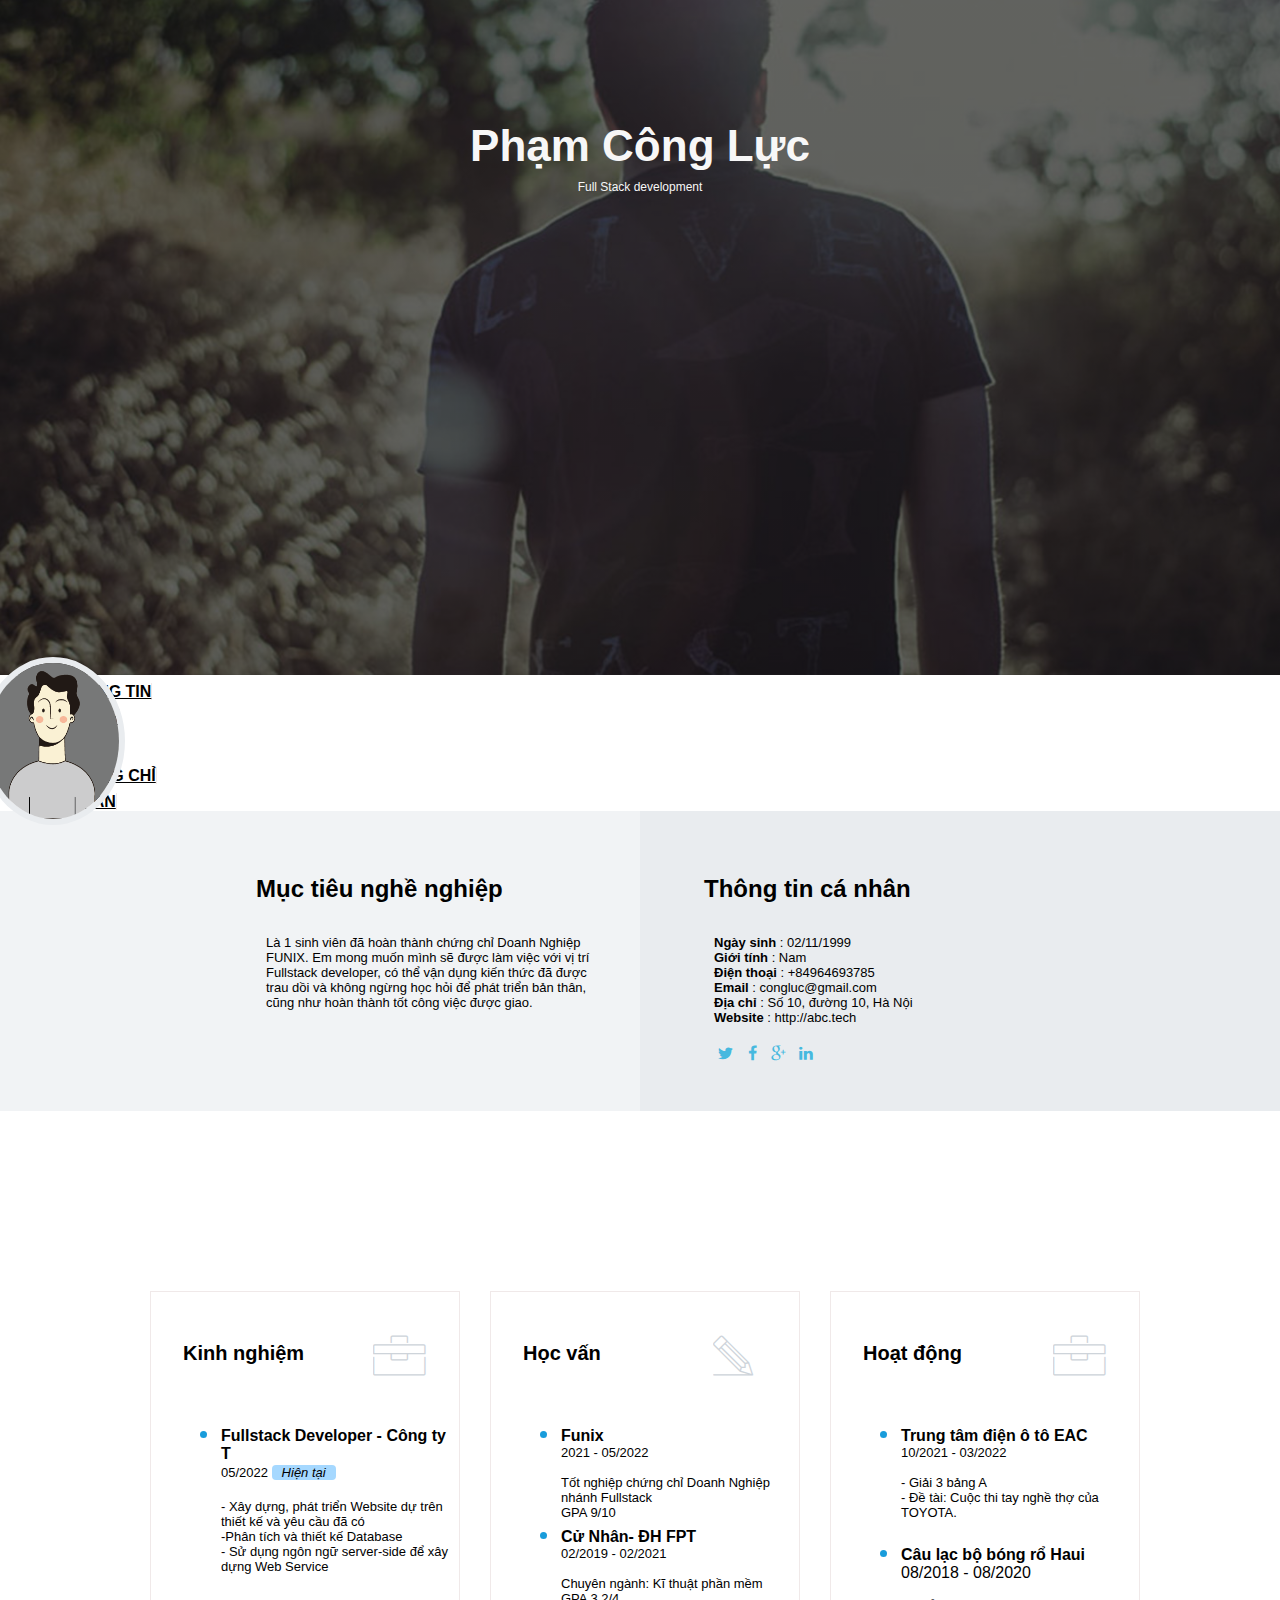
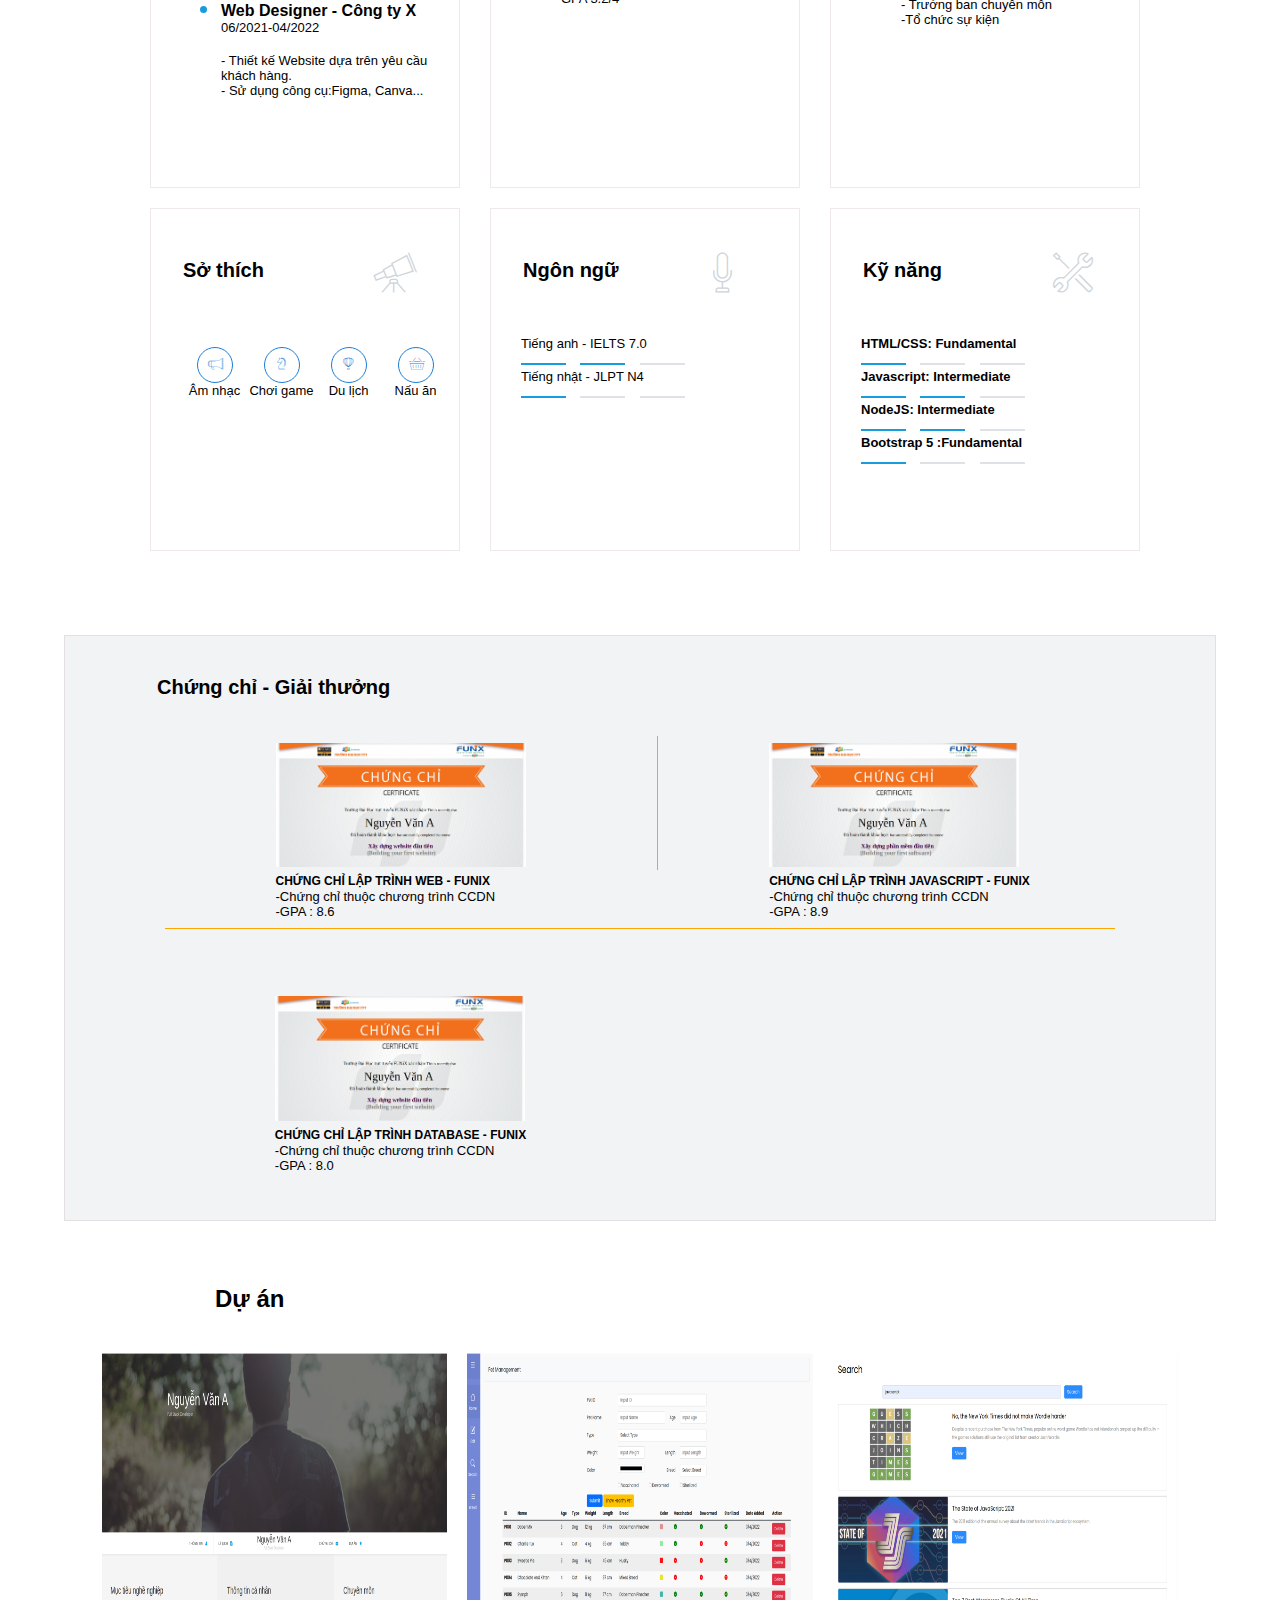
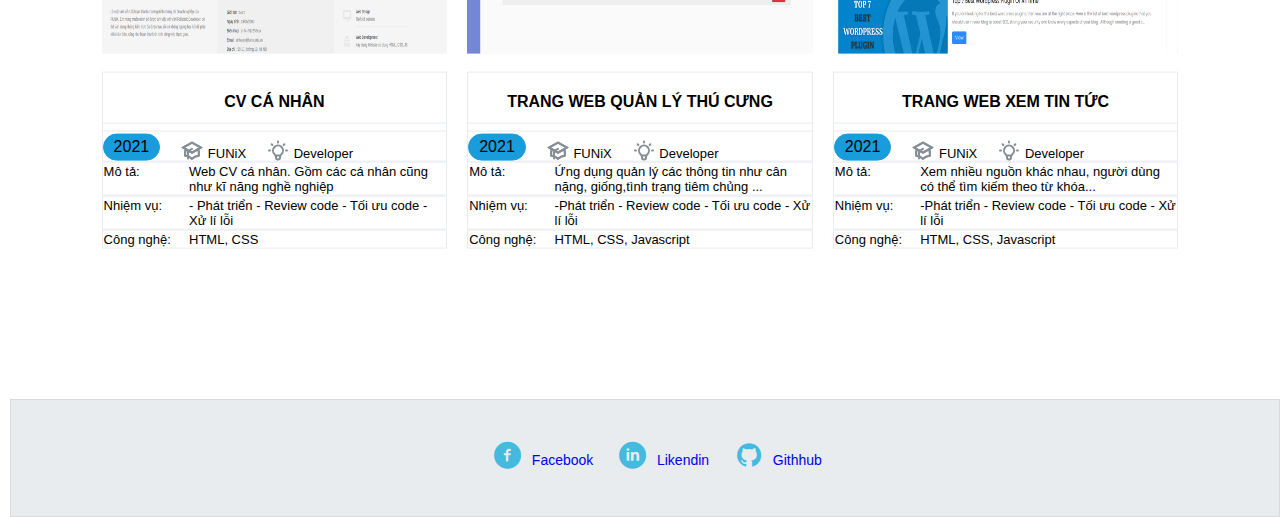
<file: index.html>
<!DOCTYPE html>
<html lang="en">
  <head>
    <meta charset="utf-8" />
    <meta name="robots" content="noindex" />
 
    <link rel="preconnect" href="https://fonts.googleapis.com">
    <link rel="preconnect" href="https://fonts.gstatic.com" crossorigin>
    <!-- <link href="https://fonts.googleapis.com/css2?family=Inter:wght@200&display=swap" rel="stylesheet">67 -->
    <link rel="stylesheet" href="css/font.css">
    <link rel="stylesheet" href="css/laptop.css" />
		<link rel="stylesheet" href="css/mobile.css" />
		<link rel="stylesheet" href="css/tablet.css" />
    <title>Assignment 03</title>
		<link href="https://cdn.jsdelivr.net/npm/bootstrap@5.1.3/dist/css/bootstrap.min.css" rel="stylesheet" integrity="sha384-1BmE4kWBq78iYhFldvKuhfTAU6auU8tT94WrHftjDbrCEXSU1oBoqyl2QvZ6jIW3" crossorigin="anonymous">
    <meta name="viewport" content="width=device-width, initial-scale=1">
  <body>
		<script src="https://cdn.jsdelivr.net/npm/bootstrap@5.0.2/dist/js/bootstrap.bundle.min.js" integrity="sha384-MrcW6ZMFYlzcLA8Nl+NtUVF0sA7MsXsP1UyJoMp4YLEuNSfAP+JcXn/tWtIaxVXM" crossorigin="anonymous"></script>
		<!--Phần Banner-->
		<header>
				<div class="text-banner">
          <h1>Phạm Công Lực</h1>
					<p>Full Stack development</p>
				</div>	
   
		</header>
    <!--Navbar-->
		<nav class="navbar navbar-expand-sm bg-light">

			<div class="container">
				<!-- Links -->
				<ul class="navbar-nav ">
					<li class="nav-item">
						<a class="nav-link" href="digital-cv.html"><td><i class="icon-user"></i></td><b>Thông tin</b></a>
					</li>
					<li class="nav-item">
						<a class="nav-link" href="digital-cv.html"><td><i class="icon-doc-text-inv"></i></td><b>Lí lịch</b></a>
					</li>
					<li class="nav-item1 img-item">
							<a class="nav-link" href="digital-cv.html"><img src="./images/default-avatar.webp" alt="Avartar" class="img-avt rounded-pill" width="24px" height="28px"></a>
					</li>
					<li class="nav-item">
						<a class="nav-link" href="digital-cv.html"><td><i class="icon-mail-alt"></i></td><b>Chứng chỉ</b></a>
					</li>
					<li class="nav-item">
						<a class="nav-link" href="digital-cv.html"><td><i class="icon-star-1"></i></td><b>Dự án</b></a>
					</li>
				</ul>
			</div>
		
		</nav>


  <!--Xây dựng Thông tin cá nhân-->
 

    
    <!--INFO-->
    <div class="cv-document">
      <div class="info-target">
          <!--MỤC TIÊU NGHỀ NGHIỆP-->
          <div class=" target-me" id="target">
            <h2 class="section-title">Mục tiêu nghề nghiệp</h2>
            <div class="section-content">
              <p class="target-job">
                Là 1 sinh viên đã hoàn thành chứng chỉ Doanh Nghiệp FUNIX. Em mong
                muốn mình sẽ được làm việc với vị trí Fullstack developer, có thể
                vận dụng kiến thức đã được trau dồi và không ngừng học hỏi để phát
                triển bản thân, cũng như hoàn thành tốt công việc được giao.
              </p>
            </div>
          </div>
        <div class="info-me" id="info">
          <h2 class="section-title">Thông tin cá nhân<nav></nav></h2>
          <div class="infomation section-content">
            <div>
              <p><strong>Ngày sinh </strong> : 02/11/1999</p>
            </div>
            <div>
              <p><strong>Giới tính</strong> : Nam</p>             
            </div>
            <div >
              <p><strong>Điện thoại</strong> : +84964693785</p>              
            </div>
            <div >
              <p><strong>Email</strong> : congluc@gmail.com</p>              
            </div>
            <div >
              <p><strong>Địa chỉ</strong> : Số 10, đường 10, Hà Nội</p>
            </div>
            <div >
              <p><strong>Website</strong> : http://abc.tech</p>
            </div>
              <div class="icon">
                <td><i class="icon-twitter"></i></td>
                <td><i class="icon-facebook"></i></td>
                <td><i class="icon-gplus"></i></td>
                <td><i class="icon-linkedin"></i></td>
              </div>
          </div>      
        </div> 
      </div>
            <!--KINH NGHIỆM LÀM VIỆC-->
  
 <div class="info-job">   
  <div class="importan ">
    <!--Kinh nghiệm-->
    <div class="section " id="kn">
      <h2 class="job-info-title"><p>Kinh nghiệm</p>     
      <i class="ic-toolbox ic-title"></i>
    </h2>
      <div class="section-content  timeline">
        <ul>
        <li>
         <div class="exp">
           <strong>Fullstack Developer - Công ty T</strong>
           
             <br /><p class="time">05/2022  <p class="now"> Hiện tại</p></p><br />
             <p>
            - Xây dựng, phát triển Website dự trên thiết kế và yêu cầu đã có<br />-Phân
             tích và thiết kế Database<br />
             - Sử dụng ngôn ngữ server-side để xây dựng Web Service
            </p>
          </div>
        </li> 
         <li>
          <div class="exp">
            <strong>Web Designer - Công ty X</strong>
            <br /><p>06/2021-04/2022</p> <br />
            <p>
            - Thiết kế Website dựa trên yêu cầu
              khách hàng.<br />
            - Sử dụng công cụ:Figma, Canva...
            </p>
          </div>
        </li>
      </ul>
      </div>
    </div>
    
    <!--Sở thích-->
    <div class="section" id="st">
      <h2 class="job-info-title"><p>Sở thích</p>
      <i class="ic-telescope ic-title"></i></h2>
      <div class="section-content">
       <div class="iclike">
        <div class="sothich amnhac">
          <i class="ic-megaphone st-icon"></i>
          <p>Âm nhạc</p>
        </div>
        <div class="sothich game">
          <i class="ic-strategy st-icon"></i>
          <p>Chơi game</p>
        </div>
        <div class="sothich dulich">
          <i class="ic-hotairballoon st-icon"></i>
          <p>Du lịch</p>
        </div>
        <div class="sothich nauan">
          <i class="ic-basket st-icon"></i>
          <p>Nấu ăn</p>
        </div>
        </div> 
        
      </div>  
    </div>
    
  
    
    </div>
<div class="importan ">
      <!--HỌc vấn-->  
      <div class="section" id="hv">
        <h2 class="job-info-title"><p>Học vấn</p>
        <i class="ic-pencil ic-title"></i></h2>
        <div class="section-content timeline">
          <ul>
            <div class="time">
              <li><strong>Funix  </strong><p class="edu">2021 - 05/2022</p></li>
            </div>
            <div class="hv">
              <p class="edu2">
                <br />Tốt nghiệp chứng chỉ Doanh Nghiệp
                nhánh Fullstack<br />GPA 9/10
              </p>
            </div>
            
            <div class="time">
             
              <li> <strong>Cử Nhân- ĐH FPT  </strong> <p class="edu">02/2019 - 02/2021</p></li>
            </div>
            <div class="hv">
             
              <p class="edu2">
                <br />Chuyên ngành: Kĩ thuật
                phần mềm<br />GPA 3.2/4
              </p>
            </div>
          </ul>
        </div>
      </div>
      <!--Ngôn ngữ-->
      <div class="section" id="nn">
        <h2 class="job-info-title"><p>Ngôn ngữ</p>
        <i class="ic-mic ic-title"></i></h2>
       
        <div class="section-content">
          <p>Tiếng anh - IELTS 7.0</p>
          <span></span> <span></span> <span class="span-xam"></span>
          <p>Tiếng nhật - JLPT N4</p>
          <span></span> <span class="span-xam"></span> <span class="span-xam"></span>
        </div>
      </div>
</div>
  <div class="importan "> 
      <!--HOẠT ĐỘNG-->
      <div class="section" id="hd">
        <h2 class="job-info-title"><p>Hoạt động</p>
        <i class="ic-toolbox ic-title"></i></h2>
        <div class="section-content ">
          <ul>
<li>

  <div class="time"><strong>Trung tâm điện ô tô EAC  </strong><p>10/2021 - 03/2022</p></div>
  <div class="hd">
    <p>
      <br />- Giải 3 bảng A<br />- Đề tài: Cuộc thi tay nghề thợ của TOYOTA.
    </p>
    <br>
  </div>
</li>
<li>

  <div class="time"><strong>Câu lạc bộ bóng rổ Haui  </strong><br />08/2018 - 08/2020</div>
  <div class="hd">
    
    <p>
      <br />- Trưởng ban chuyên môn<br />-Tổ
      chức sự kiện
    </p>
  </div>
</li>  
</ul>
</div>
      </div>
    
  
      <!--KĨ NĂNG-->
      <div class="section" id="kna">
        <h2 class="job-info-title"><p>Kỹ năng</p>
        <i class="ic-tools-2 ic-title"></i></h2>
        <div class="section-content">
          
            <div class="language">
             <p> <strong>HTML/CSS: Fundamental</strong></p>
             <span></span> <span class="span-xam"></span> <span class="span-xam"></span>
            </div>
        
            <div class="language">
             <p> <strong>Javascript: Intermediate</strong></p>
             <span></span> <span></span> <span class="span-xam"></span>
            </div>
         
            <div class="language">
              <p><strong>NodeJS: Intermediate</strong></p>
              <span></span> <span></span> <span class="span-xam"></span>
            </div>
           
            <div class="language">
              <p><strong>Bootstrap 5 :Fundamental</strong></p>
              <span></span> <span class="span-xam"></span> <span class="span-xam"></span>
            </div>
            
          
        </div>
      </div>
    </div>
    <!-- doan code kinh nghiem cho man tablet va mobile -->
    <div class="tablet">
      <div class="section " id="kn">
        <h2 class="job-info-title"><p>Kinh nghiệm</p>     
        <i class="ic-toolbox ic-title"></i>
      </h2>
        <div class="section-content  timeline">
          <ul>
          <li>
           <div class="exp">
             <strong>Fullstack Developer - Công ty T</strong>
             
               <br /><p class="time">05/2022  <p class="now"> Hiện tại</p></p><br />
               <p>
              - Xây dựng, phát triển Website dự trên thiết kế và yêu cầu đã có<br />-Phân
               tích và thiết kế Database<br />
               - Sử dụng ngôn ngữ server-side để xây dựng Web Service
              </p>
            </div>
          </li> 
           <li>
            <div class="exp">
              <strong>Web Designer - Công ty X</strong>
              <br /><p>06/2021-04/2022</p> <br />
              <p>
              - Thiết kế Website dựa trên yêu cầu
                khách hàng.<br />
              - Sử dụng công cụ:Figma, Canva...
              </p>
            </div>
          </li>
        </ul>
        </div>
      </div>
      <div class="section" id="st">
        <h2 class="job-info-title"><p>Sở thích</p>
        <i class="ic-telescope ic-title"></i></h2>
        <div class="section-content">
         <div class="iclike">
          <div class="sothich amnhac">
            <i class="ic-megaphone st-icon"></i>
            <p>Âm nhạc</p>
          </div>
          <div class="sothich game">
            <i class="ic-strategy st-icon"></i>
            <p>Chơi game</p>
          </div>
          <div class="sothich dulich">
            <i class="ic-hotairballoon st-icon"></i>
            <p>Du lịch</p>
          </div>
          <div class="sothich nauan">
            <i class="ic-basket st-icon"></i>
            <p>Nấu ăn</p>
          </div>
          </div> 
          
        </div>  
      </div>
      <div class="section" id="hv">
        <h2 class="job-info-title"><p>Học vấn</p>
        <i class="ic-pencil ic-title"></i></h2>
        <div class="section-content timeline">
          <ul>
            <div class="time">
              <li><strong>Funix  </strong><p class="edu">2021 - 05/2022</p></li>
            </div>
            <div class="hv">
              <p class="edu2">
                <br />Tốt nghiệp chứng chỉ Doanh Nghiệp
                nhánh Fullstack<br />GPA 9/10
              </p>
            </div>
            
            <div class="time">
             
              <li> <strong>Cử Nhân- ĐH FPT  </strong> <p class="edu">02/2019 - 02/2021</p></li>
            </div>
            <div class="hv">
             
              <p class="edu2">
                <br />Chuyên ngành: Kĩ thuật
                phần mềm<br />GPA 3.2/4
              </p>
            </div>
          </ul>
        </div>
      </div>
      <!--Ngôn ngữ-->
      <div class="section" id="nn">
        <h2 class="job-info-title"><p>Ngôn ngữ</p>
        <i class="ic-mic ic-title"></i></h2>
       
        <div class="section-content">
          <p>Tiếng anh - IELTS 7.0</p>
          <span></span> <span></span> <span class="span-xam"></span>
          <p>Tiếng nhật - JLPT N4</p>
          <span></span> <span class="span-xam"></span> <span class="span-xam"></span>
        </div>
      </div>
      <div class="section" id="hd">
        <h2 class="job-info-title"><p>Hoạt động</p>
        <i class="ic-toolbox ic-title"></i></h2>
        <div class="section-content ">
          <ul>
<li>

  <div class="time"><strong>Trung tâm điện ô tô EAC  </strong><p>10/2021 - 03/2022</p></div>
  <div class="hd">
    <p>
      <br />- Giải 3 bảng A<br />- Đề tài: Cuộc thi tay nghề thợ của TOYOTA.
    </p>
    <br>
  </div>
</li>
<li>

  <div class="time"><strong>Câu lạc bộ bóng rổ Haui  </strong><br />08/2018 - 08/2020</div>
  <div class="hd">
    
    <p>
      <br />- Trưởng ban chuyên môn<br />-Tổ
      chức sự kiện
    </p>
  </div>
</li>  
</ul>
</div>
      </div>
      <div class="section" id="kna">
        <h2 class="job-info-title"><p>Kỹ năng</p>
        <i class="ic-tools-2 ic-title"></i></h2>
        <div class="section-content">
          
            <div class="language">
             <p> <strong>HTML/CSS: Fundamental</strong></p>
             <span></span> <span class="span-xam"></span> <span class="span-xam"></span>
            </div>
        
            <div class="language">
             <p> <strong>Javascript: Intermediate</strong></p>
             <span></span> <span></span> <span class="span-xam"></span>
            </div>
         
            <div class="language">
              <p><strong>NodeJS: Intermediate</strong></p>
              <span></span> <span></span> <span class="span-xam"></span>
            </div>
           
            <div class="language">
              <p><strong>Bootstrap 5 :Fundamental</strong></p>
              <span></span> <span class="span-xam"></span> <span class="span-xam"></span>
            </div>
            
          
        </div>
      </div>

    
  </div>  
    
 </div>
    <!--CHỨNG CHỈ-GIẢI THƯỞNG-->
    <div class="section" id="certificate">
      <h2 class="section-title title-cc"><strong>Chứng chỉ - Giải thưởng</strong></h2>
      <div class="section-content  time-cc">
       <div class="div-cc">
          <div><img src="./images/Cert_WEB.png" alt="Chứng chỉ" width="250px" height="auto"></div>
         <div class="cc"><strong>CHỨNG CHỈ LẬP TRÌNH WEB - FUNIX</strong>
          <br>
          <p>-Chứng chỉ thuộc chương trình CCDN<br>-GPA : 8.6</p>
        </div>
      </div>
      <div class="div-cc div-border-left">
          <div><img src="./images/Cert_PRF.png" alt="Chứng chỉ" width="250px" height="auto"></div>

          <div class="cc"><strong>CHỨNG CHỈ LẬP TRÌNH JAVASCRIPT - FUNIX</strong>
            <br>
            <p>-Chứng chỉ thuộc chương trình CCDN<br>-GPA : 8.9</p>
          </div>
        </div>
        <div class="div-cc last-cc">
          <div><img src="./images/Cert_DBI.png" alt="Chứng chỉ" width="250px" height="auto"></div>

          <div class="cc"><strong>CHỨNG CHỈ LẬP TRÌNH DATABASE - FUNIX</strong>
            <br>
            <p>-Chứng chỉ thuộc chương trình CCDN<br>-GPA : 8.0</p>
          </div>
        </div>
      </div>
    </div>
    

<!--DỰ ÁN-->
     <div class="section-project" id="project">
          <h2 class="section-title title-project">Dự án</h2>
        <div class="section-content-project ">
          
          <img src="./images/project_1.png" alt="CV cá nhân"   class="img-project">
   <div class="content-da">

     <div class="item1">
       <h3>CV CÁ NHÂN</h3>
      </div>
      <div class="item2">
             <p class="time-project">2021</p>
             <p><svg xmlns="http://www.w3.org/2000/svg" class="h-6 w-6" fill="none" viewBox="0 0 24 24" stroke="currentColor" stroke-width="2">
              <path d="M12 14l9-5-9-5-9 5 9 5z" />
              <path d="M12 14l6.16-3.422a12.083 12.083 0 01.665 6.479A11.952 11.952 0 0012 20.055a11.952 11.952 0 00-6.824-2.998 12.078 12.078 0 01.665-6.479L12 14z" />
            <path stroke-linecap="round" stroke-linejoin="round" d="M12 14l9-5-9-5-9 5 9 5zm0 0l6.16-3.422a12.083 12.083 0 01.665 6.479A11.952 11.952 0 0012 20.055a11.952 11.952 0 00-6.824-2.998 12.078 12.078 0 01.665-6.479L12 14zm-4 6v-7.5l4-2.222" />
            </svg> FUNiX</p>
             <p> <svg xmlns="http://www.w3.org/2000/svg" class="h-6 w-6" fill="none" viewBox="0 0 24 24" stroke="currentColor" stroke-width="2">
              <path stroke-linecap="round" stroke-linejoin="round" d="M9.663 17h4.673M12 3v1m6.364 1.636l-.707.707M21 12h-1M4 12H3m3.343-5.657l-.707-.707m2.828 9.9a5 5 0 117.072 0l-.548.547A3.374 3.374 0 0014 18.469V19a2 2 0 11-4 0v-.531c0-.895-.356-1.754-.988-2.386l-.548-.547z" />
            </svg> Developer</p>
          </div>
          <table>
          <td class="item3">
            <p>Mô tả:</p> <p> Web CV cá nhân. Gồm các cá nhân cũng như kĩ năng nghề nghiệp</p>
          </td>
          <td class="item4">
            <p>Nhiệm vụ:</p>  <p> - Phát triển - Review code - Tối ưu code - Xử lí lỗi</p>
          </td>
          <td class="item5">
            <p>Công nghệ:</p> <p>  HTML, CSS</p>
          </td>
        </table>
        
    </div>       
        
          <img src="./images/project_2.png" alt="Quản lý thú cưng" class="img-project">
  <div class="content-da">

    <div class="item1">
      <h3>TRANG WEB QUẢN LÝ THÚ CƯNG</h3>
    </div>
    <div class="item2">
      <p  class="time-project">2021</p>
      <p><svg xmlns="http://www.w3.org/2000/svg" class="h-6 w-6" fill="none" viewBox="0 0 24 24" stroke="currentColor" stroke-width="2">
        <path d="M12 14l9-5-9-5-9 5 9 5z" />
        <path d="M12 14l6.16-3.422a12.083 12.083 0 01.665 6.479A11.952 11.952 0 0012 20.055a11.952 11.952 0 00-6.824-2.998 12.078 12.078 0 01.665-6.479L12 14z" />
        <path stroke-linecap="round" stroke-linejoin="round" d="M12 14l9-5-9-5-9 5 9 5zm0 0l6.16-3.422a12.083 12.083 0 01.665 6.479A11.952 11.952 0 0012 20.055a11.952 11.952 0 00-6.824-2.998 12.078 12.078 0 01.665-6.479L12 14zm-4 6v-7.5l4-2.222" />
      </svg> FUNiX</p>
      <p><svg xmlns="http://www.w3.org/2000/svg" class="h-6 w-6" fill="none" viewBox="0 0 24 24" stroke="currentColor" stroke-width="2">
        <path stroke-linecap="round" stroke-linejoin="round" d="M9.663 17h4.673M12 3v1m6.364 1.636l-.707.707M21 12h-1M4 12H3m3.343-5.657l-.707-.707m2.828 9.9a5 5 0 117.072 0l-.548.547A3.374 3.374 0 0014 18.469V19a2 2 0 11-4 0v-.531c0-.895-.356-1.754-.988-2.386l-.548-.547z" />
      </svg> Developer</p>
    </div>
    <table>
      <td class="item3">
        <p>Mô tả:</p> <p>Ứng dụng quản lý các thông tin như cân nặng, giống,tình trạng
          tiêm chủng ...</p>
        </td>
        <td class="item4">
          <p>Nhiệm vụ:</p>  <p> -Phát triển - Review code - Tối ưu code  - Xử lí lỗi</p>
        </td>
        <td class="item5">
          <p>Công nghệ:</p> <p>  HTML, CSS, Javascript</p>
        </td>
      </table>
      
    </div>      
   

      <img src="./images/project_3.png" alt="Xem tin tức" class="img-project">
      <div class="content-da">
      <div class="item1">
        <h3>TRANG WEB XEM TIN TỨC</h3>
      </div>
          <div class="item2">
            <p  class="time-project">2021</p>
            <p><svg xmlns="http://www.w3.org/2000/svg" class="h-6 w-6" fill="none" viewBox="0 0 24 24" stroke="currentColor" stroke-width="2">
              <path d="M12 14l9-5-9-5-9 5 9 5z" />
              <path d="M12 14l6.16-3.422a12.083 12.083 0 01.665 6.479A11.952 11.952 0 0012 20.055a11.952 11.952 0 00-6.824-2.998 12.078 12.078 0 01.665-6.479L12 14z" />
            <path stroke-linecap="round" stroke-linejoin="round" d="M12 14l9-5-9-5-9 5 9 5zm0 0l6.16-3.422a12.083 12.083 0 01.665 6.479A11.952 11.952 0 0012 20.055a11.952 11.952 0 00-6.824-2.998 12.078 12.078 0 01.665-6.479L12 14zm-4 6v-7.5l4-2.222" />
          </svg> FUNiX</p>
          <p><svg xmlns="http://www.w3.org/2000/svg" class="h-6 w-6" fill="none" viewBox="0 0 24 24" stroke="currentColor" stroke-width="2">
            <path stroke-linecap="round" stroke-linejoin="round" d="M9.663 17h4.673M12 3v1m6.364 1.636l-.707.707M21 12h-1M4 12H3m3.343-5.657l-.707-.707m2.828 9.9a5 5 0 117.072 0l-.548.547A3.374 3.374 0 0014 18.469V19a2 2 0 11-4 0v-.531c0-.895-.356-1.754-.988-2.386l-.548-.547z" />
          </svg> Developer</p>
        </div>
        
        <table>
          <td class="item3">
            <p>Mô tả:</p> <p> Xem nhiều nguồn khác nhau, người dùng có thể tìm kiếm theo từ khóa...</p>
          </td>
          <td class="item4">
            <p>Nhiệm vụ:</p>  <p> -Phát triển - Review code - Tối ưu code - Xử lí lỗi</p>
          </td>
          <td class="item5">
            <p>Công nghệ:</p> <p>  HTML, CSS, Javascript</p>
          </td>
        </table>
        
      </div> 
        
        
      </div>

<!--LIÊN HỆ-->

        <div class="section" id="contact">
          
          <div class="section-content">
            <footer>
              <div class="a-contract">
                <i class="icon-facebook-circled ic-footer"></i></td>
                <a href="digital-cv.html"><td>Facebook</a>
              </div>
              <div class="a-contract">
                <td><i class="icon-linkedin-circled ic-footer"></i></td>
                <a href="digital-cv.html">Likendin</a>
              </div>
              <div class="a-contract">
                <td><i class="icon-github-circled ic-footer"></i></td>
                <a href="digital-cv.htmls"> Githhub</a>
              </div>
                
             
            </footer>
          </div>
        </div>
      </div>
    </div>
  </body>
</html>
</file>
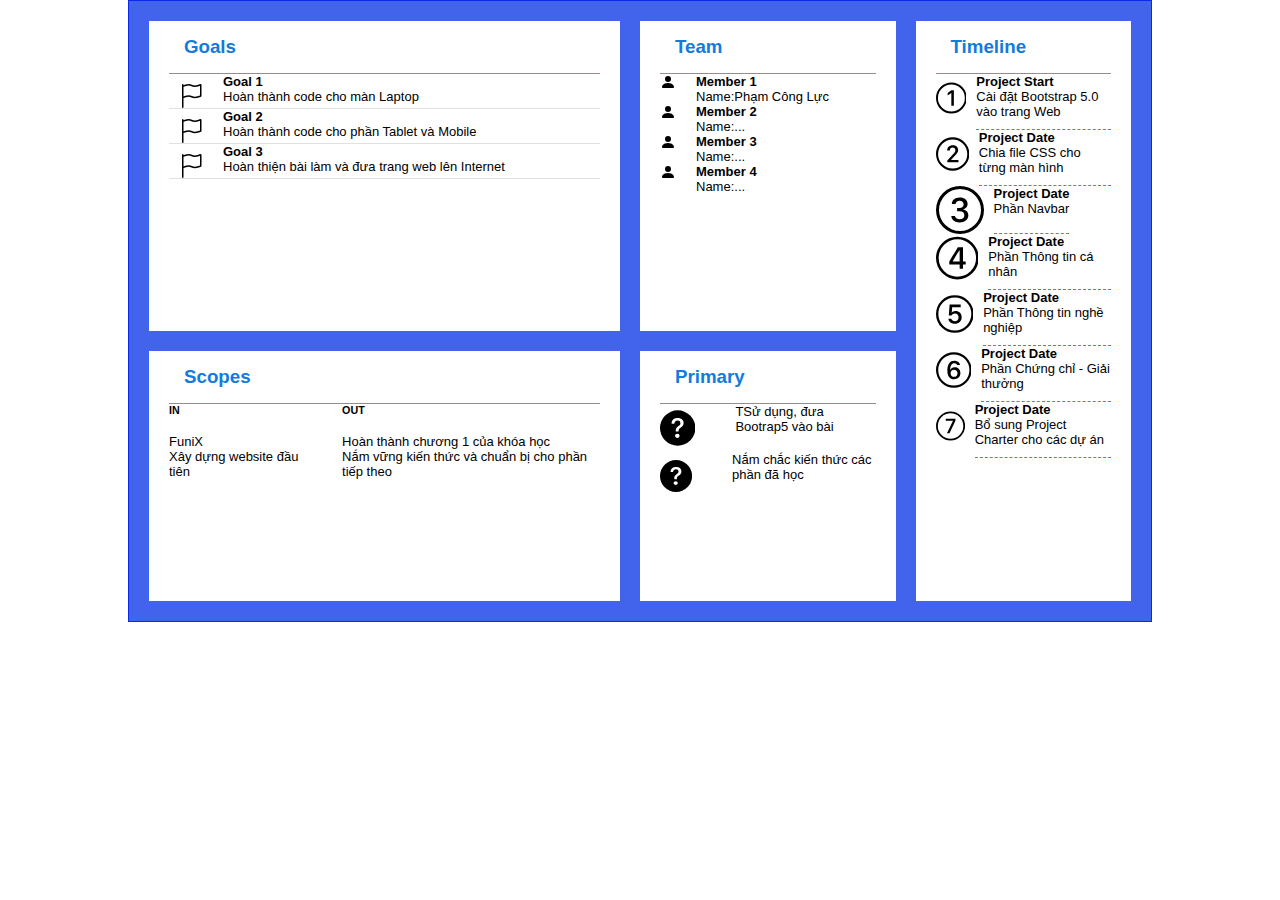
<file: digital-cv.html>
<!DOCTYPE html>
<html lang="en">
  <head>
    <meta charset="UTF-8" />
    <meta http-equiv="X-UA-Compatible" content="IE=edge" />
    <meta name="viewport" content="width=device-width, initial-scale=1.0" />
    <title>Digital-cv</title>

    <link rel="preconnect" href="https://fonts.googleapis.com" />
    <link rel="preconnect" href="https://fonts.gstatic.com" crossorigin />
    <link
      href="https://fonts.googleapis.com/css2?family=Inter:wght@200&display=swap"
      rel="stylesheet"
    />
    <link rel="stylesheet" href="css/font.css" />
    <link rel="stylesheet" href="css/laptop.css" />
    <link rel="stylesheet" href="css/mobile.css" />
    <link rel="stylesheet" href="css/tablet.css" />
    <link
      href="https://cdn.jsdelivr.net/npm/bootstrap@5.1.3/dist/css/bootstrap.min.css"
      rel="stylesheet"
      integrity="sha384-1BmE4kWBq78iYhFldvKuhfTAU6auU8tT94WrHftjDbrCEXSU1oBoqyl2QvZ6jIW3"
      crossorigin="anonymous"
    />

    <meta name="viewport" content="width=device-width, initial-scale=1" />
  </head>
  <body>
    <script
      src="https://cdn.jsdelivr.net/npm/bootstrap@5.0.2/dist/js/bootstrap.bundle.min.js"
      integrity="sha384-MrcW6ZMFYlzcLA8Nl+NtUVF0sA7MsXsP1UyJoMp4YLEuNSfAP+JcXn/tWtIaxVXM"
      crossorigin="anonymous"
    ></script>
    <div class="digital-cv">
      <!--GOALS-->
      <div class="goals cv-digi">
        <h3><strong>Goals</strong></h3>
        <div class="content-goals">
          <svg
            xmlns="http://www.w3.org/2000/svg"
            width="24"
            height="24"
            fill="currentColor"
            class="bi bi-flag"
            viewBox="0 0 16 16"
          >
            <path
              d="M14.778.085A.5.5 0 0 1 15 .5V8a.5.5 0 0 1-.314.464L14.5 8l.186.464-.003.001-.006.003-.023.009a12.435 12.435 0 0 1-.397.15c-.264.095-.631.223-1.047.35-.816.252-1.879.523-2.71.523-.847 0-1.548-.28-2.158-.525l-.028-.01C7.68 8.71 7.14 8.5 6.5 8.5c-.7 0-1.638.23-2.437.477A19.626 19.626 0 0 0 3 9.342V15.5a.5.5 0 0 1-1 0V.5a.5.5 0 0 1 1 0v.282c.226-.079.496-.17.79-.26C4.606.272 5.67 0 6.5 0c.84 0 1.524.277 2.121.519l.043.018C9.286.788 9.828 1 10.5 1c.7 0 1.638-.23 2.437-.477a19.587 19.587 0 0 0 1.349-.476l.019-.007.004-.002h.001M14 1.221c-.22.078-.48.167-.766.255-.81.252-1.872.523-2.734.523-.886 0-1.592-.286-2.203-.534l-.008-.003C7.662 1.21 7.139 1 6.5 1c-.669 0-1.606.229-2.415.478A21.294 21.294 0 0 0 3 1.845v6.433c.22-.078.48-.167.766-.255C4.576 7.77 5.638 7.5 6.5 7.5c.847 0 1.548.28 2.158.525l.028.01C9.32 8.29 9.86 8.5 10.5 8.5c.668 0 1.606-.229 2.415-.478A21.317 21.317 0 0 0 14 7.655V1.222z"
            />
          </svg>
          <p><strong>Goal 1</strong><br />Hoàn thành code cho màn Laptop</p>
        </div>

        <div class="content-goals">
          <svg
            xmlns="http://www.w3.org/2000/svg"
            width="24"
            height="24"
            fill="currentColor"
            class="bi bi-flag"
            viewBox="0 0 16 16"
          >
            <path
              d="M14.778.085A.5.5 0 0 1 15 .5V8a.5.5 0 0 1-.314.464L14.5 8l.186.464-.003.001-.006.003-.023.009a12.435 12.435 0 0 1-.397.15c-.264.095-.631.223-1.047.35-.816.252-1.879.523-2.71.523-.847 0-1.548-.28-2.158-.525l-.028-.01C7.68 8.71 7.14 8.5 6.5 8.5c-.7 0-1.638.23-2.437.477A19.626 19.626 0 0 0 3 9.342V15.5a.5.5 0 0 1-1 0V.5a.5.5 0 0 1 1 0v.282c.226-.079.496-.17.79-.26C4.606.272 5.67 0 6.5 0c.84 0 1.524.277 2.121.519l.043.018C9.286.788 9.828 1 10.5 1c.7 0 1.638-.23 2.437-.477a19.587 19.587 0 0 0 1.349-.476l.019-.007.004-.002h.001M14 1.221c-.22.078-.48.167-.766.255-.81.252-1.872.523-2.734.523-.886 0-1.592-.286-2.203-.534l-.008-.003C7.662 1.21 7.139 1 6.5 1c-.669 0-1.606.229-2.415.478A21.294 21.294 0 0 0 3 1.845v6.433c.22-.078.48-.167.766-.255C4.576 7.77 5.638 7.5 6.5 7.5c.847 0 1.548.28 2.158.525l.028.01C9.32 8.29 9.86 8.5 10.5 8.5c.668 0 1.606-.229 2.415-.478A21.317 21.317 0 0 0 14 7.655V1.222z"
            />
          </svg>
          <p>
            <strong>Goal 2</strong><br />Hoàn thành code cho phần Tablet và
            Mobile
          </p>
        </div>
        <div class="content-goals">
          <svg
            xmlns="http://www.w3.org/2000/svg"
            width="24"
            height="24"
            fill="currentColor"
            class="bi bi-flag"
            viewBox="0 0 16 16"
          >
            <path
              d="M14.778.085A.5.5 0 0 1 15 .5V8a.5.5 0 0 1-.314.464L14.5 8l.186.464-.003.001-.006.003-.023.009a12.435 12.435 0 0 1-.397.15c-.264.095-.631.223-1.047.35-.816.252-1.879.523-2.71.523-.847 0-1.548-.28-2.158-.525l-.028-.01C7.68 8.71 7.14 8.5 6.5 8.5c-.7 0-1.638.23-2.437.477A19.626 19.626 0 0 0 3 9.342V15.5a.5.5 0 0 1-1 0V.5a.5.5 0 0 1 1 0v.282c.226-.079.496-.17.79-.26C4.606.272 5.67 0 6.5 0c.84 0 1.524.277 2.121.519l.043.018C9.286.788 9.828 1 10.5 1c.7 0 1.638-.23 2.437-.477a19.587 19.587 0 0 0 1.349-.476l.019-.007.004-.002h.001M14 1.221c-.22.078-.48.167-.766.255-.81.252-1.872.523-2.734.523-.886 0-1.592-.286-2.203-.534l-.008-.003C7.662 1.21 7.139 1 6.5 1c-.669 0-1.606.229-2.415.478A21.294 21.294 0 0 0 3 1.845v6.433c.22-.078.48-.167.766-.255C4.576 7.77 5.638 7.5 6.5 7.5c.847 0 1.548.28 2.158.525l.028.01C9.32 8.29 9.86 8.5 10.5 8.5c.668 0 1.606-.229 2.415-.478A21.317 21.317 0 0 0 14 7.655V1.222z"
            />
          </svg>
          <p>
            <strong>Goal 3</strong><br />Hoàn thiện bài làm và đưa trang web lên
            Internet
          </p>
        </div>
      </div>
      <!--Team-->
      <div class="team cv-digi">
        <h3><strong>Team</strong></h3>
        <div class="all-team">
          <div class="content-team">
            <svg
              xmlns="http://www.w3.org/2000/svg"
              width="16"
              height="16"
              fill="currentColor"
              class="bi bi-person-fill"
              viewBox="0 0 16 16"
            >
              <path
                d="M3 14s-1 0-1-1 1-4 6-4 6 3 6 4-1 1-1 1H3zm5-6a3 3 0 1 0 0-6 3 3 0 0 0 0 6z"
              />
            </svg>
            <p><strong>Member 1</strong><br />Name:Phạm Công Lực</p>
          </div>
          <div class="content-team">
            <svg
              xmlns="http://www.w3.org/2000/svg"
              width="16"
              height="16"
              fill="currentColor"
              class="bi bi-person-fill"
              viewBox="0 0 16 16"
            >
              <path
                d="M3 14s-1 0-1-1 1-4 6-4 6 3 6 4-1 1-1 1H3zm5-6a3 3 0 1 0 0-6 3 3 0 0 0 0 6z"
              />
            </svg>
            <p><strong>Member 2</strong><br />Name:...</p>
          </div>
          <div class="content-team">
            <svg
              xmlns="http://www.w3.org/2000/svg"
              width="16"
              height="16"
              fill="currentColor"
              class="bi bi-person-fill"
              viewBox="0 0 16 16"
            >
              <path
                d="M3 14s-1 0-1-1 1-4 6-4 6 3 6 4-1 1-1 1H3zm5-6a3 3 0 1 0 0-6 3 3 0 0 0 0 6z"
              />
            </svg>
            <p><strong>Member 3</strong><br />Name:...</p>
          </div>
          <div class="content-team">
            <svg
              xmlns="http://www.w3.org/2000/svg"
              width="16"
              height="16"
              fill="currentColor"
              class="bi bi-person-fill"
              viewBox="0 0 16 16"
            >
              <path
                d="M3 14s-1 0-1-1 1-4 6-4 6 3 6 4-1 1-1 1H3zm5-6a3 3 0 1 0 0-6 3 3 0 0 0 0 6z"
              />
            </svg>
            <p><strong>Member 4</strong><br />Name:...</p>
          </div>
        </div>
      </div>

      <!--Scopes-->
      <div class="scopes cv-digi">
        <h3><strong>Scopes</strong></h3>
        <div class="content-scopes">
          <div class="in">
            <h6><strong>IN</strong></h6>
            <br />
            <p>FuniX</p>

            <p>Xây dựng website đầu tiên</p>
          </div>
          <div class="out">
            <h6><strong>OUT</strong></h6>
            <br />
            <p>Hoàn thành chương 1 của khóa học</p>

            <p>Nắm vững kiến thức và chuẩn bị cho phần tiếp theo</p>
          </div>
        </div>
      </div>
      <!--PRIMARY-->
      <div class="primary cv-digi">
        <h3><strong>Primary</strong></h3>
        <div class="conten-primary">
          <svg
            xmlns="http://www.w3.org/2000/svg"
            width="48"
            height="48"
            fill="currentColor"
            class="bi bi-question-circle-fill"
            viewBox="0 0 16 16"
          >
            <path
              d="M16 8A8 8 0 1 1 0 8a8 8 0 0 1 16 0zM5.496 6.033h.825c.138 0 .248-.113.266-.25.09-.656.54-1.134 1.342-1.134.686 0 1.314.343 1.314 1.168 0 .635-.374.927-.965 1.371-.673.489-1.206 1.06-1.168 1.987l.003.217a.25.25 0 0 0 .25.246h.811a.25.25 0 0 0 .25-.25v-.105c0-.718.273-.927 1.01-1.486.609-.463 1.244-.977 1.244-2.056 0-1.511-1.276-2.241-2.673-2.241-1.267 0-2.655.59-2.75 2.286a.237.237 0 0 0 .241.247zm2.325 6.443c.61 0 1.029-.394 1.029-.927 0-.552-.42-.94-1.029-.94-.584 0-1.009.388-1.009.94 0 .533.425.927 1.01.927z"
            />
          </svg>
          <p>TSử dụng, đưa Bootrap5 vào bài</p>
        </div>
        <div class="conten-primary">
          <svg
            xmlns="http://www.w3.org/2000/svg"
            width="48"
            height="48"
            fill="currentColor"
            class="bi bi-question-circle-fill"
            viewBox="0 0 16 16"
          >
            <path
              d="M16 8A8 8 0 1 1 0 8a8 8 0 0 1 16 0zM5.496 6.033h.825c.138 0 .248-.113.266-.25.09-.656.54-1.134 1.342-1.134.686 0 1.314.343 1.314 1.168 0 .635-.374.927-.965 1.371-.673.489-1.206 1.06-1.168 1.987l.003.217a.25.25 0 0 0 .25.246h.811a.25.25 0 0 0 .25-.25v-.105c0-.718.273-.927 1.01-1.486.609-.463 1.244-.977 1.244-2.056 0-1.511-1.276-2.241-2.673-2.241-1.267 0-2.655.59-2.75 2.286a.237.237 0 0 0 .241.247zm2.325 6.443c.61 0 1.029-.394 1.029-.927 0-.552-.42-.94-1.029-.94-.584 0-1.009.388-1.009.94 0 .533.425.927 1.01.927z"
            />
          </svg>
          <p>Nắm chắc kiến thức các phần đã học</p>
        </div>
      </div>
      <!--Timeline-->
      <div class="time-line cv-digi">
        <h3><strong>Timeline</strong></h3>
        <div class="conten-timeline">
          <svg
            xmlns="http://www.w3.org/2000/svg"
            width="48"
            height="48"
            fill="currentColor"
            class="bi bi-1-circle"
            viewBox="0 0 16 16"
          >
            <path
              d="M1 8a7 7 0 1 0 14 0A7 7 0 0 0 1 8Zm15 0A8 8 0 1 1 0 8a8 8 0 0 1 16 0ZM9.283 4.002V12H7.971V5.338h-.065L6.072 6.656V5.385l1.899-1.383h1.312Z"
            />
          </svg>
          <p class="text">
            <strong>Project Start</strong>
            <br />
            Cài đặt Bootstrap 5.0 vào trang Web
          </p>
        </div>
        <div class="conten-timeline">
          <svg
            xmlns="http://www.w3.org/2000/svg"
            width="48"
            height="48"
            fill="currentColor"
            class="bi bi-2-circle"
            viewBox="0 0 16 16"
          >
            <path
              d="M1 8a7 7 0 1 0 14 0A7 7 0 0 0 1 8Zm15 0A8 8 0 1 1 0 8a8 8 0 0 1 16 0ZM6.646 6.24v.07H5.375v-.064c0-1.213.879-2.402 2.637-2.402 1.582 0 2.613.949 2.613 2.215 0 1.002-.6 1.667-1.287 2.43l-.096.107-1.974 2.22v.077h3.498V12H5.422v-.832l2.97-3.293c.434-.475.903-1.008.903-1.705 0-.744-.557-1.236-1.313-1.236-.843 0-1.336.615-1.336 1.306Z"
            />
          </svg>
          <p class="text">
            <strong>Project Date</strong>
            <br />
            Chia file CSS cho từng màn hình
          </p>
        </div>
        <div class="conten-timeline">
          <svg
            xmlns="http://www.w3.org/2000/svg"
            width="48"
            height="48"
            fill="currentColor"
            class="bi bi-3-circle"
            viewBox="0 0 16 16"
          >
            <path
              d="M7.918 8.414h-.879V7.342h.838c.78 0 1.348-.522 1.342-1.237 0-.709-.563-1.195-1.348-1.195-.79 0-1.312.498-1.348 1.055H5.275c.036-1.137.95-2.115 2.625-2.121 1.594-.012 2.608.885 2.637 2.062.023 1.137-.885 1.776-1.482 1.875v.07c.703.07 1.71.64 1.734 1.917.024 1.459-1.277 2.396-2.93 2.396-1.705 0-2.707-.967-2.754-2.144H6.33c.059.597.68 1.06 1.541 1.066.973.006 1.6-.563 1.588-1.354-.006-.779-.621-1.318-1.541-1.318Z"
            />
            <path
              d="M16 8A8 8 0 1 1 0 8a8 8 0 0 1 16 0ZM1 8a7 7 0 1 0 14 0A7 7 0 0 0 1 8Z"
            />
          </svg>
          <p class="text">
            <strong>Project Date</strong>
            <br />
            Phần Navbar
          </p>
        </div>
        <div class="conten-timeline">
          <svg
            xmlns="http://www.w3.org/2000/svg"
            width="48"
            height="48"
            fill="currentColor"
            class="bi bi-4-circle"
            viewBox="0 0 16 16"
          >
            <path
              d="M7.519 5.057c.22-.352.439-.703.657-1.055h1.933v5.332h1.008v1.107H10.11V12H8.85v-1.559H4.978V9.322c.77-1.427 1.656-2.847 2.542-4.265ZM6.225 9.281v.053H8.85V5.063h-.065c-.867 1.33-1.787 2.806-2.56 4.218Z"
            />
            <path
              d="M16 8A8 8 0 1 1 0 8a8 8 0 0 1 16 0ZM1 8a7 7 0 1 0 14 0A7 7 0 0 0 1 8Z"
            />
          </svg>
          <p class="text">
            <strong>Project Date</strong>
            <br />
            Phần Thông tin cá nhân
          </p>
        </div>
        <div class="conten-timeline">
          <svg
            xmlns="http://www.w3.org/2000/svg"
            width="48"
            height="48"
            fill="currentColor"
            class="bi bi-5-circle"
            viewBox="0 0 16 16"
          >
            <path
              d="M1 8a7 7 0 1 1 14 0A7 7 0 0 1 1 8Zm15 0A8 8 0 1 0 0 8a8 8 0 0 0 16 0Zm-8.006 4.158c-1.57 0-2.654-.902-2.719-2.115h1.237c.14.72.832 1.031 1.529 1.031.791 0 1.57-.597 1.57-1.681 0-.967-.732-1.57-1.582-1.57-.767 0-1.242.45-1.435.808H5.445L5.791 4h4.705v1.103H6.875l-.193 2.343h.064c.17-.258.715-.68 1.611-.68 1.383 0 2.561.944 2.561 2.585 0 1.687-1.184 2.806-2.924 2.806Z"
            />
          </svg>
          <p class="text">
            <strong>Project Date</strong>
            <br />
            Phần Thông tin nghề nghiệp
          </p>
        </div>
        <div class="conten-timeline">
          <svg
            xmlns="http://www.w3.org/2000/svg"
            width="48"
            height="48"
            fill="currentColor"
            class="bi bi-6-circle"
            viewBox="0 0 16 16"
          >
            <path
              d="M1 8a7 7 0 1 0 14 0A7 7 0 0 0 1 8Zm15 0A8 8 0 1 1 0 8a8 8 0 0 1 16 0ZM8.21 3.855c1.612 0 2.515.99 2.573 1.899H9.494c-.1-.358-.51-.815-1.312-.815-1.078 0-1.817 1.09-1.805 3.036h.082c.229-.545.855-1.155 1.98-1.155 1.254 0 2.508.88 2.508 2.555 0 1.77-1.218 2.783-2.847 2.783-.932 0-1.84-.328-2.409-1.254-.369-.603-.597-1.459-.597-2.642 0-3.012 1.248-4.407 3.117-4.407Zm-.099 4.008c-.92 0-1.564.65-1.564 1.576 0 1.032.703 1.635 1.558 1.635.868 0 1.553-.533 1.553-1.629 0-1.06-.744-1.582-1.547-1.582Z"
            />
          </svg>
          <p class="text">
            <strong>Project Date</strong>
            <br />
            Phần Chứng chỉ - Giải thưởng
          </p>
        </div>
        <div class="conten-timeline">
          <svg
            xmlns="http://www.w3.org/2000/svg"
            width="48"
            height="48"
            fill="currentColor"
            class="bi bi-7-circle"
            viewBox="0 0 16 16"
          >
            <path
              d="M1 8a7 7 0 1 0 14 0A7 7 0 0 0 1 8Zm15 0A8 8 0 1 1 0 8a8 8 0 0 1 16 0ZM5.37 5.11V4.001h5.308V5.15L7.42 12H6.025l3.317-6.82v-.07H5.369Z"
            />
          </svg>
          <p class="text">
            <strong>Project Date</strong>
            <br />
            Bổ sung Project Charter cho các dự án
          </p>
        </div>
      </div>
    </div>
  </body>
</html>
</file>
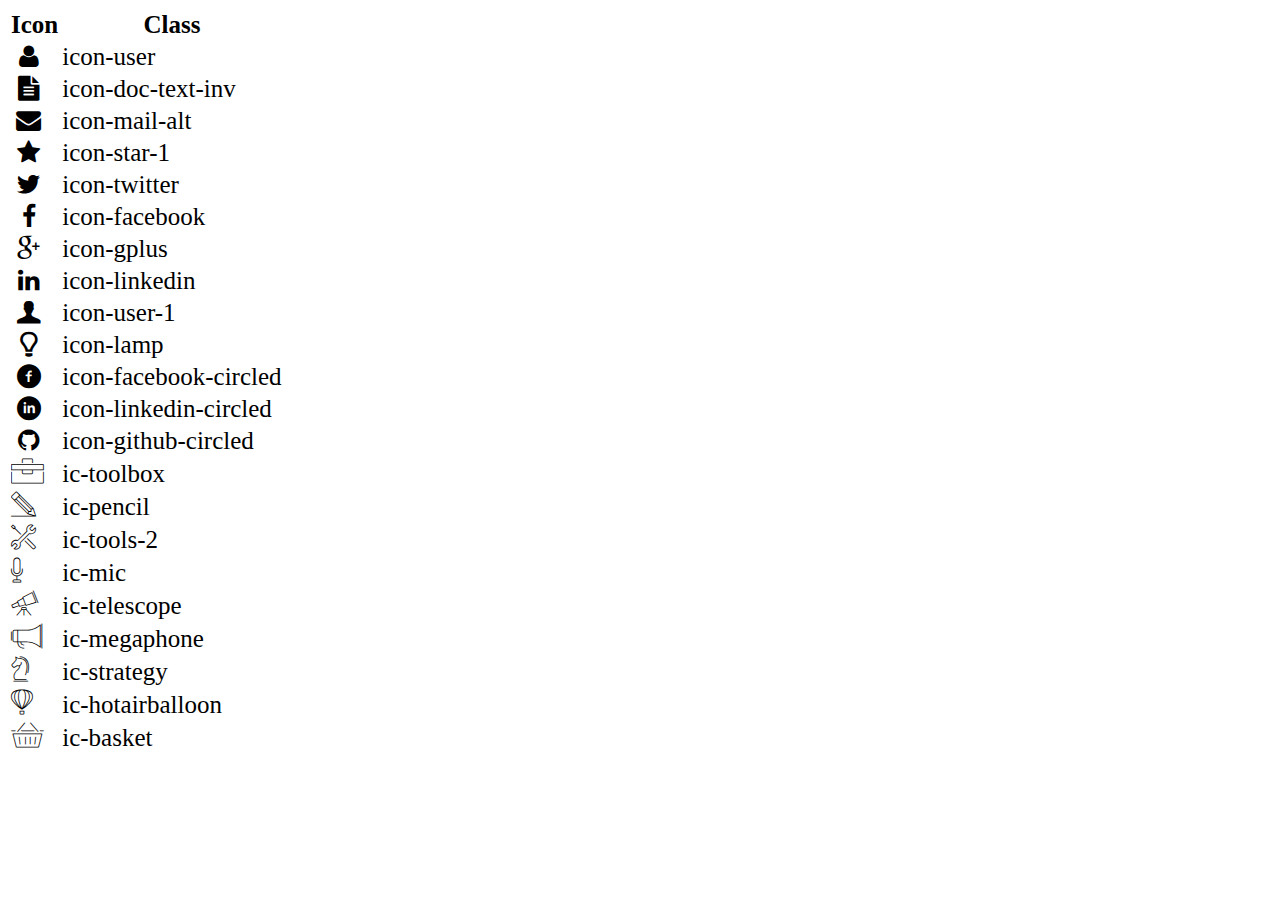
<file: icon-list.html>
<!DOCTYPE html>
<html lang="en">

<head>
    <meta charset="UTF-8">
    <meta http-equiv="X-UA-Compatible" content="IE=edge">
    <meta name="viewport" content="width=device-width, initial-scale=1.0">
    <link rel="stylesheet" href="css/font.css">
    <title>Icon List</title>
</head>

<body>
    <table style="font-size: 25px;">
        <thead>
            <tr>
                <th>Icon</th>
                <th>Class</th>
            </tr>
        </thead>
        <tbody>
            <tr>
                <td><i class="icon-user"></i></td>
                <td>icon-user</td>
            </tr>
            <tr>
                <td><i class="icon-doc-text-inv"></i></td>
                <td>icon-doc-text-inv</td>
            </tr>
            <tr>
                <td><i class="icon-mail-alt"></i></td>
                <td>icon-mail-alt</td>
            </tr>
            <tr>
                <td><i class="icon-star-1"></i></td>
                <td>icon-star-1</td>
            </tr>
            <tr>
                <td><i class="icon-twitter"></i></td>
                <td>icon-twitter</td>
            </tr>
            <tr>
                <td><i class="icon-facebook"></i></td>
                <td>icon-facebook</td>
            </tr>
            <tr>
                <td><i class="icon-gplus"></i></td>
                <td>icon-gplus</td>
            </tr>
            <tr>
                <td><i class="icon-linkedin"></i></td>
                <td>icon-linkedin</td>
            </tr>
            <tr>
                <td><i class="icon-user-1"></i></td>
                <td>icon-user-1</td>
            </tr>
            <tr>
                <td><i class="icon-lamp"></i></td>
                <td>icon-lamp</td>
            </tr>
            <tr>
                <td><i class="icon-facebook-circled"></i></td>
                <td>icon-facebook-circled</td>
            </tr>
            <tr>
                <td><i class="icon-linkedin-circled"></i></td>
                <td>icon-linkedin-circled</td>
            </tr>
            <tr>
                <td><i class="icon-github-circled"></i></td>
                <td>icon-github-circled</td>
            </tr>
            <tr>
                <td><i class="ic-toolbox"></i></td>
                <td>ic-toolbox</td>
            </tr>
            <tr>
                <td><i class="ic-pencil"></i></td>
                <td>ic-pencil</td>
            </tr>
            <tr>
                <td><i class="ic-tools-2"></i></td>
                <td>ic-tools-2</td>
            </tr>

            <tr>
                <td><i class="ic-mic"></i></td>
                <td>ic-mic</td>
            </tr>
            <tr>
                <td><i class="ic-telescope"></i></td>
                <td>ic-telescope</td>
            </tr>
            <tr>
                <td><i class="ic-megaphone"></i></td>
                <td>ic-megaphone</td>
            </tr>
            <tr>
                <td><i class="ic-strategy"></i></td>
                <td>ic-strategy</td>
            </tr>
            <tr>
                <td><i class="ic-hotairballoon"></i></td>
                <td>ic-hotairballoon</td>
            </tr>
            <tr>
                <td><i class="ic-basket"></i></td>
                <td>ic-basket</td>
            </tr>
        </tbody>
    </table>
</body>

</html>
</file>
<file: css/font.css>
@font-face {
	font-family: 'open_sanslight';
	src: url('../fonts/OpenSans-Light-webfont.eot');
	src: url('../fonts/OpenSans-Light-webfont.eot#iefix') format('embedded-opentype'),
		url('../fonts/OpenSans-Light-webfont.woff') format('woff'),
		url('../fonts/OpenSans-Light-webfont.ttf') format('truetype'),
		url('../fonts/OpenSans-Light-webfont.svg#open_sanslight') format('svg');
	font-weight: normal;
	font-style: normal;

}

@font-face {
	font-family: 'open_sansitalic';
	src: url('../fonts/OpenSans-Italic-webfont.eot');
	src: url('../fonts/OpenSans-Italic-webfont.eot#iefix') format('embedded-opentype'),
		url('../fonts/OpenSans-Italic-webfont.woff') format('woff'),
		url('../fonts/OpenSans-Italic-webfont.ttf') format('truetype'),
		url('../fonts/OpenSans-Italic-webfont.svg#open_sansitalic') format('svg');
	font-weight: normal;
	font-style: normal;

}

@font-face {
	font-family: 'open_sanssemibold';
	src: url('../fonts/OpenSans-Semibold-webfont.eot');
	src: url('../fonts/OpenSans-Semibold-webfont.eot#iefix') format('embedded-opentype'),
		url('../fonts/OpenSans-Semibold-webfont.woff') format('woff'),
		url('../fonts/OpenSans-Semibold-webfont.ttf') format('truetype'),
		url('../fonts/OpenSans-Semibold-webfont.svg#open_sanssemibold') format('svg');
	font-weight: normal;
	font-style: normal;

}


@font-face {
	font-family: 'open_sanslight_italic';
	src: url('../fonts/OpenSans-LightItalic-webfont.eot');
	src: url('../fonts/OpenSans-LightItalic-webfont.eot#iefix') format('embedded-opentype'),
		url('../fonts/OpenSans-LightItalic-webfont.woff') format('woff'),
		url('../fonts/OpenSans-LightItalic-webfont.ttf') format('truetype'),
		url('../fonts/OpenSans-LightItalic-webfont.svg#open_sanslight_italic') format('svg');
	font-weight: normal;
	font-style: normal;

}

@font-face {
	font-family: 'open_sansregular';
	src: url('../fonts/OpenSans-Regular-webfont.eot');
	src: url('../fonts/OpenSans-Regular-webfont.eot#iefix') format('embedded-opentype'),
		url('../fonts/OpenSans-Regular-webfont.woff') format('woff'),
		url('../fonts/OpenSans-Regular-webfont.ttf') format('truetype'),
		url('../fonts/OpenSans-Regular-webfont.svg#open_sansregular') format('svg');
	font-weight: normal;
	font-style: normal;

}


@font-face {
	font-family: 'fontello';
	src: url('../fonts/fontello.eot');
	src: url('../fonts/fontello.eot#iefix') format('embedded-opentype'),
		url('../fonts/fontello.woff') format('woff'),
		url('../fonts/fontello.ttf') format('truetype'),
		url('../fonts/fontello.svg#fontello') format('svg');
	font-weight: normal;
	font-style: normal;
}

[class^="icon-"]:before,
[class*=" icon-"]:before {
	font-family: "fontello";
	font-style: normal;
	font-weight: normal;
	speak: none;

	display: inline-block;
	text-decoration: inherit;
	width: 1em;
	margin-right: .2em;
	text-align: center;
	/* opacity: .8; */

	/* For safety - reset parent styles, that can break glyph codes*/
	font-variant: normal;
	text-transform: none;

	/* fix buttons height, for twitter bootstrap */
	line-height: 1em;

	/* Animation center compensation - margins should be symmetric */
	/* remove if not needed */
	margin-left: .2em;

	/* you can be more comfortable with increased icons size */
	/* font-size: 120%; */

	/* Font smoothing. That was taken from TWBS */
	-webkit-font-smoothing: antialiased;
	-moz-osx-font-smoothing: grayscale;

	/* Uncomment for 3D effect */
	/* text-shadow: 1px 1px 1px rgba(127, 127, 127, 0.3); */
}

.icon-emo-happy:before {
	content: '\e800';
}

/* '' */
.icon-emo-wink:before {
	content: '\e801';
}

/* '' */
.icon-emo-wink2:before {
	content: '\e802';
}

/* '' */
.icon-emo-unhappy:before {
	content: '\e803';
}

/* '' */
.icon-emo-sleep:before {
	content: '\e804';
}

/* '' */
.icon-emo-thumbsup:before {
	content: '\e805';
}

/* '' */
.icon-emo-devil:before {
	content: '\e806';
}

/* '' */
.icon-emo-surprised:before {
	content: '\e807';
}

/* '' */
.icon-emo-tongue:before {
	content: '\e808';
}

/* '' */
.icon-emo-coffee:before {
	content: '\e809';
}

/* '' */
.icon-emo-sunglasses:before {
	content: '\e80a';
}

/* '' */
.icon-emo-displeased:before {
	content: '\e80b';
}

/* '' */
.icon-emo-beer:before {
	content: '\e80c';
}

/* '' */
.icon-emo-grin:before {
	content: '\e80d';
}

/* '' */
.icon-emo-angry:before {
	content: '\e80e';
}

/* '' */
.icon-emo-saint:before {
	content: '\e80f';
}

/* '' */
.icon-emo-cry:before {
	content: '\e810';
}

/* '' */
.icon-emo-shoot:before {
	content: '\e811';
}

/* '' */
.icon-emo-squint:before {
	content: '\e812';
}

/* '' */
.icon-emo-laugh:before {
	content: '\e813';
}

/* '' */
.icon-spin1:before {
	content: '\e814';
}

/* '' */
.icon-spin2:before {
	content: '\e815';
}

/* '' */
.icon-spin3:before {
	content: '\e816';
}

/* '' */
.icon-spin4:before {
	content: '\e817';
}

/* '' */
.icon-spin5:before {
	content: '\e818';
}

/* '' */
.icon-spin6:before {
	content: '\e819';
}

/* '' */
.icon-firefox:before {
	content: '\e81a';
}

/* '' */
.icon-chrome:before {
	content: '\e81b';
}

/* '' */
.icon-opera:before {
	content: '\e81c';
}

/* '' */
.icon-ie:before {
	content: '\e81d';
}

/* '' */
.icon-crown:before {
	content: '\e81e';
}

/* '' */
.icon-crown-plus:before {
	content: '\e81f';
}

/* '' */
.icon-crown-minus:before {
	content: '\e820';
}

/* '' */
.icon-marquee:before {
	content: '\e821';
}

/* '' */
.icon-glass:before {
	content: '\e822';
}

/* '' */
.icon-music:before {
	content: '\e823';
}

/* '' */
.icon-search:before {
	content: '\e824';
}

/* '' */
.icon-mail:before {
	content: '\e825';
}

/* '' */
.icon-mail-alt:before {
	content: '\e826';
}

/* '' */
.icon-mail-squared:before {
	content: '\e827';
}

/* '' */
.icon-heart:before {
	content: '\e828';
}

/* '' */
.icon-heart-empty:before {
	content: '\e829';
}

/* '' */
.icon-star-1:before {
	content: '\e82a';
}

/* '' */
.icon-star-empty-1:before {
	content: '\e82b';
}

/* '' */
.icon-star-half:before {
	content: '\e82c';
}

/* '' */
.icon-star-half-alt:before {
	content: '\e82d';
}

/* '' */
.icon-user:before {
	content: '\e82e';
}

/* '' */
.icon-user-plus:before {
	content: '\e82f';
}

/* '' */
.icon-user-times:before {
	content: '\e830';
}

/* '' */
.icon-users:before {
	content: '\e831';
}

/* '' */
.icon-male:before {
	content: '\e832';
}

/* '' */
.icon-female:before {
	content: '\e833';
}

/* '' */
.icon-child:before {
	content: '\e834';
}

/* '' */
.icon-user-secret:before {
	content: '\e835';
}

/* '' */
.icon-video:before {
	content: '\e836';
}

/* '' */
.icon-videocam:before {
	content: '\e837';
}

/* '' */
.icon-picture:before {
	content: '\e838';
}

/* '' */
.icon-camera:before {
	content: '\e839';
}

/* '' */
.icon-camera-alt:before {
	content: '\e83a';
}

/* '' */
.icon-th-large:before {
	content: '\e83b';
}

/* '' */
.icon-th:before {
	content: '\e83c';
}

/* '' */
.icon-th-list:before {
	content: '\e83d';
}

/* '' */
.icon-ok:before {
	content: '\e83e';
}

/* '' */
.icon-ok-circled:before {
	content: '\e83f';
}

/* '' */
.icon-ok-circled2:before {
	content: '\e840';
}

/* '' */
.icon-ok-squared:before {
	content: '\e841';
}

/* '' */
.icon-cancel:before {
	content: '\e842';
}

/* '' */
.icon-cancel-circled:before {
	content: '\e843';
}

/* '' */
.icon-cancel-circled2:before {
	content: '\e844';
}

/* '' */
.icon-plus:before {
	content: '\e845';
}

/* '' */
.icon-plus-circled:before {
	content: '\e846';
}

/* '' */
.icon-plus-squared:before {
	content: '\e847';
}

/* '' */
.icon-plus-squared-alt:before {
	content: '\e848';
}

/* '' */
.icon-minus:before {
	content: '\e849';
}

/* '' */
.icon-minus-circled:before {
	content: '\e84a';
}

/* '' */
.icon-minus-squared:before {
	content: '\e84b';
}

/* '' */
.icon-minus-squared-alt:before {
	content: '\e84c';
}

/* '' */
.icon-help:before {
	content: '\e84d';
}

/* '' */
.icon-help-circled:before {
	content: '\e84e';
}

/* '' */
.icon-info-circled:before {
	content: '\e84f';
}

/* '' */
.icon-info:before {
	content: '\e850';
}

/* '' */
.icon-home:before {
	content: '\e851';
}

/* '' */
.icon-link:before {
	content: '\e852';
}

/* '' */
.icon-unlink:before {
	content: '\e853';
}

/* '' */
.icon-link-ext:before {
	content: '\e854';
}

/* '' */
.icon-link-ext-alt:before {
	content: '\e855';
}

/* '' */
.icon-attach:before {
	content: '\e856';
}

/* '' */
.icon-lock:before {
	content: '\e857';
}

/* '' */
.icon-lock-open:before {
	content: '\e858';
}

/* '' */
.icon-lock-open-alt:before {
	content: '\e859';
}

/* '' */
.icon-pin:before {
	content: '\e85a';
}

/* '' */
.icon-eye:before {
	content: '\e85b';
}

/* '' */
.icon-eye-off:before {
	content: '\e85c';
}

/* '' */
.icon-tag-1:before {
	content: '\e85d';
}

/* '' */
.icon-tags:before {
	content: '\e85e';
}

/* '' */
.icon-bookmark:before {
	content: '\e85f';
}

/* '' */
.icon-bookmark-empty:before {
	content: '\e860';
}

/* '' */
.icon-flag:before {
	content: '\e861';
}

/* '' */
.icon-flag-empty:before {
	content: '\e862';
}

/* '' */
.icon-flag-checkered:before {
	content: '\e863';
}

/* '' */
.icon-thumbs-up:before {
	content: '\e864';
}

/* '' */
.icon-thumbs-down:before {
	content: '\e865';
}

/* '' */
.icon-thumbs-up-alt:before {
	content: '\e866';
}

/* '' */
.icon-thumbs-down-alt:before {
	content: '\e867';
}

/* '' */
.icon-download:before {
	content: '\e868';
}

/* '' */
.icon-upload:before {
	content: '\e869';
}

/* '' */
.icon-download-cloud:before {
	content: '\e86a';
}

/* '' */
.icon-upload-cloud:before {
	content: '\e86b';
}

/* '' */
.icon-reply:before {
	content: '\e86c';
}

/* '' */
.icon-reply-all:before {
	content: '\e86d';
}

/* '' */
.icon-forward:before {
	content: '\e86e';
}

/* '' */
.icon-quote-left:before {
	content: '\e86f';
}

/* '' */
.icon-quote-right:before {
	content: '\e870';
}

/* '' */
.icon-code:before {
	content: '\e871';
}

/* '' */
.icon-export:before {
	content: '\e872';
}

/* '' */
.icon-export-alt:before {
	content: '\e873';
}

/* '' */
.icon-share:before {
	content: '\e874';
}

/* '' */
.icon-share-squared:before {
	content: '\e875';
}

/* '' */
.icon-pencil:before {
	content: '\e876';
}

/* '' */
.icon-pencil-squared:before {
	content: '\e877';
}

/* '' */
.icon-edit:before {
	content: '\e878';
}

/* '' */
.icon-print:before {
	content: '\e879';
}

/* '' */
.icon-retweet:before {
	content: '\e87a';
}

/* '' */
.icon-keyboard:before {
	content: '\e87b';
}

/* '' */
.icon-gamepad:before {
	content: '\e87c';
}

/* '' */
.icon-comment:before {
	content: '\e87d';
}

/* '' */
.icon-chat:before {
	content: '\e87e';
}

/* '' */
.icon-comment-empty:before {
	content: '\e87f';
}

/* '' */
.icon-chat-empty:before {
	content: '\e880';
}

/* '' */
.icon-bell:before {
	content: '\e881';
}

/* '' */
.icon-bell-alt:before {
	content: '\e882';
}

/* '' */
.icon-bell-off:before {
	content: '\e883';
}

/* '' */
.icon-bell-off-empty:before {
	content: '\e884';
}

/* '' */
.icon-attention-alt:before {
	content: '\e885';
}

/* '' */
.icon-attention:before {
	content: '\e886';
}

/* '' */
.icon-attention-circled:before {
	content: '\e887';
}

/* '' */
.icon-location:before {
	content: '\e888';
}

/* '' */
.icon-direction:before {
	content: '\e889';
}

/* '' */
.icon-compass:before {
	content: '\e88a';
}

/* '' */
.icon-trash:before {
	content: '\e88b';
}

/* '' */
.icon-trash-empty:before {
	content: '\e88c';
}

/* '' */
.icon-doc:before {
	content: '\e88d';
}

/* '' */
.icon-docs:before {
	content: '\e88e';
}

/* '' */
.icon-doc-text:before {
	content: '\e88f';
}

/* '' */
.icon-doc-inv:before {
	content: '\e890';
}

/* '' */
.icon-doc-text-inv:before {
	content: '\e891';
}

/* '' */
.icon-file-pdf:before {
	content: '\e892';
}

/* '' */
.icon-file-word:before {
	content: '\e893';
}

/* '' */
.icon-file-excel:before {
	content: '\e894';
}

/* '' */
.icon-file-powerpoint:before {
	content: '\e895';
}

/* '' */
.icon-file-image:before {
	content: '\e896';
}

/* '' */
.icon-file-archive:before {
	content: '\e897';
}

/* '' */
.icon-file-audio:before {
	content: '\e898';
}

/* '' */
.icon-file-video:before {
	content: '\e899';
}

/* '' */
.icon-file-code:before {
	content: '\e89a';
}

/* '' */
.icon-folder:before {
	content: '\e89b';
}

/* '' */
.icon-folder-open:before {
	content: '\e89c';
}

/* '' */
.icon-folder-empty:before {
	content: '\e89d';
}

/* '' */
.icon-folder-open-empty:before {
	content: '\e89e';
}

/* '' */
.icon-box:before {
	content: '\e89f';
}

/* '' */
.icon-rss:before {
	content: '\e8a0';
}

/* '' */
.icon-rss-squared:before {
	content: '\e8a1';
}

/* '' */
.icon-phone:before {
	content: '\e8a2';
}

/* '' */
.icon-phone-squared:before {
	content: '\e8a3';
}

/* '' */
.icon-fax:before {
	content: '\e8a4';
}

/* '' */
.icon-menu:before {
	content: '\e8a5';
}

/* '' */
.icon-cog:before {
	content: '\e8a6';
}

/* '' */
.icon-cog-alt:before {
	content: '\e8a7';
}

/* '' */
.icon-wrench:before {
	content: '\e8a8';
}

/* '' */
.icon-sliders:before {
	content: '\e8a9';
}

/* '' */
.icon-basket:before {
	content: '\e8aa';
}

/* '' */
.icon-cart-plus:before {
	content: '\e8ab';
}

/* '' */
.icon-cart-arrow-down:before {
	content: '\e8ac';
}

/* '' */
.icon-calendar:before {
	content: '\e8ad';
}

/* '' */
.icon-calendar-empty:before {
	content: '\e8ae';
}

/* '' */
.icon-login:before {
	content: '\e8af';
}

/* '' */
.icon-logout:before {
	content: '\e8b0';
}

/* '' */
.icon-mic:before {
	content: '\e8b1';
}

/* '' */
.icon-mute:before {
	content: '\e8b2';
}

/* '' */
.icon-volume-off:before {
	content: '\e8b3';
}

/* '' */
.icon-volume-down:before {
	content: '\e8b4';
}

/* '' */
.icon-volume-up:before {
	content: '\e8b5';
}

/* '' */
.icon-headphones:before {
	content: '\e8b6';
}

/* '' */
.icon-clock:before {
	content: '\e8b7';
}

/* '' */
.icon-lightbulb:before {
	content: '\e8b8';
}

/* '' */
.icon-block:before {
	content: '\e8b9';
}

/* '' */
.icon-resize-full:before {
	content: '\e8ba';
}

/* '' */
.icon-resize-full-alt:before {
	content: '\e8bb';
}

/* '' */
.icon-resize-small:before {
	content: '\e8bc';
}

/* '' */
.icon-resize-vertical:before {
	content: '\e8bd';
}

/* '' */
.icon-resize-horizontal:before {
	content: '\e8be';
}

/* '' */
.icon-move:before {
	content: '\e8bf';
}

/* '' */
.icon-zoom-in:before {
	content: '\e8c0';
}

/* '' */
.icon-zoom-out:before {
	content: '\e8c1';
}

/* '' */
.icon-down-circled2:before {
	content: '\e8c2';
}

/* '' */
.icon-up-circled2:before {
	content: '\e8c3';
}

/* '' */
.icon-left-circled2:before {
	content: '\e8c4';
}

/* '' */
.icon-right-circled2:before {
	content: '\e8c5';
}

/* '' */
.icon-down-dir:before {
	content: '\e8c6';
}

/* '' */
.icon-up-dir:before {
	content: '\e8c7';
}

/* '' */
.icon-left-dir:before {
	content: '\e8c8';
}

/* '' */
.icon-right-dir:before {
	content: '\e8c9';
}

/* '' */
.icon-down-open:before {
	content: '\e8ca';
}

/* '' */
.icon-left-open:before {
	content: '\e8cb';
}

/* '' */
.icon-right-open:before {
	content: '\e8cc';
}

/* '' */
.icon-up-open:before {
	content: '\e8cd';
}

/* '' */
.icon-angle-left:before {
	content: '\e8ce';
}

/* '' */
.icon-angle-right:before {
	content: '\e8cf';
}

/* '' */
.icon-angle-up:before {
	content: '\e8d0';
}

/* '' */
.icon-angle-down:before {
	content: '\e8d1';
}

/* '' */
.icon-angle-circled-left:before {
	content: '\e8d2';
}

/* '' */
.icon-angle-circled-right:before {
	content: '\e8d3';
}

/* '' */
.icon-angle-circled-up:before {
	content: '\e8d4';
}

/* '' */
.icon-angle-circled-down:before {
	content: '\e8d5';
}

/* '' */
.icon-angle-double-left:before {
	content: '\e8d6';
}

/* '' */
.icon-angle-double-right:before {
	content: '\e8d7';
}

/* '' */
.icon-angle-double-up:before {
	content: '\e8d8';
}

/* '' */
.icon-angle-double-down:before {
	content: '\e8d9';
}

/* '' */
.icon-down:before {
	content: '\e8da';
}

/* '' */
.icon-left:before {
	content: '\e8db';
}

/* '' */
.icon-right:before {
	content: '\e8dc';
}

/* '' */
.icon-up:before {
	content: '\e8dd';
}

/* '' */
.icon-down-big:before {
	content: '\e8de';
}

/* '' */
.icon-left-big:before {
	content: '\e8df';
}

/* '' */
.icon-right-big:before {
	content: '\e8e0';
}

/* '' */
.icon-up-big:before {
	content: '\e8e1';
}

/* '' */
.icon-right-hand:before {
	content: '\e8e2';
}

/* '' */
.icon-left-hand:before {
	content: '\e8e3';
}

/* '' */
.icon-up-hand:before {
	content: '\e8e4';
}

/* '' */
.icon-down-hand:before {
	content: '\e8e5';
}

/* '' */
.icon-left-circled:before {
	content: '\e8e6';
}

/* '' */
.icon-right-circled:before {
	content: '\e8e7';
}

/* '' */
.icon-up-circled:before {
	content: '\e8e8';
}

/* '' */
.icon-down-circled:before {
	content: '\e8e9';
}

/* '' */
.icon-cw:before {
	content: '\e8ea';
}

/* '' */
.icon-ccw:before {
	content: '\e8eb';
}

/* '' */
.icon-arrows-cw:before {
	content: '\e8ec';
}

/* '' */
.icon-level-up:before {
	content: '\e8ed';
}

/* '' */
.icon-level-down:before {
	content: '\e8ee';
}

/* '' */
.icon-shuffle:before {
	content: '\e8ef';
}

/* '' */
.icon-exchange:before {
	content: '\e8f0';
}

/* '' */
.icon-history:before {
	content: '\e8f1';
}

/* '' */
.icon-expand:before {
	content: '\e8f2';
}

/* '' */
.icon-collapse:before {
	content: '\e8f3';
}

/* '' */
.icon-expand-right:before {
	content: '\e8f4';
}

/* '' */
.icon-collapse-left:before {
	content: '\e8f5';
}

/* '' */
.icon-play:before {
	content: '\e8f6';
}

/* '' */
.icon-play-circled:before {
	content: '\e8f7';
}

/* '' */
.icon-play-circled2:before {
	content: '\e8f8';
}

/* '' */
.icon-stop:before {
	content: '\e8f9';
}

/* '' */
.icon-pause:before {
	content: '\e8fa';
}

/* '' */
.icon-to-end:before {
	content: '\e8fb';
}

/* '' */
.icon-to-end-alt:before {
	content: '\e8fc';
}

/* '' */
.icon-to-start:before {
	content: '\e8fd';
}

/* '' */
.icon-to-start-alt:before {
	content: '\e8fe';
}

/* '' */
.icon-fast-fw:before {
	content: '\e8ff';
}

/* '' */
.icon-fast-bw:before {
	content: '\e900';
}

/* '' */
.icon-eject:before {
	content: '\e901';
}

/* '' */
.icon-target:before {
	content: '\e902';
}

/* '' */
.icon-signal:before {
	content: '\e903';
}

/* '' */
.icon-wifi:before {
	content: '\e904';
}

/* '' */
.icon-award:before {
	content: '\e905';
}

/* '' */
.icon-desktop:before {
	content: '\e906';
}

/* '' */
.icon-laptop:before {
	content: '\e907';
}

/* '' */
.icon-tablet:before {
	content: '\e908';
}

/* '' */
.icon-mobile:before {
	content: '\e909';
}

/* '' */
.icon-inbox:before {
	content: '\e90a';
}

/* '' */
.icon-globe:before {
	content: '\e90b';
}

/* '' */
.icon-sun:before {
	content: '\e90c';
}

/* '' */
.icon-cloud:before {
	content: '\e90d';
}

/* '' */
.icon-flash:before {
	content: '\e90e';
}

/* '' */
.icon-moon:before {
	content: '\e90f';
}

/* '' */
.icon-umbrella-1:before {
	content: '\e910';
}

/* '' */
.icon-flight:before {
	content: '\e911';
}

/* '' */
.icon-fighter-jet:before {
	content: '\e912';
}

/* '' */
.icon-paper-plane:before {
	content: '\e913';
}

/* '' */
.icon-paper-plane-empty:before {
	content: '\e914';
}

/* '' */
.icon-space-shuttle:before {
	content: '\e915';
}

/* '' */
.icon-leaf:before {
	content: '\e916';
}

/* '' */
.icon-font:before {
	content: '\e917';
}

/* '' */
.icon-bold:before {
	content: '\e918';
}

/* '' */
.icon-medium:before {
	content: '\e919';
}

/* '' */
.icon-italic:before {
	content: '\e91a';
}

/* '' */
.icon-header:before {
	content: '\e91b';
}

/* '' */
.icon-paragraph:before {
	content: '\e91c';
}

/* '' */
.icon-text-height:before {
	content: '\e91d';
}

/* '' */
.icon-text-width:before {
	content: '\e91e';
}

/* '' */
.icon-align-left:before {
	content: '\e91f';
}

/* '' */
.icon-align-center:before {
	content: '\e920';
}

/* '' */
.icon-align-right:before {
	content: '\e921';
}

/* '' */
.icon-align-justify:before {
	content: '\e922';
}

/* '' */
.icon-list:before {
	content: '\e923';
}

/* '' */
.icon-indent-left:before {
	content: '\e924';
}

/* '' */
.icon-indent-right:before {
	content: '\e925';
}

/* '' */
.icon-list-bullet:before {
	content: '\e926';
}

/* '' */
.icon-list-numbered:before {
	content: '\e927';
}

/* '' */
.icon-strike:before {
	content: '\e928';
}

/* '' */
.icon-underline:before {
	content: '\e929';
}

/* '' */
.icon-superscript:before {
	content: '\e92a';
}

/* '' */
.icon-subscript:before {
	content: '\e92b';
}

/* '' */
.icon-table:before {
	content: '\e92c';
}

/* '' */
.icon-columns:before {
	content: '\e92d';
}

/* '' */
.icon-crop:before {
	content: '\e92e';
}

/* '' */
.icon-scissors:before {
	content: '\e92f';
}

/* '' */
.icon-paste:before {
	content: '\e930';
}

/* '' */
.icon-briefcase:before {
	content: '\e931';
}

/* '' */
.icon-suitcase:before {
	content: '\e932';
}

/* '' */
.icon-ellipsis:before {
	content: '\e933';
}

/* '' */
.icon-ellipsis-vert:before {
	content: '\e934';
}

/* '' */
.icon-off:before {
	content: '\e935';
}

/* '' */
.icon-road:before {
	content: '\e936';
}

/* '' */
.icon-list-alt:before {
	content: '\e937';
}

/* '' */
.icon-qrcode:before {
	content: '\e938';
}

/* '' */
.icon-barcode:before {
	content: '\e939';
}

/* '' */
.icon-book:before {
	content: '\e93a';
}

/* '' */
.icon-ajust:before {
	content: '\e93b';
}

/* '' */
.icon-tint:before {
	content: '\e93c';
}

/* '' */
.icon-toggle-off:before {
	content: '\e93d';
}

/* '' */
.icon-toggle-on:before {
	content: '\e93e';
}

/* '' */
.icon-check:before {
	content: '\e93f';
}

/* '' */
.icon-check-empty:before {
	content: '\e940';
}

/* '' */
.icon-circle:before {
	content: '\e941';
}

/* '' */
.icon-circle-empty:before {
	content: '\e942';
}

/* '' */
.icon-circle-thin:before {
	content: '\e943';
}

/* '' */
.icon-circle-notch:before {
	content: '\e944';
}

/* '' */
.icon-dot-circled:before {
	content: '\e945';
}

/* '' */
.icon-asterisk:before {
	content: '\e946';
}

/* '' */
.icon-gift:before {
	content: '\e947';
}

/* '' */
.icon-fire:before {
	content: '\e948';
}

/* '' */
.icon-magnet:before {
	content: '\e949';
}

/* '' */
.icon-chart-bar:before {
	content: '\e94a';
}

/* '' */
.icon-chart-area:before {
	content: '\e94b';
}

/* '' */
.icon-chart-pie:before {
	content: '\e94c';
}

/* '' */
.icon-chart-line:before {
	content: '\e94d';
}

/* '' */
.icon-ticket:before {
	content: '\e94e';
}

/* '' */
.icon-credit-card:before {
	content: '\e94f';
}

/* '' */
.icon-floppy:before {
	content: '\e950';
}

/* '' */
.icon-megaphone:before {
	content: '\e951';
}

/* '' */
.icon-hdd:before {
	content: '\e952';
}

/* '' */
.icon-key:before {
	content: '\e953';
}

/* '' */
.icon-fork:before {
	content: '\e954';
}

/* '' */
.icon-rocket:before {
	content: '\e955';
}

/* '' */
.icon-bug:before {
	content: '\e956';
}

/* '' */
.icon-certificate:before {
	content: '\e957';
}

/* '' */
.icon-tasks:before {
	content: '\e958';
}

/* '' */
.icon-filter:before {
	content: '\e959';
}

/* '' */
.icon-beaker:before {
	content: '\e95a';
}

/* '' */
.icon-magic:before {
	content: '\e95b';
}

/* '' */
.icon-cab:before {
	content: '\e95c';
}

/* '' */
.icon-taxi:before {
	content: '\e95d';
}

/* '' */
.icon-truck:before {
	content: '\e95e';
}

/* '' */
.icon-bus:before {
	content: '\e95f';
}

/* '' */
.icon-bicycle:before {
	content: '\e960';
}

/* '' */
.icon-motorcycle:before {
	content: '\e961';
}

/* '' */
.icon-train:before {
	content: '\e962';
}

/* '' */
.icon-subway:before {
	content: '\e963';
}

/* '' */
.icon-ship:before {
	content: '\e964';
}

/* '' */
.icon-money:before {
	content: '\e965';
}

/* '' */
.icon-euro:before {
	content: '\e966';
}

/* '' */
.icon-pound:before {
	content: '\e967';
}

/* '' */
.icon-dollar:before {
	content: '\e968';
}

/* '' */
.icon-rupee:before {
	content: '\e969';
}

/* '' */
.icon-yen:before {
	content: '\e96a';
}

/* '' */
.icon-rouble:before {
	content: '\e96b';
}

/* '' */
.icon-shekel:before {
	content: '\e96c';
}

/* '' */
.icon-try:before {
	content: '\e96d';
}

/* '' */
.icon-won:before {
	content: '\e96e';
}

/* '' */
.icon-bitcoin:before {
	content: '\e96f';
}

/* '' */
.icon-viacoin:before {
	content: '\e970';
}

/* '' */
.icon-sort:before {
	content: '\e971';
}

/* '' */
.icon-sort-down:before {
	content: '\e972';
}

/* '' */
.icon-sort-up:before {
	content: '\e973';
}

/* '' */
.icon-sort-alt-up:before {
	content: '\e974';
}

/* '' */
.icon-sort-alt-down:before {
	content: '\e975';
}

/* '' */
.icon-sort-name-up:before {
	content: '\e976';
}

/* '' */
.icon-sort-name-down:before {
	content: '\e977';
}

/* '' */
.icon-sort-number-up:before {
	content: '\e978';
}

/* '' */
.icon-sort-number-down:before {
	content: '\e979';
}

/* '' */
.icon-hammer:before {
	content: '\e97a';
}

/* '' */
.icon-gauge:before {
	content: '\e97b';
}

/* '' */
.icon-sitemap:before {
	content: '\e97c';
}

/* '' */
.icon-spinner:before {
	content: '\e97d';
}

/* '' */
.icon-coffee:before {
	content: '\e97e';
}

/* '' */
.icon-food:before {
	content: '\e97f';
}

/* '' */
.icon-beer:before {
	content: '\e980';
}

/* '' */
.icon-user-md:before {
	content: '\e981';
}

/* '' */
.icon-stethoscope:before {
	content: '\e982';
}

/* '' */
.icon-heartbeat:before {
	content: '\e983';
}

/* '' */
.icon-ambulance:before {
	content: '\e984';
}

/* '' */
.icon-medkit:before {
	content: '\e985';
}

/* '' */
.icon-h-sigh:before {
	content: '\e986';
}

/* '' */
.icon-bed:before {
	content: '\e987';
}

/* '' */
.icon-hospital:before {
	content: '\e988';
}

/* '' */
.icon-building:before {
	content: '\e989';
}

/* '' */
.icon-building-filled:before {
	content: '\e98a';
}

/* '' */
.icon-bank:before {
	content: '\e98b';
}

/* '' */
.icon-smile:before {
	content: '\e98c';
}

/* '' */
.icon-frown:before {
	content: '\e98d';
}

/* '' */
.icon-meh:before {
	content: '\e98e';
}

/* '' */
.icon-anchor:before {
	content: '\e98f';
}

/* '' */
.icon-terminal:before {
	content: '\e990';
}

/* '' */
.icon-eraser:before {
	content: '\e991';
}

/* '' */
.icon-puzzle:before {
	content: '\e992';
}

/* '' */
.icon-shield:before {
	content: '\e993';
}

/* '' */
.icon-extinguisher:before {
	content: '\e994';
}

/* '' */
.icon-bullseye:before {
	content: '\e995';
}

/* '' */
.icon-wheelchair:before {
	content: '\e996';
}

/* '' */
.icon-language:before {
	content: '\e997';
}

/* '' */
.icon-graduation-cap:before {
	content: '\e998';
}

/* '' */
.icon-paw:before {
	content: '\e999';
}

/* '' */
.icon-spoon:before {
	content: '\e99a';
}

/* '' */
.icon-cube:before {
	content: '\e99b';
}

/* '' */
.icon-cubes:before {
	content: '\e99c';
}

/* '' */
.icon-recycle:before {
	content: '\e99d';
}

/* '' */
.icon-tree:before {
	content: '\e99e';
}

/* '' */
.icon-database:before {
	content: '\e99f';
}

/* '' */
.icon-server:before {
	content: '\e9a0';
}

/* '' */
.icon-lifebuoy:before {
	content: '\e9a1';
}

/* '' */
.icon-rebel:before {
	content: '\e9a2';
}

/* '' */
.icon-empire:before {
	content: '\e9a3';
}

/* '' */
.icon-bomb:before {
	content: '\e9a4';
}

/* '' */
.icon-soccer-ball:before {
	content: '\e9a5';
}

/* '' */
.icon-tty:before {
	content: '\e9a6';
}

/* '' */
.icon-binoculars:before {
	content: '\e9a7';
}

/* '' */
.icon-plug:before {
	content: '\e9a8';
}

/* '' */
.icon-newspaper:before {
	content: '\e9a9';
}

/* '' */
.icon-calc:before {
	content: '\e9aa';
}

/* '' */
.icon-copyright:before {
	content: '\e9ab';
}

/* '' */
.icon-at:before {
	content: '\e9ac';
}

/* '' */
.icon-eyedropper:before {
	content: '\e9ad';
}

/* '' */
.icon-brush:before {
	content: '\e9ae';
}

/* '' */
.icon-birthday:before {
	content: '\e9af';
}

/* '' */
.icon-diamond:before {
	content: '\e9b0';
}

/* '' */
.icon-street-view:before {
	content: '\e9b1';
}

/* '' */
.icon-venus:before {
	content: '\e9b2';
}

/* '' */
.icon-mars:before {
	content: '\e9b3';
}

/* '' */
.icon-mercury:before {
	content: '\e9b4';
}

/* '' */
.icon-transgender:before {
	content: '\e9b5';
}

/* '' */
.icon-transgender-alt:before {
	content: '\e9b6';
}

/* '' */
.icon-venus-double:before {
	content: '\e9b7';
}

/* '' */
.icon-mars-double:before {
	content: '\e9b8';
}

/* '' */
.icon-venus-mars:before {
	content: '\e9b9';
}

/* '' */
.icon-mars-stroke:before {
	content: '\e9ba';
}

/* '' */
.icon-mars-stroke-v:before {
	content: '\e9bb';
}

/* '' */
.icon-mars-stroke-h:before {
	content: '\e9bc';
}

/* '' */
.icon-neuter:before {
	content: '\e9bd';
}

/* '' */
.icon-cc-visa:before {
	content: '\e9be';
}

/* '' */
.icon-cc-mastercard:before {
	content: '\e9bf';
}

/* '' */
.icon-cc-discover:before {
	content: '\e9c0';
}

/* '' */
.icon-cc-amex:before {
	content: '\e9c1';
}

/* '' */
.icon-cc-paypal:before {
	content: '\e9c2';
}

/* '' */
.icon-cc-stripe:before {
	content: '\e9c3';
}

/* '' */
.icon-adn:before {
	content: '\e9c4';
}

/* '' */
.icon-android:before {
	content: '\e9c5';
}

/* '' */
.icon-angellist:before {
	content: '\e9c6';
}

/* '' */
.icon-apple:before {
	content: '\e9c7';
}

/* '' */
.icon-behance:before {
	content: '\e9c8';
}

/* '' */
.icon-behance-squared:before {
	content: '\e9c9';
}

/* '' */
.icon-bitbucket:before {
	content: '\e9ca';
}

/* '' */
.icon-bitbucket-squared:before {
	content: '\e9cb';
}

/* '' */
.icon-buysellads:before {
	content: '\e9cc';
}

/* '' */
.icon-cc:before {
	content: '\e9cd';
}

/* '' */
.icon-codeopen:before {
	content: '\e9ce';
}

/* '' */
.icon-connectdevelop:before {
	content: '\e9cf';
}

/* '' */
.icon-css3:before {
	content: '\e9d0';
}

/* '' */
.icon-dashcube:before {
	content: '\e9d1';
}

/* '' */
.icon-delicious:before {
	content: '\e9d2';
}

/* '' */
.icon-deviantart:before {
	content: '\e9d3';
}

/* '' */
.icon-digg:before {
	content: '\e9d4';
}

/* '' */
.icon-dribbble:before {
	content: '\e9d5';
}

/* '' */
.icon-dropbox:before {
	content: '\e9d6';
}

/* '' */
.icon-drupal:before {
	content: '\e9d7';
}

/* '' */
.icon-facebook:before {
	content: '\e9d8';
}

/* '' */
.icon-facebook-squared:before {
	content: '\e9d9';
}

/* '' */
.icon-facebook-official:before {
	content: '\e9da';
}

/* '' */
.icon-flickr:before {
	content: '\e9db';
}

/* '' */
.icon-forumbee:before {
	content: '\e9dc';
}

/* '' */
.icon-foursquare:before {
	content: '\e9dd';
}

/* '' */
.icon-git-squared:before {
	content: '\e9de';
}

/* '' */
.icon-git:before {
	content: '\e9df';
}

/* '' */
.icon-github:before {
	content: '\e9e0';
}

/* '' */
.icon-github-squared:before {
	content: '\e9e1';
}

/* '' */
.icon-github-circled:before {
	content: '\e9e2';
}

/* '' */
.icon-gittip:before {
	content: '\e9e3';
}

/* '' */
.icon-google:before {
	content: '\e9e4';
}

/* '' */
.icon-gplus:before {
	content: '\e9e5';
}

/* '' */
.icon-gplus-squared:before {
	content: '\e9e6';
}

/* '' */
.icon-gwallet:before {
	content: '\e9e7';
}

/* '' */
.icon-hacker-news:before {
	content: '\e9e8';
}

/* '' */
.icon-html5:before {
	content: '\e9e9';
}

/* '' */
.icon-instagram:before {
	content: '\e9ea';
}

/* '' */
.icon-ioxhost:before {
	content: '\e9eb';
}

/* '' */
.icon-joomla:before {
	content: '\e9ec';
}

/* '' */
.icon-jsfiddle:before {
	content: '\e9ed';
}

/* '' */
.icon-lastfm:before {
	content: '\e9ee';
}

/* '' */
.icon-lastfm-squared:before {
	content: '\e9ef';
}

/* '' */
.icon-leanpub:before {
	content: '\e9f0';
}

/* '' */
.icon-linkedin-squared:before {
	content: '\e9f1';
}

/* '' */
.icon-linux:before {
	content: '\e9f2';
}

/* '' */
.icon-linkedin:before {
	content: '\e9f3';
}

/* '' */
.icon-maxcdn:before {
	content: '\e9f4';
}

/* '' */
.icon-meanpath:before {
	content: '\e9f5';
}

/* '' */
.icon-openid:before {
	content: '\e9f6';
}

/* '' */
.icon-pagelines:before {
	content: '\e9f7';
}

/* '' */
.icon-paypal:before {
	content: '\e9f8';
}

/* '' */
.icon-pied-piper-squared:before {
	content: '\e9f9';
}

/* '' */
.icon-pied-piper-alt:before {
	content: '\e9fa';
}

/* '' */
.icon-pinterest:before {
	content: '\e9fb';
}

/* '' */
.icon-pinterest-circled:before {
	content: '\e9fc';
}

/* '' */
.icon-pinterest-squared:before {
	content: '\e9fd';
}

/* '' */
.icon-qq:before {
	content: '\e9fe';
}

/* '' */
.icon-reddit:before {
	content: '\e9ff';
}

/* '' */
.icon-reddit-squared:before {
	content: '\ea00';
}

/* '' */
.icon-renren:before {
	content: '\ea01';
}

/* '' */
.icon-sellsy:before {
	content: '\ea02';
}

/* '' */
.icon-shirtsinbulk:before {
	content: '\ea03';
}

/* '' */
.icon-simplybuilt:before {
	content: '\ea04';
}

/* '' */
.icon-skyatlas:before {
	content: '\ea05';
}

/* '' */
.icon-skype:before {
	content: '\ea06';
}

/* '' */
.icon-slack:before {
	content: '\ea07';
}

/* '' */
.icon-slideshare:before {
	content: '\ea08';
}

/* '' */
.icon-soundcloud:before {
	content: '\ea09';
}

/* '' */
.icon-spotify:before {
	content: '\ea0a';
}

/* '' */
.icon-stackexchange:before {
	content: '\ea0b';
}

/* '' */
.icon-stackoverflow:before {
	content: '\ea0c';
}

/* '' */
.icon-steam:before {
	content: '\ea0d';
}

/* '' */
.icon-steam-squared:before {
	content: '\ea0e';
}

/* '' */
.icon-stumbleupon:before {
	content: '\ea0f';
}

/* '' */
.icon-stumbleupon-circled:before {
	content: '\ea10';
}

/* '' */
.icon-tencent-weibo:before {
	content: '\ea11';
}

/* '' */
.icon-trello:before {
	content: '\ea12';
}

/* '' */
.icon-tumblr:before {
	content: '\ea13';
}

/* '' */
.icon-tumblr-squared:before {
	content: '\ea14';
}

/* '' */
.icon-twitch:before {
	content: '\ea15';
}

/* '' */
.icon-note:before {
	content: '\ea16';
}

/* '' */
.icon-note-beamed:before {
	content: '\ea17';
}

/* '' */
.icon-music-1:before {
	content: '\ea18';
}

/* '' */
.icon-search-1:before {
	content: '\ea19';
}

/* '' */
.icon-flashlight:before {
	content: '\ea1a';
}

/* '' */
.icon-mail-1:before {
	content: '\ea1b';
}

/* '' */
.icon-heart-1:before {
	content: '\ea1c';
}

/* '' */
.icon-heart-empty-1:before {
	content: '\ea1d';
}

/* '' */
.icon-star:before {
	content: '\ea1e';
}

/* '' */
.icon-star-empty:before {
	content: '\ea1f';
}

/* '' */
.icon-user-1:before {
	content: '\ea20';
}

/* '' */
.icon-users-1:before {
	content: '\ea21';
}

/* '' */
.icon-user-add:before {
	content: '\ea22';
}

/* '' */
.icon-video-1:before {
	content: '\ea23';
}

/* '' */
.icon-picture-1:before {
	content: '\ea24';
}

/* '' */
.icon-camera-1:before {
	content: '\ea25';
}

/* '' */
.icon-layout:before {
	content: '\ea26';
}

/* '' */
.icon-menu-1:before {
	content: '\ea27';
}

/* '' */
.icon-check-1:before {
	content: '\ea28';
}

/* '' */
.icon-cancel-1:before {
	content: '\ea29';
}

/* '' */
.icon-cancel-circled-1:before {
	content: '\ea2a';
}

/* '' */
.icon-cancel-squared:before {
	content: '\ea2b';
}

/* '' */
.icon-plus-1:before {
	content: '\ea2c';
}

/* '' */
.icon-plus-circled-1:before {
	content: '\ea2d';
}

/* '' */
.icon-plus-squared-1:before {
	content: '\ea2e';
}

/* '' */
.icon-minus-1:before {
	content: '\ea2f';
}

/* '' */
.icon-minus-circled-1:before {
	content: '\ea30';
}

/* '' */
.icon-minus-squared-1:before {
	content: '\ea31';
}

/* '' */
.icon-help-1:before {
	content: '\ea32';
}

/* '' */
.icon-help-circled-1:before {
	content: '\ea33';
}

/* '' */
.icon-info-1:before {
	content: '\ea34';
}

/* '' */
.icon-info-circled-1:before {
	content: '\ea35';
}

/* '' */
.icon-back:before {
	content: '\ea36';
}

/* '' */
.icon-home-1:before {
	content: '\ea37';
}

/* '' */
.icon-link-1:before {
	content: '\ea38';
}

/* '' */
.icon-attach-1:before {
	content: '\ea39';
}

/* '' */
.icon-lock-1:before {
	content: '\ea3a';
}

/* '' */
.icon-lock-open-1:before {
	content: '\ea3b';
}

/* '' */
.icon-eye-1:before {
	content: '\ea3c';
}

/* '' */
.icon-tag:before {
	content: '\ea3d';
}

/* '' */
.icon-bookmark-1:before {
	content: '\ea3e';
}

/* '' */
.icon-bookmarks:before {
	content: '\ea3f';
}

/* '' */
.icon-flag-1:before {
	content: '\ea40';
}

/* '' */
.icon-thumbs-up-1:before {
	content: '\ea41';
}

/* '' */
.icon-thumbs-down-1:before {
	content: '\ea42';
}

/* '' */
.icon-download-1:before {
	content: '\ea43';
}

/* '' */
.icon-upload-1:before {
	content: '\ea44';
}

/* '' */
.icon-upload-cloud-1:before {
	content: '\ea45';
}

/* '' */
.icon-reply-1:before {
	content: '\ea46';
}

/* '' */
.icon-reply-all-1:before {
	content: '\ea47';
}

/* '' */
.icon-forward-1:before {
	content: '\ea48';
}

/* '' */
.icon-quote:before {
	content: '\ea49';
}

/* '' */
.icon-code-1:before {
	content: '\ea4a';
}

/* '' */
.icon-export-1:before {
	content: '\ea4b';
}

/* '' */
.icon-pencil-1:before {
	content: '\ea4c';
}

/* '' */
.icon-feather:before {
	content: '\ea4d';
}

/* '' */
.icon-print-1:before {
	content: '\ea4e';
}

/* '' */
.icon-retweet-1:before {
	content: '\ea4f';
}

/* '' */
.icon-keyboard-1:before {
	content: '\ea50';
}

/* '' */
.icon-comment-1:before {
	content: '\ea51';
}

/* '' */
.icon-chat-1:before {
	content: '\ea52';
}

/* '' */
.icon-bell-1:before {
	content: '\ea53';
}

/* '' */
.icon-attention-1:before {
	content: '\ea54';
}

/* '' */
.icon-alert:before {
	content: '\ea55';
}

/* '' */
.icon-vcard:before {
	content: '\ea56';
}

/* '' */
.icon-address:before {
	content: '\ea57';
}

/* '' */
.icon-location-1:before {
	content: '\ea58';
}

/* '' */
.icon-map:before {
	content: '\ea59';
}

/* '' */
.icon-direction-1:before {
	content: '\ea5a';
}

/* '' */
.icon-compass-1:before {
	content: '\ea5b';
}

/* '' */
.icon-cup:before {
	content: '\ea5c';
}

/* '' */
.icon-trash-1:before {
	content: '\ea5d';
}

/* '' */
.icon-doc-1:before {
	content: '\ea5e';
}

/* '' */
.icon-docs-1:before {
	content: '\ea5f';
}

/* '' */
.icon-doc-landscape:before {
	content: '\ea60';
}

/* '' */
.icon-doc-text-1:before {
	content: '\ea61';
}

/* '' */
.icon-doc-text-inv-1:before {
	content: '\ea62';
}

/* '' */
.icon-newspaper-1:before {
	content: '\ea63';
}

/* '' */
.icon-book-open:before {
	content: '\ea64';
}

/* '' */
.icon-book-1:before {
	content: '\ea65';
}

/* '' */
.icon-folder-1:before {
	content: '\ea66';
}

/* '' */
.icon-archive:before {
	content: '\ea67';
}

/* '' */
.icon-box-1:before {
	content: '\ea68';
}

/* '' */
.icon-rss-1:before {
	content: '\ea69';
}

/* '' */
.icon-phone-1:before {
	content: '\ea6a';
}

/* '' */
.icon-cog-1:before {
	content: '\ea6b';
}

/* '' */
.icon-tools:before {
	content: '\ea6c';
}

/* '' */
.icon-share-1:before {
	content: '\ea6d';
}

/* '' */
.icon-shareable:before {
	content: '\ea6e';
}

/* '' */
.icon-basket-1:before {
	content: '\ea6f';
}

/* '' */
.icon-bag:before {
	content: '\ea70';
}

/* '' */
.icon-calendar-1:before {
	content: '\ea71';
}

/* '' */
.icon-login-1:before {
	content: '\ea72';
}

/* '' */
.icon-logout-1:before {
	content: '\ea73';
}

/* '' */
.icon-mic-1:before {
	content: '\ea74';
}

/* '' */
.icon-mute-1:before {
	content: '\ea75';
}

/* '' */
.icon-sound:before {
	content: '\ea76';
}

/* '' */
.icon-volume:before {
	content: '\ea77';
}

/* '' */
.icon-clock-1:before {
	content: '\ea78';
}

/* '' */
.icon-hourglass:before {
	content: '\ea79';
}

/* '' */
.icon-lamp:before {
	content: '\ea7a';
}

/* '' */
.icon-light-down:before {
	content: '\ea7b';
}

/* '' */
.icon-light-up:before {
	content: '\ea7c';
}

/* '' */
.icon-adjust:before {
	content: '\ea7d';
}

/* '' */
.icon-block-1:before {
	content: '\ea7e';
}

/* '' */
.icon-resize-full-1:before {
	content: '\ea7f';
}

/* '' */
.icon-resize-small-1:before {
	content: '\ea80';
}

/* '' */
.icon-popup:before {
	content: '\ea81';
}

/* '' */
.icon-publish:before {
	content: '\ea82';
}

/* '' */
.icon-window:before {
	content: '\ea83';
}

/* '' */
.icon-arrow-combo:before {
	content: '\ea84';
}

/* '' */
.icon-down-circled-1:before {
	content: '\ea85';
}

/* '' */
.icon-left-circled-1:before {
	content: '\ea86';
}

/* '' */
.icon-right-circled-1:before {
	content: '\ea87';
}

/* '' */
.icon-up-circled-1:before {
	content: '\ea88';
}

/* '' */
.icon-down-open-1:before {
	content: '\ea89';
}

/* '' */
.icon-left-open-1:before {
	content: '\ea8a';
}

/* '' */
.icon-right-open-1:before {
	content: '\ea8b';
}

/* '' */
.icon-up-open-1:before {
	content: '\ea8c';
}

/* '' */
.icon-down-open-mini:before {
	content: '\ea8d';
}

/* '' */
.icon-left-open-mini:before {
	content: '\ea8e';
}

/* '' */
.icon-right-open-mini:before {
	content: '\ea8f';
}

/* '' */
.icon-up-open-mini:before {
	content: '\ea90';
}

/* '' */
.icon-down-open-big:before {
	content: '\ea91';
}

/* '' */
.icon-left-open-big:before {
	content: '\ea92';
}

/* '' */
.icon-right-open-big:before {
	content: '\ea93';
}

/* '' */
.icon-up-open-big:before {
	content: '\ea94';
}

/* '' */
.icon-down-1:before {
	content: '\ea95';
}

/* '' */
.icon-left-1:before {
	content: '\ea96';
}

/* '' */
.icon-right-1:before {
	content: '\ea97';
}

/* '' */
.icon-up-1:before {
	content: '\ea98';
}

/* '' */
.icon-down-dir-1:before {
	content: '\ea99';
}

/* '' */
.icon-left-dir-1:before {
	content: '\ea9a';
}

/* '' */
.icon-right-dir-1:before {
	content: '\ea9b';
}

/* '' */
.icon-up-dir-1:before {
	content: '\ea9c';
}

/* '' */
.icon-down-bold:before {
	content: '\ea9d';
}

/* '' */
.icon-left-bold:before {
	content: '\ea9e';
}

/* '' */
.icon-right-bold:before {
	content: '\ea9f';
}

/* '' */
.icon-up-bold:before {
	content: '\eaa0';
}

/* '' */
.icon-down-thin:before {
	content: '\eaa1';
}

/* '' */
.icon-left-thin:before {
	content: '\eaa2';
}

/* '' */
.icon-right-thin:before {
	content: '\eaa3';
}

/* '' */
.icon-up-thin:before {
	content: '\eaa4';
}

/* '' */
.icon-ccw-1:before {
	content: '\eaa5';
}

/* '' */
.icon-cw-1:before {
	content: '\eaa6';
}

/* '' */
.icon-arrows-ccw:before {
	content: '\eaa7';
}

/* '' */
.icon-level-down-1:before {
	content: '\eaa8';
}

/* '' */
.icon-level-up-1:before {
	content: '\eaa9';
}

/* '' */
.icon-shuffle-1:before {
	content: '\eaaa';
}

/* '' */
.icon-loop:before {
	content: '\eaab';
}

/* '' */
.icon-switch:before {
	content: '\eaac';
}

/* '' */
.icon-play-1:before {
	content: '\eaad';
}

/* '' */
.icon-stop-1:before {
	content: '\eaae';
}

/* '' */
.icon-pause-1:before {
	content: '\eaaf';
}

/* '' */
.icon-record:before {
	content: '\eab0';
}

/* '' */
.icon-to-end-1:before {
	content: '\eab1';
}

/* '' */
.icon-to-start-1:before {
	content: '\eab2';
}

/* '' */
.icon-fast-forward:before {
	content: '\eab3';
}

/* '' */
.icon-fast-backward:before {
	content: '\eab4';
}

/* '' */
.icon-progress-0:before {
	content: '\eab5';
}

/* '' */
.icon-progress-1:before {
	content: '\eab6';
}

/* '' */
.icon-progress-2:before {
	content: '\eab7';
}

/* '' */
.icon-progress-3:before {
	content: '\eab8';
}

/* '' */
.icon-target-1:before {
	content: '\eab9';
}

/* '' */
.icon-palette:before {
	content: '\eaba';
}

/* '' */
.icon-list-1:before {
	content: '\eabb';
}

/* '' */
.icon-list-add:before {
	content: '\eabc';
}

/* '' */
.icon-signal-1:before {
	content: '\eabd';
}

/* '' */
.icon-trophy:before {
	content: '\eabe';
}

/* '' */
.icon-battery:before {
	content: '\eabf';
}

/* '' */
.icon-back-in-time:before {
	content: '\eac0';
}

/* '' */
.icon-monitor:before {
	content: '\eac1';
}

/* '' */
.icon-mobile-1:before {
	content: '\eac2';
}

/* '' */
.icon-network:before {
	content: '\eac3';
}

/* '' */
.icon-cd:before {
	content: '\eac4';
}

/* '' */
.icon-inbox-1:before {
	content: '\eac5';
}

/* '' */
.icon-install:before {
	content: '\eac6';
}

/* '' */
.icon-globe-1:before {
	content: '\eac7';
}

/* '' */
.icon-cloud-1:before {
	content: '\eac8';
}

/* '' */
.icon-cloud-thunder:before {
	content: '\eac9';
}

/* '' */
.icon-flash-1:before {
	content: '\eaca';
}

/* '' */
.icon-moon-1:before {
	content: '\eacb';
}

/* '' */
.icon-flight-1:before {
	content: '\eacc';
}

/* '' */
.icon-paper-plane-1:before {
	content: '\eacd';
}

/* '' */
.icon-leaf-1:before {
	content: '\eace';
}

/* '' */
.icon-lifebuoy-1:before {
	content: '\eacf';
}

/* '' */
.icon-mouse:before {
	content: '\ead0';
}

/* '' */
.icon-briefcase-1:before {
	content: '\ead1';
}

/* '' */
.icon-suitcase-1:before {
	content: '\ead2';
}

/* '' */
.icon-dot:before {
	content: '\ead3';
}

/* '' */
.icon-dot-2:before {
	content: '\ead4';
}

/* '' */
.icon-dot-3:before {
	content: '\ead5';
}

/* '' */
.icon-brush-1:before {
	content: '\ead6';
}

/* '' */
.icon-magnet-1:before {
	content: '\ead7';
}

/* '' */
.icon-infinity:before {
	content: '\ead8';
}

/* '' */
.icon-erase:before {
	content: '\ead9';
}

/* '' */
.icon-chart-pie-1:before {
	content: '\eada';
}

/* '' */
.icon-chart-line-1:before {
	content: '\eadb';
}

/* '' */
.icon-chart-bar-1:before {
	content: '\eadc';
}

/* '' */
.icon-chart-area-1:before {
	content: '\eadd';
}

/* '' */
.icon-tape:before {
	content: '\eade';
}

/* '' */
.icon-graduation-cap-1:before {
	content: '\eadf';
}

/* '' */
.icon-language-1:before {
	content: '\eae0';
}

/* '' */
.icon-ticket-1:before {
	content: '\eae1';
}

/* '' */
.icon-water:before {
	content: '\eae2';
}

/* '' */
.icon-droplet:before {
	content: '\eae3';
}

/* '' */
.icon-air:before {
	content: '\eae4';
}

/* '' */
.icon-credit-card-1:before {
	content: '\eae5';
}

/* '' */
.icon-floppy-1:before {
	content: '\eae6';
}

/* '' */
.icon-clipboard:before {
	content: '\eae7';
}

/* '' */
.icon-megaphone-1:before {
	content: '\eae8';
}

/* '' */
.icon-database-1:before {
	content: '\eae9';
}

/* '' */
.icon-drive:before {
	content: '\eaea';
}

/* '' */
.icon-bucket:before {
	content: '\eaeb';
}

/* '' */
.icon-thermometer:before {
	content: '\eaec';
}

/* '' */
.icon-key-1:before {
	content: '\eaed';
}

/* '' */
.icon-flow-cascade:before {
	content: '\eaee';
}

/* '' */
.icon-flow-branch:before {
	content: '\eaef';
}

/* '' */
.icon-flow-tree:before {
	content: '\eaf0';
}

/* '' */
.icon-flow-line:before {
	content: '\eaf1';
}

/* '' */
.icon-flow-parallel:before {
	content: '\eaf2';
}

/* '' */
.icon-rocket-1:before {
	content: '\eaf3';
}

/* '' */
.icon-gauge-1:before {
	content: '\eaf4';
}

/* '' */
.icon-traffic-cone:before {
	content: '\eaf5';
}

/* '' */
.icon-cc-1:before {
	content: '\eaf6';
}

/* '' */
.icon-cc-by:before {
	content: '\eaf7';
}

/* '' */
.icon-cc-nc:before {
	content: '\eaf8';
}

/* '' */
.icon-cc-nc-eu:before {
	content: '\eaf9';
}

/* '' */
.icon-cc-nc-jp:before {
	content: '\eafa';
}

/* '' */
.icon-cc-sa:before {
	content: '\eafb';
}

/* '' */
.icon-cc-nd:before {
	content: '\eafc';
}

/* '' */
.icon-cc-pd:before {
	content: '\eafd';
}

/* '' */
.icon-cc-zero:before {
	content: '\eafe';
}

/* '' */
.icon-cc-share:before {
	content: '\eaff';
}

/* '' */
.icon-cc-remix:before {
	content: '\eb00';
}

/* '' */
.icon-github-1:before {
	content: '\eb01';
}

/* '' */
.icon-github-circled-1:before {
	content: '\eb02';
}

/* '' */
.icon-flickr-1:before {
	content: '\eb03';
}

/* '' */
.icon-flickr-circled:before {
	content: '\eb04';
}

/* '' */
.icon-vimeo:before {
	content: '\eb05';
}

/* '' */
.icon-vimeo-circled:before {
	content: '\eb06';
}

/* '' */
.icon-twitter:before {
	content: '\eb07';
}

/* '' */
.icon-twitter-circled:before {
	content: '\eb08';
}

/* '' */
.icon-facebook-1:before {
	content: '\eb09';
}

/* '' */
.icon-facebook-circled:before {
	content: '\eb0a';
}

/* '' */
.icon-facebook-squared-1:before {
	content: '\eb0b';
}

/* '' */
.icon-gplus-1:before {
	content: '\eb0c';
}

/* '' */
.icon-gplus-circled:before {
	content: '\eb0d';
}

/* '' */
.icon-pinterest-1:before {
	content: '\eb0e';
}

/* '' */
.icon-pinterest-circled-1:before {
	content: '\eb0f';
}

/* '' */
.icon-tumblr-1:before {
	content: '\eb10';
}

/* '' */
.icon-tumblr-circled:before {
	content: '\eb11';
}

/* '' */
.icon-linkedin-1:before {
	content: '\eb12';
}

/* '' */
.icon-linkedin-circled:before {
	content: '\eb13';
}

/* '' */
.icon-dribbble-1:before {
	content: '\eb14';
}

/* '' */
.icon-dribbble-circled:before {
	content: '\eb15';
}

/* '' */
.icon-stumbleupon-1:before {
	content: '\eb16';
}

/* '' */
.icon-stumbleupon-circled-1:before {
	content: '\eb17';
}

/* '' */
.icon-lastfm-1:before {
	content: '\eb18';
}

/* '' */
.icon-lastfm-circled:before {
	content: '\eb19';
}

/* '' */
.icon-rdio:before {
	content: '\eb1a';
}

/* '' */
.icon-rdio-circled:before {
	content: '\eb1b';
}

/* '' */
.icon-spotify-1:before {
	content: '\eb1c';
}

/* '' */
.icon-spotify-circled:before {
	content: '\eb1d';
}

/* '' */
.icon-qq-1:before {
	content: '\eb1e';
}

/* '' */
.icon-instagram-1:before {
	content: '\eb1f';
}

/* '' */
.icon-dropbox-1:before {
	content: '\eb20';
}

/* '' */
.icon-evernote:before {
	content: '\eb21';
}

/* '' */
.icon-flattr:before {
	content: '\eb22';
}

/* '' */
.icon-skype-1:before {
	content: '\eb23';
}

/* '' */
.icon-skype-circled:before {
	content: '\eb24';
}

/* '' */
.icon-renren-1:before {
	content: '\eb25';
}

/* '' */
.icon-sina-weibo:before {
	content: '\eb26';
}

/* '' */
.icon-paypal-1:before {
	content: '\eb27';
}

/* '' */
.icon-picasa:before {
	content: '\eb28';
}

/* '' */
.icon-soundcloud-1:before {
	content: '\eb29';
}

/* '' */
.icon-mixi:before {
	content: '\eb2a';
}

/* '' */
.icon-behance-1:before {
	content: '\eb2b';
}

/* '' */
.icon-google-circles:before {
	content: '\eb2c';
}

/* '' */
.icon-vkontakte:before {
	content: '\eb2d';
}

/* '' */
.icon-music-outline:before {
	content: '\eb2e';
}

/* '' */
.icon-music-2:before {
	content: '\eb2f';
}

/* '' */
.icon-search-outline:before {
	content: '\eb30';
}

/* '' */
.icon-search-2:before {
	content: '\eb31';
}

/* '' */
.icon-mail-2:before {
	content: '\eb32';
}

/* '' */
.icon-heart-2:before {
	content: '\eb33';
}

/* '' */
.icon-heart-filled:before {
	content: '\eb34';
}

/* '' */
.icon-star-2:before {
	content: '\eb35';
}

/* '' */
.icon-star-filled:before {
	content: '\eb36';
}

/* '' */
.icon-user-outline:before {
	content: '\eb37';
}

/* '' */
.icon-user-2:before {
	content: '\eb38';
}

/* '' */
.icon-users-outline:before {
	content: '\eb39';
}

/* '' */
.icon-users-2:before {
	content: '\eb3a';
}

/* '' */
.icon-user-add-outline:before {
	content: '\eb3b';
}

/* '' */
.icon-user-add-1:before {
	content: '\eb3c';
}

/* '' */
.icon-user-delete-outline:before {
	content: '\eb3d';
}

/* '' */
.icon-user-delete:before {
	content: '\eb3e';
}

/* '' */
.icon-video-2:before {
	content: '\eb3f';
}

/* '' */
.icon-videocam-outline:before {
	content: '\eb40';
}

/* '' */
.icon-videocam-1:before {
	content: '\eb41';
}

/* '' */
.icon-picture-outline:before {
	content: '\eb42';
}

/* '' */
.icon-picture-2:before {
	content: '\eb43';
}

/* '' */
.icon-camera-outline:before {
	content: '\eb44';
}

/* '' */
.icon-camera-2:before {
	content: '\eb45';
}

/* '' */
.icon-th-outline:before {
	content: '\eb46';
}

/* '' */
.icon-th-1:before {
	content: '\eb47';
}

/* '' */
.icon-th-large-outline:before {
	content: '\eb48';
}

/* '' */
.icon-th-large-1:before {
	content: '\eb49';
}

/* '' */
.icon-th-list-outline:before {
	content: '\eb4a';
}

/* '' */
.icon-th-list-1:before {
	content: '\eb4b';
}

/* '' */
.icon-ok-outline:before {
	content: '\eb4c';
}

/* '' */
.icon-ok-1:before {
	content: '\eb4d';
}

/* '' */
.icon-cancel-outline:before {
	content: '\eb4e';
}

/* '' */
.icon-cancel-2:before {
	content: '\eb4f';
}

/* '' */
.icon-cancel-alt:before {
	content: '\eb50';
}

/* '' */
.icon-cancel-alt-filled:before {
	content: '\eb51';
}

/* '' */
.icon-cancel-circled-outline:before {
	content: '\eb52';
}

/* '' */
.icon-cancel-circled-2:before {
	content: '\eb53';
}

/* '' */
.icon-plus-outline:before {
	content: '\eb54';
}

/* '' */
.icon-plus-2:before {
	content: '\eb55';
}

/* '' */
.icon-minus-outline:before {
	content: '\eb56';
}

/* '' */
.icon-minus-2:before {
	content: '\eb57';
}

/* '' */
.icon-divide-outline:before {
	content: '\eb58';
}

/* '' */
.icon-divide:before {
	content: '\eb59';
}

/* '' */
.icon-eq-outline:before {
	content: '\eb5a';
}

/* '' */
.icon-eq:before {
	content: '\eb5b';
}

/* '' */
.icon-info-outline:before {
	content: '\eb5c';
}

/* '' */
.icon-info-2:before {
	content: '\eb5d';
}

/* '' */
.icon-home-outline:before {
	content: '\eb5e';
}

/* '' */
.icon-home-2:before {
	content: '\eb5f';
}

/* '' */
.icon-link-outline:before {
	content: '\eb60';
}

/* '' */
.icon-link-2:before {
	content: '\eb61';
}

/* '' */
.icon-attach-outline:before {
	content: '\eb62';
}

/* '' */
.icon-attach-2:before {
	content: '\eb63';
}

/* '' */
.icon-lock-2:before {
	content: '\eb64';
}

/* '' */
.icon-lock-filled:before {
	content: '\eb65';
}

/* '' */
.icon-lock-open-2:before {
	content: '\eb66';
}

/* '' */
.icon-lock-open-filled:before {
	content: '\eb67';
}

/* '' */
.icon-pin-outline:before {
	content: '\eb68';
}

/* '' */
.icon-pin-1:before {
	content: '\eb69';
}

/* '' */
.icon-eye-outline:before {
	content: '\eb6a';
}

/* '' */
.icon-eye-2:before {
	content: '\eb6b';
}

/* '' */
.icon-tag-2:before {
	content: '\eb6c';
}

/* '' */
.icon-tags-1:before {
	content: '\eb6d';
}

/* '' */
.icon-bookmark-2:before {
	content: '\eb6e';
}

/* '' */
.icon-flag-2:before {
	content: '\eb6f';
}

/* '' */
.icon-flag-filled:before {
	content: '\eb70';
}

/* '' */
.icon-thumbs-up-2:before {
	content: '\eb71';
}

/* '' */
.icon-thumbs-down-2:before {
	content: '\eb72';
}

/* '' */
.icon-download-outline:before {
	content: '\eb73';
}

/* '' */
.icon-download-2:before {
	content: '\eb74';
}

/* '' */
.icon-upload-outline:before {
	content: '\eb75';
}

/* '' */
.icon-upload-2:before {
	content: '\eb76';
}

/* '' */
.icon-upload-cloud-outline:before {
	content: '\eb77';
}

/* '' */
.icon-upload-cloud-2:before {
	content: '\eb78';
}

/* '' */
.icon-reply-outline:before {
	content: '\eb79';
}

/* '' */
.icon-reply-2:before {
	content: '\eb7a';
}

/* '' */
.icon-forward-outline:before {
	content: '\eb7b';
}

/* '' */
.icon-forward-2:before {
	content: '\eb7c';
}

/* '' */
.icon-code-outline:before {
	content: '\eb7d';
}

/* '' */
.icon-code-2:before {
	content: '\eb7e';
}

/* '' */
.icon-export-outline:before {
	content: '\eb7f';
}

/* '' */
.icon-export-2:before {
	content: '\eb80';
}

/* '' */
.icon-pencil-2:before {
	content: '\eb81';
}

/* '' */
.icon-pen:before {
	content: '\eb82';
}

/* '' */
.icon-feather-1:before {
	content: '\eb83';
}

/* '' */
.icon-edit-1:before {
	content: '\eb84';
}

/* '' */
.icon-print-2:before {
	content: '\eb85';
}

/* '' */
.icon-comment-2:before {
	content: '\eb86';
}

/* '' */
.icon-chat-2:before {
	content: '\eb87';
}

/* '' */
.icon-chat-alt:before {
	content: '\eb88';
}

/* '' */
.icon-bell-2:before {
	content: '\eb89';
}

/* '' */
.icon-attention-2:before {
	content: '\eb8a';
}

/* '' */
.icon-attention-filled:before {
	content: '\eb8b';
}

/* '' */
.icon-warning-empty:before {
	content: '\eb8c';
}

/* '' */
.icon-warning:before {
	content: '\eb8d';
}

/* '' */
.icon-contacts:before {
	content: '\eb8e';
}

/* '' */
.icon-vcard-1:before {
	content: '\eb8f';
}

/* '' */
.icon-address-1:before {
	content: '\eb90';
}

/* '' */
.icon-location-outline:before {
	content: '\eb91';
}

/* '' */
.icon-location-2:before {
	content: '\eb92';
}

/* '' */
.icon-map-1:before {
	content: '\eb93';
}

/* '' */
.icon-direction-outline:before {
	content: '\eb94';
}

/* '' */
.icon-direction-2:before {
	content: '\eb95';
}

/* '' */
.icon-compass-2:before {
	content: '\eb96';
}

/* '' */
.icon-trash-2:before {
	content: '\eb97';
}

/* '' */
.icon-doc-2:before {
	content: '\eb98';
}

/* '' */
.icon-doc-text-2:before {
	content: '\eb99';
}

/* '' */
.icon-doc-add:before {
	content: '\eb9a';
}

/* '' */
.icon-doc-remove:before {
	content: '\eb9b';
}

/* '' */
.icon-news:before {
	content: '\eb9c';
}

/* '' */
.icon-folder-2:before {
	content: '\eb9d';
}

/* '' */
.icon-folder-add:before {
	content: '\eb9e';
}

/* '' */
.icon-folder-delete:before {
	content: '\eb9f';
}

/* '' */
.icon-archive-1:before {
	content: '\eba0';
}

/* '' */
.icon-box-2:before {
	content: '\eba1';
}

/* '' */
.icon-rss-outline:before {
	content: '\eba2';
}

/* '' */
.icon-rss-2:before {
	content: '\eba3';
}

/* '' */
.icon-phone-outline:before {
	content: '\eba4';
}

/* '' */
.icon-phone-2:before {
	content: '\eba5';
}

/* '' */
.icon-menu-outline:before {
	content: '\eba6';
}

/* '' */
.icon-menu-2:before {
	content: '\eba7';
}

/* '' */
.icon-cog-outline:before {
	content: '\eba8';
}

/* '' */
.icon-cog-2:before {
	content: '\eba9';
}

/* '' */
.icon-wrench-outline:before {
	content: '\ebaa';
}

/* '' */
.icon-wrench-1:before {
	content: '\ebab';
}

/* '' */
.icon-basket-2:before {
	content: '\ebac';
}

/* '' */
.icon-calendar-outlilne:before {
	content: '\ebad';
}

/* '' */
.icon-calendar-2:before {
	content: '\ebae';
}

/* '' */
.icon-mic-outline:before {
	content: '\ebaf';
}

/* '' */
.icon-mic-2:before {
	content: '\ebb0';
}

/* '' */
.icon-volume-off-1:before {
	content: '\ebb1';
}

/* '' */
.icon-volume-low:before {
	content: '\ebb2';
}

/* '' */
.icon-volume-middle:before {
	content: '\ebb3';
}

/* '' */
.icon-volume-high:before {
	content: '\ebb4';
}

/* '' */
.icon-headphones-1:before {
	content: '\ebb5';
}

/* '' */
.icon-clock-2:before {
	content: '\ebb6';
}

/* '' */
.icon-wristwatch:before {
	content: '\ebb7';
}

/* '' */
.icon-stopwatch:before {
	content: '\ebb8';
}

/* '' */
.icon-lightbulb-1:before {
	content: '\ebb9';
}

/* '' */
.icon-block-outline:before {
	content: '\ebba';
}

/* '' */
.icon-block-2:before {
	content: '\ebbb';
}

/* '' */
.icon-resize-full-outline:before {
	content: '\ebbc';
}

/* '' */
.icon-resize-full-2:before {
	content: '\ebbd';
}

/* '' */
.icon-resize-normal-outline:before {
	content: '\ebbe';
}

/* '' */
.icon-resize-normal:before {
	content: '\ebbf';
}

/* '' */
.icon-move-outline:before {
	content: '\ebc0';
}

/* '' */
.icon-move-1:before {
	content: '\ebc1';
}

/* '' */
.icon-popup-1:before {
	content: '\ebc2';
}

/* '' */
.icon-zoom-in-outline:before {
	content: '\ebc3';
}

/* '' */
.icon-zoom-in-1:before {
	content: '\ebc4';
}

/* '' */
.icon-zoom-out-outline:before {
	content: '\ebc5';
}

/* '' */
.icon-zoom-out-1:before {
	content: '\ebc6';
}

/* '' */
.icon-popup-2:before {
	content: '\ebc7';
}

/* '' */
.icon-left-open-outline:before {
	content: '\ebc8';
}

/* '' */
.icon-left-open-2:before {
	content: '\ebc9';
}

/* '' */
.icon-right-open-outline:before {
	content: '\ebca';
}

/* '' */
.icon-right-open-2:before {
	content: '\ebcb';
}

/* '' */
.icon-down-2:before {
	content: '\ebcc';
}

/* '' */
.icon-left-2:before {
	content: '\ebcd';
}

/* '' */
.icon-right-2:before {
	content: '\ebce';
}

/* '' */
.icon-up-2:before {
	content: '\ebcf';
}

/* '' */
.icon-down-outline:before {
	content: '\ebd0';
}

/* '' */
.icon-left-outline:before {
	content: '\ebd1';
}

/* '' */
.icon-right-outline:before {
	content: '\ebd2';
}

/* '' */
.icon-up-outline:before {
	content: '\ebd3';
}

/* '' */
.icon-down-small:before {
	content: '\ebd4';
}

/* '' */
.icon-left-small:before {
	content: '\ebd5';
}

/* '' */
.icon-right-small:before {
	content: '\ebd6';
}

/* '' */
.icon-up-small:before {
	content: '\ebd7';
}

/* '' */
.icon-cw-outline:before {
	content: '\ebd8';
}

/* '' */
.icon-cw-2:before {
	content: '\ebd9';
}

/* '' */
.icon-arrows-cw-outline:before {
	content: '\ebda';
}

/* '' */
.icon-arrows-cw-1:before {
	content: '\ebdb';
}

/* '' */
.icon-loop-outline:before {
	content: '\ebdc';
}

/* '' */
.icon-loop-1:before {
	content: '\ebdd';
}

/* '' */
.icon-loop-alt-outline:before {
	content: '\ebde';
}

/* '' */
.icon-loop-alt:before {
	content: '\ebdf';
}

/* '' */
.icon-shuffle-2:before {
	content: '\ebe0';
}

/* '' */
.icon-play-outline:before {
	content: '\ebe1';
}

/* '' */
.icon-play-2:before {
	content: '\ebe2';
}

/* '' */
.icon-stop-outline:before {
	content: '\ebe3';
}

/* '' */
.icon-stop-2:before {
	content: '\ebe4';
}

/* '' */
.icon-pause-outline:before {
	content: '\ebe5';
}

/* '' */
.icon-pause-2:before {
	content: '\ebe6';
}

/* '' */
.icon-fast-fw-outline:before {
	content: '\ebe7';
}

/* '' */
.icon-fast-fw-1:before {
	content: '\ebe8';
}

/* '' */
.icon-rewind-outline:before {
	content: '\ebe9';
}

/* '' */
.icon-rewind:before {
	content: '\ebea';
}

/* '' */
.icon-record-outline:before {
	content: '\ebeb';
}

/* '' */
.icon-record-1:before {
	content: '\ebec';
}

/* '' */
.icon-eject-outline:before {
	content: '\ebed';
}

/* '' */
.icon-eject-1:before {
	content: '\ebee';
}

/* '' */
.icon-eject-alt-outline:before {
	content: '\ebef';
}

/* '' */
.icon-eject-alt:before {
	content: '\ebf0';
}

/* '' */
.icon-bat1:before {
	content: '\ebf1';
}

/* '' */
.icon-bat2:before {
	content: '\ebf2';
}

/* '' */
.icon-bat3:before {
	content: '\ebf3';
}

/* '' */
.icon-bat4:before {
	content: '\ebf4';
}

/* '' */
.icon-bat-charge:before {
	content: '\ebf5';
}

/* '' */
.icon-plug-1:before {
	content: '\ebf6';
}

/* '' */
.icon-target-outline:before {
	content: '\ebf7';
}

/* '' */
.icon-target-2:before {
	content: '\ebf8';
}

/* '' */
.icon-wifi-outline:before {
	content: '\ebf9';
}

/* '' */
.icon-wifi-1:before {
	content: '\ebfa';
}

/* '' */
.icon-desktop-1:before {
	content: '\ebfb';
}

/* '' */
.icon-laptop-1:before {
	content: '\ebfc';
}

/* '' */
.icon-tablet-1:before {
	content: '\ebfd';
}

/* '' */
.icon-mobile-2:before {
	content: '\ebfe';
}

/* '' */
.icon-contrast:before {
	content: '\ebff';
}

/* '' */
.icon-globe-outline:before {
	content: '\ec00';
}

/* '' */
.icon-globe-2:before {
	content: '\ec01';
}

/* '' */
.icon-globe-alt-outline:before {
	content: '\ec02';
}

/* '' */
.icon-globe-alt:before {
	content: '\ec03';
}

/* '' */
.icon-sun-1:before {
	content: '\ec04';
}

/* '' */
.icon-sun-filled:before {
	content: '\ec05';
}

/* '' */
.icon-cloud-2:before {
	content: '\ec06';
}

/* '' */
.icon-flash-outline:before {
	content: '\ec07';
}

/* '' */
.icon-flash-2:before {
	content: '\ec08';
}

/* '' */
.icon-moon-2:before {
	content: '\ec09';
}

/* '' */
.icon-waves-outline:before {
	content: '\ec0a';
}

/* '' */
.icon-waves:before {
	content: '\ec0b';
}

/* '' */
.icon-rain:before {
	content: '\ec0c';
}

/* '' */
.icon-cloud-sun:before {
	content: '\ec0d';
}

/* '' */
.icon-drizzle:before {
	content: '\ec0e';
}

/* '' */
.icon-snow:before {
	content: '\ec0f';
}

/* '' */
.icon-cloud-flash:before {
	content: '\ec10';
}

/* '' */
.icon-cloud-wind:before {
	content: '\ec11';
}

/* '' */
.icon-wind:before {
	content: '\ec12';
}

/* '' */
.icon-plane-outline:before {
	content: '\ec13';
}

/* '' */
.icon-plane:before {
	content: '\ec14';
}

/* '' */
.icon-leaf-2:before {
	content: '\ec15';
}

/* '' */
.icon-lifebuoy-2:before {
	content: '\ec16';
}

/* '' */
.icon-briefcase-2:before {
	content: '\ec17';
}

/* '' */
.icon-brush-2:before {
	content: '\ec18';
}

/* '' */
.icon-pipette:before {
	content: '\ec19';
}

/* '' */
.icon-power-outline:before {
	content: '\ec1a';
}

/* '' */
.icon-power:before {
	content: '\ec1b';
}

/* '' */
.icon-check-outline:before {
	content: '\ec1c';
}

/* '' */
.icon-check-2:before {
	content: '\ec1d';
}

/* '' */
.icon-gift-1:before {
	content: '\ec1e';
}

/* '' */
.icon-temperatire:before {
	content: '\ec1f';
}

/* '' */
.icon-chart-outline:before {
	content: '\ec20';
}

/* '' */
.icon-chart:before {
	content: '\ec21';
}

/* '' */
.icon-chart-alt-outline:before {
	content: '\ec22';
}

/* '' */
.icon-chart-alt:before {
	content: '\ec23';
}

/* '' */
.icon-chart-bar-outline:before {
	content: '\ec24';
}

/* '' */
.icon-chart-bar-2:before {
	content: '\ec25';
}

/* '' */
.icon-chart-pie-outline:before {
	content: '\ec26';
}

/* '' */
.icon-chart-pie-2:before {
	content: '\ec27';
}

/* '' */
.icon-ticket-2:before {
	content: '\ec28';
}

/* '' */
.icon-credit-card-2:before {
	content: '\ec29';
}

/* '' */
.icon-clipboard-1:before {
	content: '\ec2a';
}

/* '' */
.icon-database-2:before {
	content: '\ec2b';
}

/* '' */
.icon-key-outline:before {
	content: '\ec2c';
}

/* '' */
.icon-key-2:before {
	content: '\ec2d';
}

/* '' */
.icon-flow-split:before {
	content: '\ec2e';
}

/* '' */
.icon-flow-merge:before {
	content: '\ec2f';
}

/* '' */
.icon-flow-parallel-1:before {
	content: '\ec30';
}

/* '' */
.icon-flow-cross:before {
	content: '\ec31';
}

/* '' */
.icon-certificate-outline:before {
	content: '\ec32';
}

/* '' */
.icon-certificate-1:before {
	content: '\ec33';
}

/* '' */
.icon-scissors-outline:before {
	content: '\ec34';
}

/* '' */
.icon-scissors-1:before {
	content: '\ec35';
}

/* '' */
.icon-flask:before {
	content: '\ec36';
}

/* '' */
.icon-wine:before {
	content: '\ec37';
}

/* '' */
.icon-coffee-1:before {
	content: '\ec38';
}

/* '' */
.icon-beer-1:before {
	content: '\ec39';
}

/* '' */
.icon-anchor-outline:before {
	content: '\ec3a';
}

/* '' */
.icon-anchor-1:before {
	content: '\ec3b';
}

/* '' */
.icon-puzzle-outline:before {
	content: '\ec3c';
}

/* '' */
.icon-puzzle-1:before {
	content: '\ec3d';
}

/* '' */
.icon-tree-1:before {
	content: '\ec3e';
}

/* '' */
.icon-calculator:before {
	content: '\ec3f';
}

/* '' */
.icon-infinity-outline:before {
	content: '\ec40';
}

/* '' */
.icon-infinity-1:before {
	content: '\ec41';
}

/* '' */
.icon-pi-outline:before {
	content: '\ec42';
}

/* '' */
.icon-pi:before {
	content: '\ec43';
}

/* '' */
.icon-at-1:before {
	content: '\ec44';
}

/* '' */
.icon-at-circled:before {
	content: '\ec45';
}

/* '' */
.icon-looped-square-outline:before {
	content: '\ec46';
}

/* '' */
.icon-looped-square-interest:before {
	content: '\ec47';
}

/* '' */
.icon-sort-alphabet-outline:before {
	content: '\ec48';
}

/* '' */
.icon-sort-alphabet:before {
	content: '\ec49';
}

/* '' */
.icon-sort-numeric-outline:before {
	content: '\ec4a';
}

/* '' */
.icon-sort-numeric:before {
	content: '\ec4b';
}

/* '' */
.icon-dribbble-circled-1:before {
	content: '\ec4c';
}

/* '' */
.icon-dribbble-2:before {
	content: '\ec4d';
}

/* '' */
.icon-facebook-circled-1:before {
	content: '\ec4e';
}

/* '' */
.icon-facebook-2:before {
	content: '\ec4f';
}

/* '' */
.icon-flickr-circled-1:before {
	content: '\ec50';
}

/* '' */
.icon-flickr-2:before {
	content: '\ec51';
}

/* '' */
.icon-github-circled-2:before {
	content: '\ec52';
}

/* '' */
.icon-github-2:before {
	content: '\ec53';
}

/* '' */
.icon-lastfm-circled-1:before {
	content: '\ec54';
}

/* '' */
.icon-lastfm-2:before {
	content: '\ec55';
}

/* '' */
.icon-linkedin-circled-1:before {
	content: '\ec56';
}

/* '' */
.icon-linkedin-2:before {
	content: '\ec57';
}

/* '' */
.icon-pinterest-circled-2:before {
	content: '\ec58';
}

/* '' */
.icon-pinterest-2:before {
	content: '\ec59';
}

/* '' */
.icon-skype-outline:before {
	content: '\ec5a';
}

/* '' */
.icon-skype-2:before {
	content: '\ec5b';
}

/* '' */
.icon-tumbler-circled:before {
	content: '\ec5c';
}

/* '' */
.icon-tumbler:before {
	content: '\ec5d';
}

/* '' */
.icon-twitter-circled-1:before {
	content: '\ec5e';
}

/* '' */
.icon-twitter-1:before {
	content: '\ec5f';
}

/* '' */
.icon-vimeo-circled-1:before {
	content: '\ec60';
}

/* '' */
.icon-vimeo-1:before {
	content: '\ec61';
}

/* '' */
.icon-search-3:before {
	content: '\ec62';
}

/* '' */
.icon-mail-3:before {
	content: '\ec63';
}

/* '' */
.icon-heart-3:before {
	content: '\ec64';
}

/* '' */
.icon-heart-empty-2:before {
	content: '\ec65';
}

/* '' */
.icon-star-3:before {
	content: '\ec66';
}

/* '' */
.icon-user-3:before {
	content: '\ec67';
}

/* '' */
.icon-video-3:before {
	content: '\ec68';
}

/* '' */
.icon-picture-3:before {
	content: '\ec69';
}

/* '' */
.icon-camera-3:before {
	content: '\ec6a';
}

/* '' */
.icon-ok-2:before {
	content: '\ec6b';
}

/* '' */
.icon-ok-circle:before {
	content: '\ec6c';
}

/* '' */
.icon-cancel-3:before {
	content: '\ec6d';
}

/* '' */
.icon-cancel-circle:before {
	content: '\ec6e';
}

/* '' */
.icon-plus-3:before {
	content: '\ec6f';
}

/* '' */
.icon-plus-circle:before {
	content: '\ec70';
}

/* '' */
.icon-minus-3:before {
	content: '\ec71';
}

/* '' */
.icon-minus-circle:before {
	content: '\ec72';
}

/* '' */
.icon-help-2:before {
	content: '\ec73';
}

/* '' */
.icon-info-3:before {
	content: '\ec74';
}

/* '' */
.icon-home-3:before {
	content: '\ec75';
}

/* '' */
.icon-link-3:before {
	content: '\ec76';
}

/* '' */
.icon-attach-3:before {
	content: '\ec77';
}

/* '' */
.icon-lock-3:before {
	content: '\ec78';
}

/* '' */
.icon-lock-empty:before {
	content: '\ec79';
}

/* '' */
.icon-lock-open-3:before {
	content: '\ec7a';
}

/* '' */
.icon-lock-open-empty:before {
	content: '\ec7b';
}

/* '' */
.icon-pin-2:before {
	content: '\ec7c';
}

/* '' */
.icon-eye-3:before {
	content: '\ec7d';
}

/* '' */
.icon-tag-3:before {
	content: '\ec7e';
}

/* '' */
.icon-tag-empty:before {
	content: '\ec7f';
}

/* '' */
.icon-download-3:before {
	content: '\ec80';
}

/* '' */
.icon-upload-3:before {
	content: '\ec81';
}

/* '' */
.icon-download-cloud-1:before {
	content: '\ec82';
}

/* '' */
.icon-upload-cloud-3:before {
	content: '\ec83';
}

/* '' */
.icon-quote-left-1:before {
	content: '\ec84';
}

/* '' */
.icon-quote-right-1:before {
	content: '\ec85';
}

/* '' */
.icon-quote-left-alt:before {
	content: '\ec86';
}

/* '' */
.icon-quote-right-alt:before {
	content: '\ec87';
}

/* '' */
.icon-pencil-3:before {
	content: '\ec88';
}

/* '' */
.icon-pencil-neg:before {
	content: '\ec89';
}

/* '' */
.icon-pencil-alt:before {
	content: '\ec8a';
}

/* '' */
.icon-undo:before {
	content: '\ec8b';
}

/* '' */
.icon-comment-3:before {
	content: '\ec8c';
}

/* '' */
.icon-comment-inv:before {
	content: '\ec8d';
}

/* '' */
.icon-comment-alt:before {
	content: '\ec8e';
}

/* '' */
.icon-comment-inv-alt:before {
	content: '\ec8f';
}

/* '' */
.icon-comment-alt2:before {
	content: '\ec90';
}

/* '' */
.icon-comment-inv-alt2:before {
	content: '\ec91';
}

/* '' */
.icon-chat-3:before {
	content: '\ec92';
}

/* '' */
.icon-chat-inv:before {
	content: '\ec93';
}

/* '' */
.icon-location-3:before {
	content: '\ec94';
}

/* '' */
.icon-location-inv:before {
	content: '\ec95';
}

/* '' */
.icon-location-alt:before {
	content: '\ec96';
}

/* '' */
.icon-compass-3:before {
	content: '\ec97';
}

/* '' */
.icon-trash-3:before {
	content: '\ec98';
}

/* '' */
.icon-trash-empty-1:before {
	content: '\ec99';
}

/* '' */
.icon-doc-3:before {
	content: '\ec9a';
}

/* '' */
.icon-doc-inv-1:before {
	content: '\ec9b';
}

/* '' */
.icon-doc-alt:before {
	content: '\ec9c';
}

/* '' */
.icon-doc-inv-alt:before {
	content: '\ec9d';
}

/* '' */
.icon-article:before {
	content: '\ec9e';
}

/* '' */
.icon-article-alt:before {
	content: '\ec9f';
}

/* '' */
.icon-book-open-1:before {
	content: '\eca0';
}

/* '' */
.icon-folder-3:before {
	content: '\eca1';
}

/* '' */
.icon-folder-empty-1:before {
	content: '\eca2';
}

/* '' */
.icon-box-3:before {
	content: '\eca3';
}

/* '' */
.icon-rss-3:before {
	content: '\eca4';
}

/* '' */
.icon-rss-alt:before {
	content: '\eca5';
}

/* '' */
.icon-cog-3:before {
	content: '\eca6';
}

/* '' */
.icon-wrench-2:before {
	content: '\eca7';
}

/* '' */
.icon-share-2:before {
	content: '\eca8';
}

/* '' */
.icon-calendar-3:before {
	content: '\eca9';
}

/* '' */
.icon-calendar-inv:before {
	content: '\ecaa';
}

/* '' */
.icon-calendar-alt:before {
	content: '\ecab';
}

/* '' */
.icon-mic-3:before {
	content: '\ecac';
}

/* '' */
.icon-volume-off-2:before {
	content: '\ecad';
}

/* '' */
.icon-volume-up-1:before {
	content: '\ecae';
}

/* '' */
.icon-headphones-2:before {
	content: '\ecaf';
}

/* '' */
.icon-clock-3:before {
	content: '\ecb0';
}

/* '' */
.icon-lamp-1:before {
	content: '\ecb1';
}

/* '' */
.icon-block-3:before {
	content: '\ecb2';
}

/* '' */
.icon-resize-full-3:before {
	content: '\ecb3';
}

/* '' */
.icon-resize-full-alt-1:before {
	content: '\ecb4';
}

/* '' */
.icon-resize-small-2:before {
	content: '\ecb5';
}

/* '' */
.icon-resize-small-alt:before {
	content: '\ecb6';
}

/* '' */
.icon-resize-vertical-1:before {
	content: '\ecb7';
}

/* '' */
.icon-resize-horizontal-1:before {
	content: '\ecb8';
}

/* '' */
.icon-move-2:before {
	content: '\ecb9';
}

/* '' */
.icon-popup-3:before {
	content: '\ecba';
}

/* '' */
.icon-down-3:before {
	content: '\ecbb';
}

/* '' */
.icon-left-3:before {
	content: '\ecbc';
}

/* '' */
.icon-right-3:before {
	content: '\ecbd';
}

/* '' */
.icon-up-3:before {
	content: '\ecbe';
}

/* '' */
.icon-down-circle:before {
	content: '\ecbf';
}

/* '' */
.icon-left-circle:before {
	content: '\ecc0';
}

/* '' */
.icon-right-circle:before {
	content: '\ecc1';
}

/* '' */
.icon-up-circle:before {
	content: '\ecc2';
}

/* '' */
.icon-cw-3:before {
	content: '\ecc3';
}

/* '' */
.icon-loop-2:before {
	content: '\ecc4';
}

/* '' */
.icon-loop-alt-1:before {
	content: '\ecc5';
}

/* '' */
.icon-exchange-1:before {
	content: '\ecc6';
}

/* '' */
.icon-split:before {
	content: '\ecc7';
}

/* '' */
.icon-arrow-curved:before {
	content: '\ecc8';
}

/* '' */
.icon-play-3:before {
	content: '\ecc9';
}

/* '' */
.icon-play-circle2:before {
	content: '\ecca';
}

/* '' */
.icon-stop-3:before {
	content: '\eccb';
}

/* '' */
.icon-pause-3:before {
	content: '\eccc';
}

/* '' */
.icon-to-start-2:before {
	content: '\eccd';
}

/* '' */
.icon-to-end-2:before {
	content: '\ecce';
}

/* '' */
.icon-eject-2:before {
	content: '\eccf';
}

/* '' */
.icon-target-3:before {
	content: '\ecd0';
}

/* '' */
.icon-signal-2:before {
	content: '\ecd1';
}

/* '' */
.icon-award-1:before {
	content: '\ecd2';
}

/* '' */
.icon-award-empty:before {
	content: '\ecd3';
}

/* '' */
.icon-list-2:before {
	content: '\ecd4';
}

/* '' */
.icon-list-nested:before {
	content: '\ecd5';
}

/* '' */
.icon-bat-empty:before {
	content: '\ecd6';
}

/* '' */
.icon-bat-half:before {
	content: '\ecd7';
}

/* '' */
.icon-bat-full:before {
	content: '\ecd8';
}

/* '' */
.icon-bat-charge-1:before {
	content: '\ecd9';
}

/* '' */
.icon-mobile-3:before {
	content: '\ecda';
}

/* '' */
.icon-cd-1:before {
	content: '\ecdb';
}

/* '' */
.icon-equalizer:before {
	content: '\ecdc';
}

/* '' */
.icon-cursor:before {
	content: '\ecdd';
}

/* '' */
.icon-aperture:before {
	content: '\ecde';
}

/* '' */
.icon-aperture-alt:before {
	content: '\ecdf';
}

/* '' */
.icon-steering-wheel:before {
	content: '\ece0';
}

/* '' */
.icon-book-2:before {
	content: '\ece1';
}

/* '' */
.icon-book-alt:before {
	content: '\ece2';
}

/* '' */
.icon-brush-3:before {
	content: '\ece3';
}

/* '' */
.icon-brush-alt:before {
	content: '\ece4';
}

/* '' */
.icon-eyedropper-1:before {
	content: '\ece5';
}

/* '' */
.icon-layers:before {
	content: '\ece6';
}

/* '' */
.icon-layers-alt:before {
	content: '\ece7';
}

/* '' */
.icon-sun-2:before {
	content: '\ece8';
}

/* '' */
.icon-sun-inv:before {
	content: '\ece9';
}

/* '' */
.icon-cloud-3:before {
	content: '\ecea';
}

/* '' */
.icon-rain-1:before {
	content: '\eceb';
}

/* '' */
.icon-flash-3:before {
	content: '\ecec';
}

/* '' */
.icon-moon-3:before {
	content: '\eced';
}

/* '' */
.icon-moon-inv:before {
	content: '\ecee';
}

/* '' */
.icon-umbrella:before {
	content: '\ecef';
}

/* '' */
.icon-chart-bar-3:before {
	content: '\ecf0';
}

/* '' */
.icon-chart-pie-3:before {
	content: '\ecf1';
}

/* '' */
.icon-chart-pie-alt:before {
	content: '\ecf2';
}

/* '' */
.icon-key-3:before {
	content: '\ecf3';
}

/* '' */
.icon-key-inv:before {
	content: '\ecf4';
}

/* '' */
.icon-hash:before {
	content: '\ecf5';
}

/* '' */
.icon-at-2:before {
	content: '\ecf6';
}

/* '' */
.icon-pilcrow:before {
	content: '\ecf7';
}

/* '' */
.icon-dial:before {
	content: '\ecf8';
}

/* '' */
.icon-search-4:before {
	content: '\ecf9';
}

/* '' */
.icon-mail-4:before {
	content: '\ecfa';
}

/* '' */
.icon-heart-4:before {
	content: '\ecfb';
}

/* '' */
.icon-star-4:before {
	content: '\ecfc';
}

/* '' */
.icon-user-4:before {
	content: '\ecfd';
}

/* '' */
.icon-user-woman:before {
	content: '\ecfe';
}

/* '' */
.icon-user-pair:before {
	content: '\ecff';
}

/* '' */
.icon-video-alt:before {
	content: '\ed00';
}

/* '' */
.icon-videocam-2:before {
	content: '\ed01';
}

/* '' */
.icon-videocam-alt:before {
	content: '\ed02';
}

/* '' */
.icon-camera-4:before {
	content: '\ed03';
}

/* '' */
.icon-th-2:before {
	content: '\ed04';
}

/* '' */
.icon-th-list-2:before {
	content: '\ed05';
}

/* '' */
.icon-ok-3:before {
	content: '\ed06';
}

/* '' */
.icon-cancel-4:before {
	content: '\ed07';
}

/* '' */
.icon-cancel-circle-1:before {
	content: '\ed08';
}

/* '' */
.icon-plus-4:before {
	content: '\ed09';
}

/* '' */
.icon-home-4:before {
	content: '\ed0a';
}

/* '' */
.icon-lock-4:before {
	content: '\ed0b';
}

/* '' */
.icon-lock-open-4:before {
	content: '\ed0c';
}

/* '' */
.icon-eye-4:before {
	content: '\ed0d';
}

/* '' */
.icon-tag-4:before {
	content: '\ed0e';
}

/* '' */
.icon-thumbs-up-3:before {
	content: '\ed0f';
}

/* '' */
.icon-thumbs-down-3:before {
	content: '\ed10';
}

/* '' */
.icon-download-4:before {
	content: '\ed11';
}

/* '' */
.icon-export-3:before {
	content: '\ed12';
}

/* '' */
.icon-pencil-4:before {
	content: '\ed13';
}

/* '' */
.icon-pencil-alt-1:before {
	content: '\ed14';
}

/* '' */
.icon-edit-2:before {
	content: '\ed15';
}

/* '' */
.icon-chat-4:before {
	content: '\ed16';
}

/* '' */
.icon-print-3:before {
	content: '\ed17';
}

/* '' */
.icon-bell-3:before {
	content: '\ed18';
}

/* '' */
.icon-attention-3:before {
	content: '\ed19';
}

/* '' */
.icon-info-4:before {
	content: '\ed1a';
}

/* '' */
.icon-question:before {
	content: '\ed1b';
}

/* '' */
.icon-location-4:before {
	content: '\ed1c';
}

/* '' */
.icon-trash-4:before {
	content: '\ed1d';
}

/* '' */
.icon-doc-4:before {
	content: '\ed1e';
}

/* '' */
.icon-article-1:before {
	content: '\ed1f';
}

/* '' */
.icon-article-alt-1:before {
	content: '\ed20';
}

/* '' */
.icon-rss-4:before {
	content: '\ed21';
}

/* '' */
.icon-wrench-3:before {
	content: '\ed22';
}

/* '' */
.icon-basket-3:before {
	content: '\ed23';
}

/* '' */
.icon-basket-alt:before {
	content: '\ed24';
}

/* '' */
.icon-calendar-4:before {
	content: '\ed25';
}

/* '' */
.icon-calendar-alt-1:before {
	content: '\ed26';
}

/* '' */
.icon-volume-off-3:before {
	content: '\ed27';
}

/* '' */
.icon-volume-down-1:before {
	content: '\ed28';
}

/* '' */
.icon-volume-up-2:before {
	content: '\ed29';
}

/* '' */
.icon-bullhorn:before {
	content: '\ed2a';
}

/* '' */
.icon-clock-4:before {
	content: '\ed2b';
}

/* '' */
.icon-clock-alt:before {
	content: '\ed2c';
}

/* '' */
.icon-stop-4:before {
	content: '\ed2d';
}

/* '' */
.icon-resize-full-4:before {
	content: '\ed2e';
}

/* '' */
.icon-resize-small-3:before {
	content: '\ed2f';
}

/* '' */
.icon-zoom-in-2:before {
	content: '\ed30';
}

/* '' */
.icon-zoom-out-2:before {
	content: '\ed31';
}

/* '' */
.icon-popup-4:before {
	content: '\ed32';
}

/* '' */
.icon-down-dir-2:before {
	content: '\ed33';
}

/* '' */
.icon-left-dir-2:before {
	content: '\ed34';
}

/* '' */
.icon-right-dir-2:before {
	content: '\ed35';
}

/* '' */
.icon-up-dir-2:before {
	content: '\ed36';
}

/* '' */
.icon-down-4:before {
	content: '\ed37';
}

/* '' */
.icon-up-4:before {
	content: '\ed38';
}

/* '' */
.icon-cw-4:before {
	content: '\ed39';
}

/* '' */
.icon-signal-3:before {
	content: '\ed3a';
}

/* '' */
.icon-award-2:before {
	content: '\ed3b';
}

/* '' */
.icon-mobile-4:before {
	content: '\ed3c';
}

/* '' */
.icon-mobile-alt:before {
	content: '\ed3d';
}

/* '' */
.icon-tablet-2:before {
	content: '\ed3e';
}

/* '' */
.icon-ipod:before {
	content: '\ed3f';
}

/* '' */
.icon-cd-2:before {
	content: '\ed40';
}

/* '' */
.icon-grid:before {
	content: '\ed41';
}

/* '' */
.icon-book-3:before {
	content: '\ed42';
}

/* '' */
.icon-easel:before {
	content: '\ed43';
}

/* '' */
.icon-globe-3:before {
	content: '\ed44';
}

/* '' */
.icon-chart-1:before {
	content: '\ed45';
}

/* '' */
.icon-chart-bar-4:before {
	content: '\ed46';
}

/* '' */
.icon-chart-pie-4:before {
	content: '\ed47';
}

/* '' */
.icon-dollar-1:before {
	content: '\ed48';
}

/* '' */
.icon-at-3:before {
	content: '\ed49';
}

/* '' */
.icon-colon:before {
	content: '\ed4a';
}

/* '' */
.icon-semicolon:before {
	content: '\ed4b';
}

/* '' */
.icon-squares:before {
	content: '\ed4c';
}

/* '' */
.icon-money-1:before {
	content: '\ed4d';
}

/* '' */
.icon-facebook-3:before {
	content: '\ed4e';
}

/* '' */
.icon-facebook-rect:before {
	content: '\ed4f';
}

/* '' */
.icon-twitter-2:before {
	content: '\ed50';
}

/* '' */
.icon-twitter-bird:before {
	content: '\ed51';
}

/* '' */
.icon-twitter-rect:before {
	content: '\ed52';
}

/* '' */
.icon-youtube:before {
	content: '\ed53';
}

/* '' */
.icon-windy-rain-inv:before {
	content: '\ed54';
}

/* '' */
.icon-snow-inv:before {
	content: '\ed55';
}

/* '' */
.icon-snow-heavy-inv:before {
	content: '\ed56';
}

/* '' */
.icon-hail-inv:before {
	content: '\ed57';
}

/* '' */
.icon-clouds-inv:before {
	content: '\ed58';
}

/* '' */
.icon-clouds-flash-inv:before {
	content: '\ed59';
}

/* '' */
.icon-temperature:before {
	content: '\ed5a';
}

/* '' */
.icon-compass-4:before {
	content: '\ed5b';
}

/* '' */
.icon-na:before {
	content: '\ed5c';
}

/* '' */
.icon-celcius:before {
	content: '\ed5d';
}

/* '' */
.icon-fahrenheit:before {
	content: '\ed5e';
}

/* '' */
.icon-clouds-flash-alt:before {
	content: '\ed5f';
}

/* '' */
.icon-sun-inv-1:before {
	content: '\ed60';
}

/* '' */
.icon-moon-inv-1:before {
	content: '\ed61';
}

/* '' */
.icon-cloud-sun-inv:before {
	content: '\ed62';
}

/* '' */
.icon-cloud-moon-inv:before {
	content: '\ed63';
}

/* '' */
.icon-cloud-inv:before {
	content: '\ed64';
}

/* '' */
.icon-cloud-flash-inv:before {
	content: '\ed65';
}

/* '' */
.icon-drizzle-inv:before {
	content: '\ed66';
}

/* '' */
.icon-rain-inv:before {
	content: '\ed67';
}

/* '' */
.icon-windy-inv:before {
	content: '\ed68';
}

/* '' */
.icon-sunrise:before {
	content: '\ed69';
}

/* '' */
.icon-sun-3:before {
	content: '\ed6a';
}

/* '' */
.icon-moon-4:before {
	content: '\ed6b';
}

/* '' */
.icon-eclipse:before {
	content: '\ed6c';
}

/* '' */
.icon-mist:before {
	content: '\ed6d';
}

/* '' */
.icon-wind-1:before {
	content: '\ed6e';
}

/* '' */
.icon-snowflake:before {
	content: '\ed6f';
}

/* '' */
.icon-cloud-sun-1:before {
	content: '\ed70';
}

/* '' */
.icon-cloud-moon:before {
	content: '\ed71';
}

/* '' */
.icon-fog-sun:before {
	content: '\ed72';
}

/* '' */
.icon-fog-moon:before {
	content: '\ed73';
}

/* '' */
.icon-fog-cloud:before {
	content: '\ed74';
}

/* '' */
.icon-fog:before {
	content: '\ed75';
}

/* '' */
.icon-cloud-4:before {
	content: '\ed76';
}

/* '' */
.icon-cloud-flash-1:before {
	content: '\ed77';
}

/* '' */
.icon-cloud-flash-alt:before {
	content: '\ed78';
}

/* '' */
.icon-drizzle-1:before {
	content: '\ed79';
}

/* '' */
.icon-rain-2:before {
	content: '\ed7a';
}

/* '' */
.icon-windy:before {
	content: '\ed7b';
}

/* '' */
.icon-windy-rain:before {
	content: '\ed7c';
}

/* '' */
.icon-snow-1:before {
	content: '\ed7d';
}

/* '' */
.icon-snow-alt:before {
	content: '\ed7e';
}

/* '' */
.icon-snow-heavy:before {
	content: '\ed7f';
}

/* '' */
.icon-hail:before {
	content: '\ed80';
}

/* '' */
.icon-clouds:before {
	content: '\ed81';
}

/* '' */
.icon-clouds-flash:before {
	content: '\ed82';
}

/* '' */
.icon-search-5:before {
	content: '\ed83';
}

/* '' */
.icon-mail-5:before {
	content: '\ed84';
}

/* '' */
.icon-heart-5:before {
	content: '\ed85';
}

/* '' */
.icon-heart-broken:before {
	content: '\ed86';
}

/* '' */
.icon-star-5:before {
	content: '\ed87';
}

/* '' */
.icon-star-empty-2:before {
	content: '\ed88';
}

/* '' */
.icon-star-half-1:before {
	content: '\ed89';
}

/* '' */
.icon-star-half_empty:before {
	content: '\ed8a';
}

/* '' */
.icon-user-5:before {
	content: '\ed8b';
}

/* '' */
.icon-user-male:before {
	content: '\ed8c';
}

/* '' */
.icon-user-female:before {
	content: '\ed8d';
}

/* '' */
.icon-users-3:before {
	content: '\ed8e';
}

/* '' */
.icon-movie:before {
	content: '\ed8f';
}

/* '' */
.icon-videocam-3:before {
	content: '\ed90';
}

/* '' */
.icon-isight:before {
	content: '\ed91';
}

/* '' */
.icon-camera-5:before {
	content: '\ed92';
}

/* '' */
.icon-menu-3:before {
	content: '\ed93';
}

/* '' */
.icon-th-thumb:before {
	content: '\ed94';
}

/* '' */
.icon-th-thumb-empty:before {
	content: '\ed95';
}

/* '' */
.icon-th-list-3:before {
	content: '\ed96';
}

/* '' */
.icon-ok-4:before {
	content: '\ed97';
}

/* '' */
.icon-ok-circled-1:before {
	content: '\ed98';
}

/* '' */
.icon-cancel-5:before {
	content: '\ed99';
}

/* '' */
.icon-cancel-circled-3:before {
	content: '\ed9a';
}

/* '' */
.icon-plus-5:before {
	content: '\ed9b';
}

/* '' */
.icon-help-circled-2:before {
	content: '\ed9c';
}

/* '' */
.icon-help-circled-alt:before {
	content: '\ed9d';
}

/* '' */
.icon-info-circled-2:before {
	content: '\ed9e';
}

/* '' */
.icon-info-circled-alt:before {
	content: '\ed9f';
}

/* '' */
.icon-home-5:before {
	content: '\eda0';
}

/* '' */
.icon-link-4:before {
	content: '\eda1';
}

/* '' */
.icon-attach-4:before {
	content: '\eda2';
}

/* '' */
.icon-lock-5:before {
	content: '\eda3';
}

/* '' */
.icon-lock-alt:before {
	content: '\eda4';
}

/* '' */
.icon-lock-open-5:before {
	content: '\eda5';
}

/* '' */
.icon-lock-open-alt-1:before {
	content: '\eda6';
}

/* '' */
.icon-eye-5:before {
	content: '\eda7';
}

/* '' */
.icon-download-5:before {
	content: '\eda8';
}

/* '' */
.icon-upload-4:before {
	content: '\eda9';
}

/* '' */
.icon-download-cloud-2:before {
	content: '\edaa';
}

/* '' */
.icon-upload-cloud-4:before {
	content: '\edab';
}

/* '' */
.icon-reply-3:before {
	content: '\edac';
}

/* '' */
.icon-pencil-5:before {
	content: '\edad';
}

/* '' */
.icon-export-4:before {
	content: '\edae';
}

/* '' */
.icon-print-4:before {
	content: '\edaf';
}

/* '' */
.icon-retweet-2:before {
	content: '\edb0';
}

/* '' */
.icon-comment-4:before {
	content: '\edb1';
}

/* '' */
.icon-chat-5:before {
	content: '\edb2';
}

/* '' */
.icon-bell-4:before {
	content: '\edb3';
}

/* '' */
.icon-attention-4:before {
	content: '\edb4';
}

/* '' */
.icon-attention-alt-1:before {
	content: '\edb5';
}

/* '' */
.icon-location-5:before {
	content: '\edb6';
}

/* '' */
.icon-trash-5:before {
	content: '\edb7';
}

/* '' */
.icon-doc-5:before {
	content: '\edb8';
}

/* '' */
.icon-newspaper-2:before {
	content: '\edb9';
}

/* '' */
.icon-folder-4:before {
	content: '\edba';
}

/* '' */
.icon-folder-open-1:before {
	content: '\edbb';
}

/* '' */
.icon-folder-empty-2:before {
	content: '\edbc';
}

/* '' */
.icon-folder-open-empty-1:before {
	content: '\edbd';
}

/* '' */
.icon-cog-4:before {
	content: '\edbe';
}

/* '' */
.icon-calendar-5:before {
	content: '\edbf';
}

/* '' */
.icon-login-2:before {
	content: '\edc0';
}

/* '' */
.icon-logout-2:before {
	content: '\edc1';
}

/* '' */
.icon-mic-4:before {
	content: '\edc2';
}

/* '' */
.icon-mic-off:before {
	content: '\edc3';
}

/* '' */
.icon-clock-5:before {
	content: '\edc4';
}

/* '' */
.icon-stopwatch-1:before {
	content: '\edc5';
}

/* '' */
.icon-hourglass-1:before {
	content: '\edc6';
}

/* '' */
.icon-zoom-in-3:before {
	content: '\edc7';
}

/* '' */
.icon-zoom-out-3:before {
	content: '\edc8';
}

/* '' */
.icon-down-open-2:before {
	content: '\edc9';
}

/* '' */
.icon-left-open-3:before {
	content: '\edca';
}

/* '' */
.icon-right-open-3:before {
	content: '\edcb';
}

/* '' */
.icon-up-open-2:before {
	content: '\edcc';
}

/* '' */
.icon-down-5:before {
	content: '\edcd';
}

/* '' */
.icon-left-4:before {
	content: '\edce';
}

/* '' */
.icon-right-4:before {
	content: '\edcf';
}

/* '' */
.icon-up-5:before {
	content: '\edd0';
}

/* '' */
.icon-down-bold-1:before {
	content: '\edd1';
}

/* '' */
.icon-left-bold-1:before {
	content: '\edd2';
}

/* '' */
.icon-right-bold-1:before {
	content: '\edd3';
}

/* '' */
.icon-up-bold-1:before {
	content: '\edd4';
}

/* '' */
.icon-down-fat:before {
	content: '\edd5';
}

/* '' */
.icon-left-fat:before {
	content: '\edd6';
}

/* '' */
.icon-right-fat:before {
	content: '\edd7';
}

/* '' */
.icon-up-fat:before {
	content: '\edd8';
}

/* '' */
.icon-ccw-2:before {
	content: '\edd9';
}

/* '' */
.icon-shuffle-3:before {
	content: '\edda';
}

/* '' */
.icon-play-4:before {
	content: '\eddb';
}

/* '' */
.icon-pause-4:before {
	content: '\eddc';
}

/* '' */
.icon-stop-5:before {
	content: '\eddd';
}

/* '' */
.icon-to-end-3:before {
	content: '\edde';
}

/* '' */
.icon-to-start-3:before {
	content: '\eddf';
}

/* '' */
.icon-fast-forward-1:before {
	content: '\ede0';
}

/* '' */
.icon-fast-backward-1:before {
	content: '\ede1';
}

/* '' */
.icon-trophy-1:before {
	content: '\ede2';
}

/* '' */
.icon-monitor-1:before {
	content: '\ede3';
}

/* '' */
.icon-tablet-3:before {
	content: '\ede4';
}

/* '' */
.icon-mobile-5:before {
	content: '\ede5';
}

/* '' */
.icon-data-science:before {
	content: '\ede6';
}

/* '' */
.icon-data-science-inv:before {
	content: '\ede7';
}

/* '' */
.icon-inbox-2:before {
	content: '\ede8';
}

/* '' */
.icon-globe-4:before {
	content: '\ede9';
}

/* '' */
.icon-globe-inv:before {
	content: '\edea';
}

/* '' */
.icon-flash-4:before {
	content: '\edeb';
}

/* '' */
.icon-cloud-5:before {
	content: '\edec';
}

/* '' */
.icon-coverflow:before {
	content: '\eded';
}

/* '' */
.icon-coverflow-empty:before {
	content: '\edee';
}

/* '' */
.icon-math:before {
	content: '\edef';
}

/* '' */
.icon-math-circled:before {
	content: '\edf0';
}

/* '' */
.icon-math-circled-empty:before {
	content: '\edf1';
}

/* '' */
.icon-paper-plane-2:before {
	content: '\edf2';
}

/* '' */
.icon-paper-plane-alt:before {
	content: '\edf3';
}

/* '' */
.icon-paper-plane-alt2:before {
	content: '\edf4';
}

/* '' */
.icon-fontsize:before {
	content: '\edf5';
}

/* '' */
.icon-color-adjust:before {
	content: '\edf6';
}

/* '' */
.icon-fire-1:before {
	content: '\edf7';
}

/* '' */
.icon-chart-bar-5:before {
	content: '\edf8';
}

/* '' */
.icon-hdd-1:before {
	content: '\edf9';
}

/* '' */
.icon-connected-object:before {
	content: '\edfa';
}

/* '' */
.icon-ruler:before {
	content: '\edfb';
}

/* '' */
.icon-vector:before {
	content: '\edfc';
}

/* '' */
.icon-vector-pencil:before {
	content: '\edfd';
}

/* '' */
.icon-at-4:before {
	content: '\edfe';
}

/* '' */
.icon-hash-1:before {
	content: '\edff';
}

/* '' */
.icon-female-1:before {
	content: '\ee00';
}

/* '' */
.icon-male-1:before {
	content: '\ee01';
}

/* '' */
.icon-spread:before {
	content: '\ee02';
}

/* '' */
.icon-king:before {
	content: '\ee03';
}

/* '' */
.icon-anchor-2:before {
	content: '\ee04';
}

/* '' */
.icon-joystick:before {
	content: '\ee05';
}

/* '' */
.icon-spinner1:before {
	content: '\ee06';
}

/* '' */
.icon-spinner2:before {
	content: '\ee07';
}

/* '' */
.icon-github-3:before {
	content: '\ee08';
}

/* '' */
.icon-github-circled-3:before {
	content: '\ee09';
}

/* '' */
.icon-github-circled-alt:before {
	content: '\ee0a';
}

/* '' */
.icon-github-circled-alt2:before {
	content: '\ee0b';
}

/* '' */
.icon-twitter-3:before {
	content: '\ee0c';
}

/* '' */
.icon-twitter-circled-2:before {
	content: '\ee0d';
}

/* '' */
.icon-facebook-4:before {
	content: '\ee0e';
}

/* '' */
.icon-facebook-circled-2:before {
	content: '\ee0f';
}

/* '' */
.icon-gplus-2:before {
	content: '\ee10';
}

/* '' */
.icon-gplus-circled-1:before {
	content: '\ee11';
}

/* '' */
.icon-linkedin-3:before {
	content: '\ee12';
}

/* '' */
.icon-linkedin-circled-2:before {
	content: '\ee13';
}

/* '' */
.icon-dribbble-3:before {
	content: '\ee14';
}

/* '' */
.icon-dribbble-circled-2:before {
	content: '\ee15';
}

/* '' */
.icon-instagram-2:before {
	content: '\ee16';
}

/* '' */
.icon-instagram-circled:before {
	content: '\ee17';
}

/* '' */
.icon-soundcloud-2:before {
	content: '\ee18';
}

/* '' */
.icon-soundcloud-circled:before {
	content: '\ee19';
}

/* '' */
.icon-mfg-logo:before {
	content: '\ee1a';
}

/* '' */
.icon-mfg-logo-circled:before {
	content: '\ee1b';
}

/* '' */
.icon-aboveground-rail:before {
	content: '\ee1c';
}

/* '' */
.icon-airfield:before {
	content: '\ee1d';
}

/* '' */
.icon-airport:before {
	content: '\ee1e';
}

/* '' */
.icon-art-gallery:before {
	content: '\ee1f';
}

/* '' */
.icon-bar:before {
	content: '\ee20';
}

/* '' */
.icon-baseball:before {
	content: '\ee21';
}

/* '' */
.icon-basketball:before {
	content: '\ee22';
}

/* '' */
.icon-beer-2:before {
	content: '\ee23';
}

/* '' */
.icon-belowground-rail:before {
	content: '\ee24';
}

/* '' */
.icon-bicycle-1:before {
	content: '\ee25';
}

/* '' */
.icon-bus-1:before {
	content: '\ee26';
}

/* '' */
.icon-cafe:before {
	content: '\ee27';
}

/* '' */
.icon-campsite:before {
	content: '\ee28';
}

/* '' */
.icon-cemetery:before {
	content: '\ee29';
}

/* '' */
.icon-cinema:before {
	content: '\ee2a';
}

/* '' */
.icon-college:before {
	content: '\ee2b';
}

/* '' */
.icon-commerical-building:before {
	content: '\ee2c';
}

/* '' */
.icon-credit-card-3:before {
	content: '\ee2d';
}

/* '' */
.icon-cricket:before {
	content: '\ee2e';
}

/* '' */
.icon-embassy:before {
	content: '\ee2f';
}

/* '' */
.icon-fast-food:before {
	content: '\ee30';
}

/* '' */
.icon-ferry:before {
	content: '\ee31';
}

/* '' */
.icon-fire-station:before {
	content: '\ee32';
}

/* '' */
.icon-football:before {
	content: '\ee33';
}

/* '' */
.icon-fuel:before {
	content: '\ee34';
}

/* '' */
.icon-garden:before {
	content: '\ee35';
}

/* '' */
.icon-giraffe:before {
	content: '\ee36';
}

/* '' */
.icon-golf:before {
	content: '\ee37';
}

/* '' */
.icon-grocery-store:before {
	content: '\ee38';
}

/* '' */
.icon-harbor:before {
	content: '\ee39';
}

/* '' */
.icon-heliport:before {
	content: '\ee3a';
}

/* '' */
.icon-hospital-1:before {
	content: '\ee3b';
}

/* '' */
.icon-industrial-building:before {
	content: '\ee3c';
}

/* '' */
.icon-library:before {
	content: '\ee3d';
}

/* '' */
.icon-lodging:before {
	content: '\ee3e';
}

/* '' */
.icon-london-underground:before {
	content: '\ee3f';
}

/* '' */
.icon-minefield:before {
	content: '\ee40';
}

/* '' */
.icon-monument:before {
	content: '\ee41';
}

/* '' */
.icon-museum:before {
	content: '\ee42';
}

/* '' */
.icon-pharmacy:before {
	content: '\ee43';
}

/* '' */
.icon-pitch:before {
	content: '\ee44';
}

/* '' */
.icon-police:before {
	content: '\ee45';
}

/* '' */
.icon-post:before {
	content: '\ee46';
}

/* '' */
.icon-prison:before {
	content: '\ee47';
}

/* '' */
.icon-rail:before {
	content: '\ee48';
}

/* '' */
.icon-religious-christian:before {
	content: '\ee49';
}

/* '' */
.icon-religious-islam:before {
	content: '\ee4a';
}

/* '' */
.icon-religious-jewish:before {
	content: '\ee4b';
}

/* '' */
.icon-restaurant:before {
	content: '\ee4c';
}

/* '' */
.icon-roadblock:before {
	content: '\ee4d';
}

/* '' */
.icon-school:before {
	content: '\ee4e';
}

/* '' */
.icon-shop:before {
	content: '\ee4f';
}

/* '' */
.icon-skiing:before {
	content: '\ee50';
}

/* '' */
.icon-soccer:before {
	content: '\ee51';
}

/* '' */
.icon-swimming:before {
	content: '\ee52';
}

/* '' */
.icon-tennis:before {
	content: '\ee53';
}

/* '' */
.icon-theatre:before {
	content: '\ee54';
}

/* '' */
.icon-toilet:before {
	content: '\ee55';
}

/* '' */
.icon-town-hall:before {
	content: '\ee56';
}

/* '' */
.icon-trash-6:before {
	content: '\ee57';
}

/* '' */
.icon-tree-2:before {
	content: '\ee58';
}

/* '' */
.icon-tree-3:before {
	content: '\ee59';
}

/* '' */
.icon-warehouse:before {
	content: '\ee5a';
}

/* '' */
.icon-duckduckgo:before {
	content: '\ee5b';
}

/* '' */
.icon-aim:before {
	content: '\ee5c';
}

/* '' */
.icon-delicious-1:before {
	content: '\ee5d';
}

/* '' */
.icon-paypal-2:before {
	content: '\ee5e';
}

/* '' */
.icon-flattr-1:before {
	content: '\ee5f';
}

/* '' */
.icon-android-1:before {
	content: '\ee60';
}

/* '' */
.icon-eventful:before {
	content: '\ee61';
}

/* '' */
.icon-smashmag:before {
	content: '\ee62';
}

/* '' */
.icon-gplus-3:before {
	content: '\ee63';
}

/* '' */
.icon-wikipedia:before {
	content: '\ee64';
}

/* '' */
.icon-lanyrd:before {
	content: '\ee65';
}

/* '' */
.icon-calendar-6:before {
	content: '\ee66';
}

/* '' */
.icon-stumbleupon-2:before {
	content: '\ee67';
}

/* '' */
.icon-fivehundredpx:before {
	content: '\ee68';
}

/* '' */
.icon-pinterest-3:before {
	content: '\ee69';
}

/* '' */
.icon-bitcoin-1:before {
	content: '\ee6a';
}

/* '' */
.icon-w3c:before {
	content: '\ee6b';
}

/* '' */
.icon-foursquare-1:before {
	content: '\ee6c';
}

/* '' */
.icon-html5-1:before {
	content: '\ee6d';
}

/* '' */
.icon-ie-1:before {
	content: '\ee6e';
}

/* '' */
.icon-call:before {
	content: '\ee6f';
}

/* '' */
.icon-grooveshark:before {
	content: '\ee70';
}

/* '' */
.icon-ninetyninedesigns:before {
	content: '\ee71';
}

/* '' */
.icon-forrst:before {
	content: '\ee72';
}

/* '' */
.icon-digg-1:before {
	content: '\ee73';
}

/* '' */
.icon-spotify-2:before {
	content: '\ee74';
}

/* '' */
.icon-reddit-1:before {
	content: '\ee75';
}

/* '' */
.icon-guest:before {
	content: '\ee76';
}

/* '' */
.icon-gowalla:before {
	content: '\ee77';
}

/* '' */
.icon-appstore:before {
	content: '\ee78';
}

/* '' */
.icon-blogger:before {
	content: '\ee79';
}

/* '' */
.icon-cc-2:before {
	content: '\ee7a';
}

/* '' */
.icon-dribbble-4:before {
	content: '\ee7b';
}

/* '' */
.icon-evernote-1:before {
	content: '\ee7c';
}

/* '' */
.icon-flickr-3:before {
	content: '\ee7d';
}

/* '' */
.icon-google-1:before {
	content: '\ee7e';
}

/* '' */
.icon-viadeo:before {
	content: '\ee7f';
}

/* '' */
.icon-instapaper:before {
	content: '\ee80';
}

/* '' */
.icon-weibo:before {
	content: '\ee81';
}

/* '' */
.icon-klout:before {
	content: '\ee82';
}

/* '' */
.icon-linkedin-4:before {
	content: '\ee83';
}

/* '' */
.icon-meetup:before {
	content: '\ee84';
}

/* '' */
.icon-vk:before {
	content: '\ee85';
}

/* '' */
.icon-plancast:before {
	content: '\ee86';
}

/* '' */
.icon-disqus:before {
	content: '\ee87';
}

/* '' */
.icon-rss-5:before {
	content: '\ee88';
}

/* '' */
.icon-skype-3:before {
	content: '\ee89';
}

/* '' */
.icon-twitter-4:before {
	content: '\ee8a';
}

/* '' */
.icon-youtube-1:before {
	content: '\ee8b';
}

/* '' */
.icon-vimeo-2:before {
	content: '\ee8c';
}

/* '' */
.icon-windows:before {
	content: '\ee8d';
}

/* '' */
.icon-xing:before {
	content: '\ee8e';
}

/* '' */
.icon-yahoo:before {
	content: '\ee8f';
}

/* '' */
.icon-chrome-1:before {
	content: '\ee90';
}

/* '' */
.icon-email:before {
	content: '\ee91';
}

/* '' */
.icon-macstore:before {
	content: '\ee92';
}

/* '' */
.icon-myspace:before {
	content: '\ee93';
}

/* '' */
.icon-podcast:before {
	content: '\ee94';
}

/* '' */
.icon-amazon:before {
	content: '\ee95';
}

/* '' */
.icon-steam-1:before {
	content: '\ee96';
}

/* '' */
.icon-cloudapp:before {
	content: '\ee97';
}

/* '' */
.icon-dropbox-2:before {
	content: '\ee98';
}

/* '' */
.icon-ebay:before {
	content: '\ee99';
}

/* '' */
.icon-facebook-5:before {
	content: '\ee9a';
}

/* '' */
.icon-github-4:before {
	content: '\ee9b';
}

/* '' */
.icon-github-circled-4:before {
	content: '\ee9c';
}

/* '' */
.icon-googleplay:before {
	content: '\ee9d';
}

/* '' */
.icon-itunes:before {
	content: '\ee9e';
}

/* '' */
.icon-plurk:before {
	content: '\ee9f';
}

/* '' */
.icon-songkick:before {
	content: '\eea0';
}

/* '' */
.icon-lastfm-3:before {
	content: '\eea1';
}

/* '' */
.icon-gmail:before {
	content: '\eea2';
}

/* '' */
.icon-pinboard:before {
	content: '\eea3';
}

/* '' */
.icon-openid-1:before {
	content: '\eea4';
}

/* '' */
.icon-quora:before {
	content: '\eea5';
}

/* '' */
.icon-soundcloud-3:before {
	content: '\eea6';
}

/* '' */
.icon-tumblr-2:before {
	content: '\eea7';
}

/* '' */
.icon-eventasaurus:before {
	content: '\eea8';
}

/* '' */
.icon-wordpress:before {
	content: '\eea9';
}

/* '' */
.icon-yelp:before {
	content: '\eeaa';
}

/* '' */
.icon-intensedebate:before {
	content: '\eeab';
}

/* '' */
.icon-eventbrite:before {
	content: '\eeac';
}

/* '' */
.icon-scribd:before {
	content: '\eead';
}

/* '' */
.icon-posterous:before {
	content: '\eeae';
}

/* '' */
.icon-stripe:before {
	content: '\eeaf';
}

/* '' */
.icon-opentable:before {
	content: '\eeb0';
}

/* '' */
.icon-cart:before {
	content: '\eeb1';
}

/* '' */
.icon-print-5:before {
	content: '\eeb2';
}

/* '' */
.icon-angellist-1:before {
	content: '\eeb3';
}

/* '' */
.icon-instagram-3:before {
	content: '\eeb4';
}

/* '' */
.icon-dwolla:before {
	content: '\eeb5';
}

/* '' */
.icon-appnet:before {
	content: '\eeb6';
}

/* '' */
.icon-statusnet:before {
	content: '\eeb7';
}

/* '' */
.icon-acrobat:before {
	content: '\eeb8';
}

/* '' */
.icon-drupal-1:before {
	content: '\eeb9';
}

/* '' */
.icon-buffer:before {
	content: '\eeba';
}

/* '' */
.icon-pocket:before {
	content: '\eebb';
}

/* '' */
.icon-bitbucket-1:before {
	content: '\eebc';
}

/* '' */
.icon-lego:before {
	content: '\eebd';
}

/* '' */
.icon-login-3:before {
	content: '\eebe';
}

/* '' */
.icon-stackoverflow-1:before {
	content: '\eebf';
}

/* '' */
.icon-hackernews:before {
	content: '\eec0';
}

/* '' */
.icon-lkdto:before {
	content: '\eec1';
}

/* '' */
.icon-glass-1:before {
	content: '\eec2';
}

/* '' */
.icon-music-3:before {
	content: '\eec3';
}

/* '' */
.icon-search-6:before {
	content: '\eec4';
}

/* '' */
.icon-search-circled:before {
	content: '\eec5';
}

/* '' */
.icon-mail-6:before {
	content: '\eec6';
}

/* '' */
.icon-mail-circled:before {
	content: '\eec7';
}

/* '' */
.icon-heart-6:before {
	content: '\eec8';
}

/* '' */
.icon-heart-circled:before {
	content: '\eec9';
}

/* '' */
.icon-heart-empty-3:before {
	content: '\eeca';
}

/* '' */
.icon-star-6:before {
	content: '\eecb';
}

/* '' */
.icon-star-circled:before {
	content: '\eecc';
}

/* '' */
.icon-star-empty-3:before {
	content: '\eecd';
}

/* '' */
.icon-user-6:before {
	content: '\eece';
}

/* '' */
.icon-group:before {
	content: '\eecf';
}

/* '' */
.icon-group-circled:before {
	content: '\eed0';
}

/* '' */
.icon-torso:before {
	content: '\eed1';
}

/* '' */
.icon-video-4:before {
	content: '\eed2';
}

/* '' */
.icon-video-circled:before {
	content: '\eed3';
}

/* '' */
.icon-video-alt-1:before {
	content: '\eed4';
}

/* '' */
.icon-videocam-4:before {
	content: '\eed5';
}

/* '' */
.icon-video-chat:before {
	content: '\eed6';
}

/* '' */
.icon-picture-4:before {
	content: '\eed7';
}

/* '' */
.icon-camera-6:before {
	content: '\eed8';
}

/* '' */
.icon-photo:before {
	content: '\eed9';
}

/* '' */
.icon-photo-circled:before {
	content: '\eeda';
}

/* '' */
.icon-th-large-2:before {
	content: '\eedb';
}

/* '' */
.icon-th-3:before {
	content: '\eedc';
}

/* '' */
.icon-th-list-4:before {
	content: '\eedd';
}

/* '' */
.icon-view-mode:before {
	content: '\eede';
}

/* '' */
.icon-ok-5:before {
	content: '\eedf';
}

/* '' */
.icon-ok-circled-2:before {
	content: '\eee0';
}

/* '' */
.icon-ok-circled2-1:before {
	content: '\eee1';
}

/* '' */
.icon-cancel-6:before {
	content: '\eee2';
}

/* '' */
.icon-cancel-circled-4:before {
	content: '\eee3';
}

/* '' */
.icon-cancel-circled2-1:before {
	content: '\eee4';
}

/* '' */
.icon-plus-6:before {
	content: '\eee5';
}

/* '' */
.icon-plus-circled-2:before {
	content: '\eee6';
}

/* '' */
.icon-minus-4:before {
	content: '\eee7';
}

/* '' */
.icon-minus-circled-2:before {
	content: '\eee8';
}

/* '' */
.icon-help-3:before {
	content: '\eee9';
}

/* '' */
.icon-help-circled-3:before {
	content: '\eeea';
}

/* '' */
.icon-info-circled-3:before {
	content: '\eeeb';
}

/* '' */
.icon-home-6:before {
	content: '\eeec';
}

/* '' */
.icon-home-circled:before {
	content: '\eeed';
}

/* '' */
.icon-website:before {
	content: '\eeee';
}

/* '' */
.icon-website-circled:before {
	content: '\eeef';
}

/* '' */
.icon-attach-5:before {
	content: '\eef0';
}

/* '' */
.icon-attach-circled:before {
	content: '\eef1';
}

/* '' */
.icon-lock-6:before {
	content: '\eef2';
}

/* '' */
.icon-lock-circled:before {
	content: '\eef3';
}

/* '' */
.icon-lock-open-6:before {
	content: '\eef4';
}

/* '' */
.icon-lock-open-alt-2:before {
	content: '\eef5';
}

/* '' */
.icon-eye-6:before {
	content: '\eef6';
}

/* '' */
.icon-eye-off-1:before {
	content: '\eef7';
}

/* '' */
.icon-tag-5:before {
	content: '\eef8';
}

/* '' */
.icon-tags-2:before {
	content: '\eef9';
}

/* '' */
.icon-bookmark-3:before {
	content: '\eefa';
}

/* '' */
.icon-bookmark-empty-1:before {
	content: '\eefb';
}

/* '' */
.icon-flag-3:before {
	content: '\eefc';
}

/* '' */
.icon-flag-circled:before {
	content: '\eefd';
}

/* '' */
.icon-thumbs-up-4:before {
	content: '\eefe';
}

/* '' */
.icon-thumbs-down-4:before {
	content: '\eeff';
}

/* '' */
.icon-download-6:before {
	content: '\ef00';
}

/* '' */
.icon-download-alt:before {
	content: '\ef01';
}

/* '' */
.icon-upload-5:before {
	content: '\ef02';
}

/* '' */
.icon-share-3:before {
	content: '\ef03';
}

/* '' */
.icon-quote-1:before {
	content: '\ef04';
}

/* '' */
.icon-quote-circled:before {
	content: '\ef05';
}

/* '' */
.icon-export-5:before {
	content: '\ef06';
}

/* '' */
.icon-pencil-6:before {
	content: '\ef07';
}

/* '' */
.icon-pencil-circled:before {
	content: '\ef08';
}

/* '' */
.icon-edit-3:before {
	content: '\ef09';
}

/* '' */
.icon-edit-circled:before {
	content: '\ef0a';
}

/* '' */
.icon-edit-alt:before {
	content: '\ef0b';
}

/* '' */
.icon-print-6:before {
	content: '\ef0c';
}

/* '' */
.icon-retweet-3:before {
	content: '\ef0d';
}

/* '' */
.icon-comment-5:before {
	content: '\ef0e';
}

/* '' */
.icon-comment-alt-1:before {
	content: '\ef0f';
}

/* '' */
.icon-bell-5:before {
	content: '\ef10';
}

/* '' */
.icon-warning-1:before {
	content: '\ef11';
}

/* '' */
.icon-exclamation:before {
	content: '\ef12';
}

/* '' */
.icon-error:before {
	content: '\ef13';
}

/* '' */
.icon-error-alt:before {
	content: '\ef14';
}

/* '' */
.icon-location-6:before {
	content: '\ef15';
}

/* '' */
.icon-location-circled:before {
	content: '\ef16';
}

/* '' */
.icon-compass-5:before {
	content: '\ef17';
}

/* '' */
.icon-compass-circled:before {
	content: '\ef18';
}

/* '' */
.icon-trash-7:before {
	content: '\ef19';
}

/* '' */
.icon-trash-circled:before {
	content: '\ef1a';
}

/* '' */
.icon-doc-6:before {
	content: '\ef1b';
}

/* '' */
.icon-doc-circled:before {
	content: '\ef1c';
}

/* '' */
.icon-doc-new:before {
	content: '\ef1d';
}

/* '' */
.icon-doc-new-circled:before {
	content: '\ef1e';
}

/* '' */
.icon-folder-5:before {
	content: '\ef1f';
}

/* '' */
.icon-folder-circled:before {
	content: '\ef20';
}

/* '' */
.icon-folder-close:before {
	content: '\ef21';
}

/* '' */
.icon-folder-open-2:before {
	content: '\ef22';
}

/* '' */
.icon-rss-6:before {
	content: '\ef23';
}

/* '' */
.icon-phone-3:before {
	content: '\ef24';
}

/* '' */
.icon-phone-circled:before {
	content: '\ef25';
}

/* '' */
.icon-cog-5:before {
	content: '\ef26';
}

/* '' */
.icon-cog-circled:before {
	content: '\ef27';
}

/* '' */
.icon-cogs:before {
	content: '\ef28';
}

/* '' */
.icon-wrench-4:before {
	content: '\ef29';
}

/* '' */
.icon-wrench-circled:before {
	content: '\ef2a';
}

/* '' */
.icon-basket-4:before {
	content: '\ef2b';
}

/* '' */
.icon-basket-circled:before {
	content: '\ef2c';
}

/* '' */
.icon-calendar-7:before {
	content: '\ef2d';
}

/* '' */
.icon-calendar-circled:before {
	content: '\ef2e';
}

/* '' */
.icon-mic-5:before {
	content: '\ef2f';
}

/* '' */
.icon-mic-circled:before {
	content: '\ef30';
}

/* '' */
.icon-volume-off-4:before {
	content: '\ef31';
}

/* '' */
.icon-volume-down-2:before {
	content: '\ef32';
}

/* '' */
.icon-volume-1:before {
	content: '\ef33';
}

/* '' */
.icon-volume-up-3:before {
	content: '\ef34';
}

/* '' */
.icon-headphones-3:before {
	content: '\ef35';
}

/* '' */
.icon-clock-6:before {
	content: '\ef36';
}

/* '' */
.icon-clock-circled:before {
	content: '\ef37';
}

/* '' */
.icon-lightbulb-2:before {
	content: '\ef38';
}

/* '' */
.icon-lightbulb-alt:before {
	content: '\ef39';
}

/* '' */
.icon-block-4:before {
	content: '\ef3a';
}

/* '' */
.icon-resize-full-5:before {
	content: '\ef3b';
}

/* '' */
.icon-resize-full-alt-2:before {
	content: '\ef3c';
}

/* '' */
.icon-resize-small-4:before {
	content: '\ef3d';
}

/* '' */
.icon-resize-vertical-2:before {
	content: '\ef3e';
}

/* '' */
.icon-resize-horizontal-2:before {
	content: '\ef3f';
}

/* '' */
.icon-move-3:before {
	content: '\ef40';
}

/* '' */
.icon-zoom-in-4:before {
	content: '\ef41';
}

/* '' */
.icon-zoom-out-4:before {
	content: '\ef42';
}

/* '' */
.icon-down-open-3:before {
	content: '\ef43';
}

/* '' */
.icon-left-open-4:before {
	content: '\ef44';
}

/* '' */
.icon-right-open-4:before {
	content: '\ef45';
}

/* '' */
.icon-up-open-3:before {
	content: '\ef46';
}

/* '' */
.icon-down-6:before {
	content: '\ef47';
}

/* '' */
.icon-left-5:before {
	content: '\ef48';
}

/* '' */
.icon-right-5:before {
	content: '\ef49';
}

/* '' */
.icon-up-6:before {
	content: '\ef4a';
}

/* '' */
.icon-down-circled-2:before {
	content: '\ef4b';
}

/* '' */
.icon-left-circled-2:before {
	content: '\ef4c';
}

/* '' */
.icon-right-circled-2:before {
	content: '\ef4d';
}

/* '' */
.icon-up-circled-2:before {
	content: '\ef4e';
}

/* '' */
.icon-down-hand-1:before {
	content: '\ef4f';
}

/* '' */
.icon-left-hand-1:before {
	content: '\ef50';
}

/* '' */
.icon-right-hand-1:before {
	content: '\ef51';
}

/* '' */
.icon-up-hand-1:before {
	content: '\ef52';
}

/* '' */
.icon-cw-5:before {
	content: '\ef53';
}

/* '' */
.icon-cw-circled:before {
	content: '\ef54';
}

/* '' */
.icon-arrows-cw-2:before {
	content: '\ef55';
}

/* '' */
.icon-shuffle-4:before {
	content: '\ef56';
}

/* '' */
.icon-play-5:before {
	content: '\ef57';
}

/* '' */
.icon-play-circled-1:before {
	content: '\ef58';
}

/* '' */
.icon-play-circled2-1:before {
	content: '\ef59';
}

/* '' */
.icon-stop-6:before {
	content: '\ef5a';
}

/* '' */
.icon-stop-circled:before {
	content: '\ef5b';
}

/* '' */
.icon-pause-5:before {
	content: '\ef5c';
}

/* '' */
.icon-pause-circled:before {
	content: '\ef5d';
}

/* '' */
.icon-record-2:before {
	content: '\ef5e';
}

/* '' */
.icon-eject-3:before {
	content: '\ef5f';
}

/* '' */
.icon-backward:before {
	content: '\ef60';
}

/* '' */
.icon-backward-circled:before {
	content: '\ef61';
}

/* '' */
.icon-fast-backward-2:before {
	content: '\ef62';
}

/* '' */
.icon-fast-forward-2:before {
	content: '\ef63';
}

/* '' */
.icon-forward-3:before {
	content: '\ef64';
}

/* '' */
.icon-forward-circled:before {
	content: '\ef65';
}

/* '' */
.icon-step-backward:before {
	content: '\ef66';
}

/* '' */
.icon-step-forward:before {
	content: '\ef67';
}

/* '' */
.icon-target-4:before {
	content: '\ef68';
}

/* '' */
.icon-signal-4:before {
	content: '\ef69';
}

/* '' */
.icon-desktop-2:before {
	content: '\ef6a';
}

/* '' */
.icon-desktop-circled:before {
	content: '\ef6b';
}

/* '' */
.icon-laptop-2:before {
	content: '\ef6c';
}

/* '' */
.icon-laptop-circled:before {
	content: '\ef6d';
}

/* '' */
.icon-network-1:before {
	content: '\ef6e';
}

/* '' */
.icon-inbox-3:before {
	content: '\ef6f';
}

/* '' */
.icon-inbox-circled:before {
	content: '\ef70';
}

/* '' */
.icon-inbox-alt:before {
	content: '\ef71';
}

/* '' */
.icon-globe-5:before {
	content: '\ef72';
}

/* '' */
.icon-globe-alt-1:before {
	content: '\ef73';
}

/* '' */
.icon-cloud-6:before {
	content: '\ef74';
}

/* '' */
.icon-cloud-circled:before {
	content: '\ef75';
}

/* '' */
.icon-flight-2:before {
	content: '\ef76';
}

/* '' */
.icon-leaf-3:before {
	content: '\ef77';
}

/* '' */
.icon-font-1:before {
	content: '\ef78';
}

/* '' */
.icon-fontsize-1:before {
	content: '\ef79';
}

/* '' */
.icon-bold-1:before {
	content: '\ef7a';
}

/* '' */
.icon-italic-1:before {
	content: '\ef7b';
}

/* '' */
.icon-text-height-1:before {
	content: '\ef7c';
}

/* '' */
.icon-text-width-1:before {
	content: '\ef7d';
}

/* '' */
.icon-align-left-1:before {
	content: '\ef7e';
}

/* '' */
.icon-align-center-1:before {
	content: '\ef7f';
}

/* '' */
.icon-align-right-1:before {
	content: '\ef80';
}

/* '' */
.icon-align-justify-1:before {
	content: '\ef81';
}

/* '' */
.icon-list-3:before {
	content: '\ef82';
}

/* '' */
.icon-indent-left-1:before {
	content: '\ef83';
}

/* '' */
.icon-indent-right-1:before {
	content: '\ef84';
}

/* '' */
.icon-briefcase-3:before {
	content: '\ef85';
}

/* '' */
.icon-off-1:before {
	content: '\ef86';
}

/* '' */
.icon-road-1:before {
	content: '\ef87';
}

/* '' */
.icon-qrcode-1:before {
	content: '\ef88';
}

/* '' */
.icon-barcode-1:before {
	content: '\ef89';
}

/* '' */
.icon-braille:before {
	content: '\ef8a';
}

/* '' */
.icon-book-4:before {
	content: '\ef8b';
}

/* '' */
.icon-adjust-1:before {
	content: '\ef8c';
}

/* '' */
.icon-tint-1:before {
	content: '\ef8d';
}

/* '' */
.icon-check-3:before {
	content: '\ef8e';
}

/* '' */
.icon-check-empty-1:before {
	content: '\ef8f';
}

/* '' */
.icon-asterisk-1:before {
	content: '\ef90';
}

/* '' */
.icon-gift-2:before {
	content: '\ef91';
}

/* '' */
.icon-fire-2:before {
	content: '\ef92';
}

/* '' */
.icon-magnet-2:before {
	content: '\ef93';
}

/* '' */
.icon-chart-2:before {
	content: '\ef94';
}

/* '' */
.icon-chart-circled:before {
	content: '\ef95';
}

/* '' */
.icon-credit-card-4:before {
	content: '\ef96';
}

/* '' */
.icon-megaphone-2:before {
	content: '\ef97';
}

/* '' */
.icon-clipboard-2:before {
	content: '\ef98';
}

/* '' */
.icon-hdd-2:before {
	content: '\ef99';
}

/* '' */
.icon-key-4:before {
	content: '\ef9a';
}

/* '' */
.icon-certificate-2:before {
	content: '\ef9b';
}

/* '' */
.icon-tasks-1:before {
	content: '\ef9c';
}

/* '' */
.icon-filter-1:before {
	content: '\ef9d';
}

/* '' */
.icon-gauge-2:before {
	content: '\ef9e';
}

/* '' */
.icon-smiley:before {
	content: '\ef9f';
}

/* '' */
.icon-smiley-circled:before {
	content: '\efa0';
}

/* '' */
.icon-address-book:before {
	content: '\efa1';
}

/* '' */
.icon-address-book-alt:before {
	content: '\efa2';
}

/* '' */
.icon-asl:before {
	content: '\efa3';
}

/* '' */
.icon-glasses:before {
	content: '\efa4';
}

/* '' */
.icon-hearing-impaired:before {
	content: '\efa5';
}

/* '' */
.icon-iphone-home:before {
	content: '\efa6';
}

/* '' */
.icon-person:before {
	content: '\efa7';
}

/* '' */
.icon-adult:before {
	content: '\efa8';
}

/* '' */
.icon-child-1:before {
	content: '\efa9';
}

/* '' */
.icon-blind:before {
	content: '\efaa';
}

/* '' */
.icon-guidedog:before {
	content: '\efab';
}

/* '' */
.icon-accessibility:before {
	content: '\efac';
}

/* '' */
.icon-universal-access:before {
	content: '\efad';
}

/* '' */
.icon-male-2:before {
	content: '\efae';
}

/* '' */
.icon-female-2:before {
	content: '\efaf';
}

/* '' */
.icon-behance-2:before {
	content: '\efb0';
}

/* '' */
.icon-blogger-1:before {
	content: '\efb1';
}

/* '' */
.icon-cc-3:before {
	content: '\efb2';
}

/* '' */
.icon-css:before {
	content: '\efb3';
}

/* '' */
.icon-delicious-2:before {
	content: '\efb4';
}

/* '' */
.icon-deviantart-1:before {
	content: '\efb5';
}

/* '' */
.icon-digg-2:before {
	content: '\efb6';
}

/* '' */
.icon-dribbble-5:before {
	content: '\efb7';
}

/* '' */
.icon-facebook-6:before {
	content: '\efb8';
}

/* '' */
.icon-flickr-4:before {
	content: '\efb9';
}

/* '' */
.icon-foursquare-2:before {
	content: '\efba';
}

/* '' */
.icon-friendfeed:before {
	content: '\efbb';
}

/* '' */
.icon-friendfeed-rect:before {
	content: '\efbc';
}

/* '' */
.icon-github-5:before {
	content: '\efbd';
}

/* '' */
.icon-github-text:before {
	content: '\efbe';
}

/* '' */
.icon-googleplus:before {
	content: '\efbf';
}

/* '' */
.icon-instagram-4:before {
	content: '\efc0';
}

/* '' */
.icon-linkedin-5:before {
	content: '\efc1';
}

/* '' */
.icon-path:before {
	content: '\efc2';
}

/* '' */
.icon-picasa-1:before {
	content: '\efc3';
}

/* '' */
.icon-pinterest-4:before {
	content: '\efc4';
}

/* '' */
.icon-reddit-2:before {
	content: '\efc5';
}

/* '' */
.icon-skype-4:before {
	content: '\efc6';
}

/* '' */
.icon-slideshare-1:before {
	content: '\efc7';
}

/* '' */
.icon-stackoverflow-2:before {
	content: '\efc8';
}

/* '' */
.icon-stumbleupon-3:before {
	content: '\efc9';
}

/* '' */
.icon-twitter-5:before {
	content: '\efca';
}

/* '' */
.icon-tumblr-3:before {
	content: '\efcb';
}

/* '' */
.icon-vimeo-3:before {
	content: '\efcc';
}

/* '' */
.icon-vkontakte-1:before {
	content: '\efcd';
}

/* '' */
.icon-w3c-1:before {
	content: '\efce';
}

/* '' */
.icon-wordpress-1:before {
	content: '\efcf';
}

/* '' */
.icon-youtube-2:before {
	content: '\efd0';
}

/* '' */
.icon-music-4:before {
	content: '\efd1';
}

/* '' */
.icon-search-7:before {
	content: '\efd2';
}

/* '' */
.icon-mail-7:before {
	content: '\efd3';
}

/* '' */
.icon-heart-7:before {
	content: '\efd4';
}

/* '' */
.icon-star-7:before {
	content: '\efd5';
}

/* '' */
.icon-user-7:before {
	content: '\efd6';
}

/* '' */
.icon-videocam-5:before {
	content: '\efd7';
}

/* '' */
.icon-camera-7:before {
	content: '\efd8';
}

/* '' */
.icon-photo-1:before {
	content: '\efd9';
}

/* '' */
.icon-attach-6:before {
	content: '\efda';
}

/* '' */
.icon-lock-7:before {
	content: '\efdb';
}

/* '' */
.icon-eye-7:before {
	content: '\efdc';
}

/* '' */
.icon-tag-6:before {
	content: '\efdd';
}

/* '' */
.icon-thumbs-up-5:before {
	content: '\efde';
}

/* '' */
.icon-pencil-7:before {
	content: '\efdf';
}

/* '' */
.icon-comment-6:before {
	content: '\efe0';
}

/* '' */
.icon-location-7:before {
	content: '\efe1';
}

/* '' */
.icon-cup-1:before {
	content: '\efe2';
}

/* '' */
.icon-trash-8:before {
	content: '\efe3';
}

/* '' */
.icon-doc-7:before {
	content: '\efe4';
}

/* '' */
.icon-note-1:before {
	content: '\efe5';
}

/* '' */
.icon-cog-6:before {
	content: '\efe6';
}

/* '' */
.icon-params:before {
	content: '\efe7';
}

/* '' */
.icon-calendar-8:before {
	content: '\efe8';
}

/* '' */
.icon-sound-1:before {
	content: '\efe9';
}

/* '' */
.icon-clock-7:before {
	content: '\efea';
}

/* '' */
.icon-lightbulb-3:before {
	content: '\efeb';
}

/* '' */
.icon-tv:before {
	content: '\efec';
}

/* '' */
.icon-desktop-3:before {
	content: '\efed';
}

/* '' */
.icon-mobile-6:before {
	content: '\efee';
}

/* '' */
.icon-cd-3:before {
	content: '\efef';
}

/* '' */
.icon-inbox-4:before {
	content: '\eff0';
}

/* '' */
.icon-globe-6:before {
	content: '\eff1';
}

/* '' */
.icon-cloud-7:before {
	content: '\eff2';
}

/* '' */
.icon-paper-plane-3:before {
	content: '\eff3';
}

/* '' */
.icon-fire-3:before {
	content: '\eff4';
}

/* '' */
.icon-graduation-cap-2:before {
	content: '\eff5';
}

/* '' */
.icon-megaphone-3:before {
	content: '\eff6';
}

/* '' */
.icon-database-3:before {
	content: '\eff7';
}

/* '' */
.icon-key-5:before {
	content: '\eff8';
}

/* '' */
.icon-beaker-1:before {
	content: '\eff9';
}

/* '' */
.icon-truck-1:before {
	content: '\effa';
}

/* '' */
.icon-money-2:before {
	content: '\effb';
}

/* '' */
.icon-food-1:before {
	content: '\effc';
}

/* '' */
.icon-shop-1:before {
	content: '\effd';
}

/* '' */
.icon-diamond-1:before {
	content: '\effe';
}

/* '' */
.icon-t-shirt:before {
	content: '\efff';
}

/* '' */
.icon-wallet:before {
	content: '\f000';
}

/* '' */
.icon-search-8:before {
	content: '\f001';
}

/* '' */
.icon-mail-8:before {
	content: '\f002';
}

/* '' */
.icon-heart-8:before {
	content: '\f003';
}

/* '' */
.icon-heart-empty-4:before {
	content: '\f004';
}

/* '' */
.icon-star-8:before {
	content: '\f005';
}

/* '' */
.icon-user-8:before {
	content: '\f006';
}

/* '' */
.icon-video-5:before {
	content: '\f007';
}

/* '' */
.icon-picture-5:before {
	content: '\f008';
}

/* '' */
.icon-th-large-3:before {
	content: '\f009';
}

/* '' */
.icon-th-4:before {
	content: '\f00a';
}

/* '' */
.icon-th-list-5:before {
	content: '\f00b';
}

/* '' */
.icon-ok-6:before {
	content: '\f00c';
}

/* '' */
.icon-ok-circle-1:before {
	content: '\f00d';
}

/* '' */
.icon-cancel-7:before {
	content: '\f00e';
}

/* '' */
.icon-cancel-circle-2:before {
	content: '\f00f';
}

/* '' */
.icon-plus-circle-1:before {
	content: '\f010';
}

/* '' */
.icon-minus-circle-1:before {
	content: '\f011';
}

/* '' */
.icon-link-5:before {
	content: '\f012';
}

/* '' */
.icon-attach-7:before {
	content: '\f013';
}

/* '' */
.icon-lock-8:before {
	content: '\f014';
}

/* '' */
.icon-lock-open-7:before {
	content: '\f015';
}

/* '' */
.icon-tag-7:before {
	content: '\f016';
}

/* '' */
.icon-reply-4:before {
	content: '\f017';
}

/* '' */
.icon-reply-all-2:before {
	content: '\f018';
}

/* '' */
.icon-forward-4:before {
	content: '\f019';
}

/* '' */
.icon-code-3:before {
	content: '\f01a';
}

/* '' */
.icon-retweet-4:before {
	content: '\f01b';
}

/* '' */
.icon-comment-7:before {
	content: '\f01c';
}

/* '' */
.icon-comment-alt-2:before {
	content: '\f01d';
}

/* '' */
.icon-chat-6:before {
	content: '\f01e';
}

/* '' */
.icon-attention-5:before {
	content: '\f01f';
}

/* '' */
.icon-location-8:before {
	content: '\f020';
}

/* '' */
.icon-doc-8:before {
	content: '\f021';
}

/* '' */
.icon-docs-landscape:before {
	content: '\f022';
}

/* '' */
.icon-folder-6:before {
	content: '\f023';
}

/* '' */
.icon-archive-2:before {
	content: '\f024';
}

/* '' */
.icon-rss-7:before {
	content: '\f025';
}

/* '' */
.icon-rss-alt-1:before {
	content: '\f026';
}

/* '' */
.icon-cog-7:before {
	content: '\f027';
}

/* '' */
.icon-logout-3:before {
	content: '\f028';
}

/* '' */
.icon-clock-8:before {
	content: '\f029';
}

/* '' */
.icon-block-5:before {
	content: '\f02a';
}

/* '' */
.icon-resize-full-6:before {
	content: '\f02b';
}

/* '' */
.icon-resize-full-circle:before {
	content: '\f02c';
}

/* '' */
.icon-popup-5:before {
	content: '\f02d';
}

/* '' */
.icon-left-open-5:before {
	content: '\f02e';
}

/* '' */
.icon-right-open-5:before {
	content: '\f02f';
}

/* '' */
.icon-down-circle-1:before {
	content: '\f030';
}

/* '' */
.icon-left-circle-1:before {
	content: '\f031';
}

/* '' */
.icon-right-circle-1:before {
	content: '\f032';
}

/* '' */
.icon-up-circle-1:before {
	content: '\f033';
}

/* '' */
.icon-down-dir-3:before {
	content: '\f034';
}

/* '' */
.icon-right-dir-3:before {
	content: '\f035';
}

/* '' */
.icon-down-micro:before {
	content: '\f036';
}

/* '' */
.icon-up-micro:before {
	content: '\f037';
}

/* '' */
.icon-cw-circle:before {
	content: '\f038';
}

/* '' */
.icon-arrows-cw-3:before {
	content: '\f039';
}

/* '' */
.icon-updown-circle:before {
	content: '\f03a';
}

/* '' */
.icon-target-5:before {
	content: '\f03b';
}

/* '' */
.icon-signal-5:before {
	content: '\f03c';
}

/* '' */
.icon-progress-4:before {
	content: '\f03d';
}

/* '' */
.icon-progress-5:before {
	content: '\f03e';
}

/* '' */
.icon-progress-6:before {
	content: '\f03f';
}

/* '' */
.icon-progress-7:before {
	content: '\f040';
}

/* '' */
.icon-progress-8:before {
	content: '\f041';
}

/* '' */
.icon-progress-9:before {
	content: '\f042';
}

/* '' */
.icon-progress-10:before {
	content: '\f043';
}

/* '' */
.icon-progress-11:before {
	content: '\f044';
}

/* '' */
.icon-font-2:before {
	content: '\f045';
}

/* '' */
.icon-list-4:before {
	content: '\f046';
}

/* '' */
.icon-list-numbered-1:before {
	content: '\f047';
}

/* '' */
.icon-indent-left-2:before {
	content: '\f048';
}

/* '' */
.icon-indent-right-2:before {
	content: '\f049';
}

/* '' */
.icon-cloud-8:before {
	content: '\f04a';
}

/* '' */
.icon-terminal-1:before {
	content: '\f04b';
}

/* '' */
.icon-facebook-rect-1:before {
	content: '\f04c';
}

/* '' */
.icon-twitter-bird-1:before {
	content: '\f04d';
}

/* '' */
.icon-vimeo-rect:before {
	content: '\f04e';
}

/* '' */
.icon-tumblr-rect:before {
	content: '\f04f';
}

/* '' */
.icon-googleplus-rect:before {
	content: '\f050';
}

/* '' */
.icon-linkedin-rect:before {
	content: '\f051';
}

/* '' */
.icon-skype-5:before {
	content: '\f052';
}

/* '' */
.icon-vkontakte-rect:before {
	content: '\f053';
}

/* '' */
.icon-youtube-3:before {
	content: '\f054';
}

/* '' */
.icon-odnoklassniki-rect:before {
	content: '\f055';
}

/* '' */
.icon-facebook-7:before {
	content: '\f056';
}

/* '' */
.icon-facebook-rect-2:before {
	content: '\f057';
}

/* '' */
.icon-twitter-6:before {
	content: '\f058';
}

/* '' */
.icon-twitter-bird-2:before {
	content: '\f059';
}

/* '' */
.icon-vimeo-4:before {
	content: '\f05a';
}

/* '' */
.icon-vimeo-rect-1:before {
	content: '\f05b';
}

/* '' */
.icon-tumblr-4:before {
	content: '\f05c';
}

/* '' */
.icon-tumblr-rect-1:before {
	content: '\f05d';
}

/* '' */
.icon-googleplus-rect-1:before {
	content: '\f05e';
}

/* '' */
.icon-github-text-1:before {
	content: '\f05f';
}

/* '' */
.icon-github-6:before {
	content: '\f060';
}

/* '' */
.icon-skype-6:before {
	content: '\f061';
}

/* '' */
.icon-icq:before {
	content: '\f062';
}

/* '' */
.icon-yandex:before {
	content: '\f063';
}

/* '' */
.icon-yandex-rect:before {
	content: '\f064';
}

/* '' */
.icon-vkontakte-rect-1:before {
	content: '\f065';
}

/* '' */
.icon-odnoklassniki:before {
	content: '\f066';
}

/* '' */
.icon-odnoklassniki-rect-1:before {
	content: '\f067';
}

/* '' */
.icon-friendfeed-1:before {
	content: '\f068';
}

/* '' */
.icon-friendfeed-rect-1:before {
	content: '\f069';
}

/* '' */
.icon-blogger-2:before {
	content: '\f06a';
}

/* '' */
.icon-blogger-rect:before {
	content: '\f06b';
}

/* '' */
.icon-deviantart-2:before {
	content: '\f06c';
}

/* '' */
.icon-jabber:before {
	content: '\f06d';
}

/* '' */
.icon-lastfm-4:before {
	content: '\f06e';
}

/* '' */
.icon-lastfm-rect:before {
	content: '\f06f';
}

/* '' */
.icon-linkedin-6:before {
	content: '\f070';
}

/* '' */
.icon-linkedin-rect-1:before {
	content: '\f071';
}

/* '' */
.icon-picasa-2:before {
	content: '\f072';
}

/* '' */
.icon-wordpress-2:before {
	content: '\f073';
}

/* '' */
.icon-instagram-5:before {
	content: '\f074';
}

/* '' */
.icon-instagram-filled:before {
	content: '\f075';
}

/* '' */
.icon-diigo:before {
	content: '\f076';
}

/* '' */
.icon-box-4:before {
	content: '\f077';
}

/* '' */
.icon-box-rect:before {
	content: '\f078';
}

/* '' */
.icon-tudou:before {
	content: '\f079';
}

/* '' */
.icon-youku:before {
	content: '\f07a';
}

/* '' */
.icon-win8:before {
	content: '\f07b';
}

/* '' */
.icon-amex:before {
	content: '\f07c';
}

/* '' */
.icon-discover:before {
	content: '\f07d';
}

/* '' */
.icon-visa:before {
	content: '\f07e';
}

/* '' */
.icon-mastercard:before {
	content: '\f07f';
}

/* '' */
.icon-houzz:before {
	content: '\f080';
}

/* '' */
.icon-bandcamp:before {
	content: '\f081';
}

/* '' */
.icon-codepen:before {
	content: '\f082';
}

/* '' */


/*ETLINE*/

@font-face {
	font-family: 'et-line';
	src: url('../fonts/et-line.eot');
	src: url('../fonts/et-line.eot#iefix') format('embedded-opentype'),
		url('../fonts/et-line.woff') format('woff'),
		url('../fonts/et-line.ttf') format('truetype'),
		url('../fonts/et-line.svg#et-line') format('svg');
	font-weight: normal;
	font-style: normal;
}

/* Use the following CSS code if you want to use data attributes for inserting your icons */
[data-icon]:before {
	font-family: 'et-line';
	content: attr(data-icon);
	speak: none;
	font-weight: normal;
	font-variant: normal;
	text-transform: none;
	line-height: 1;
	-webkit-font-smoothing: antialiased;
	-moz-osx-font-smoothing: grayscale;
	display: inline-block;
}

/* Use the following CSS code if you want to have a class per icon */
/*
Instead of a list of all class selectors,
you can use the generic selector below, but it's slower:
[class*="icon-"] {
*/
.ic-mobile,
.ic-laptop,
.ic-desktop,
.ic-tablet,
.ic-phone,
.ic-document,
.ic-documents,
.ic-search,
.ic-clipboard,
.ic-newspaper,
.ic-notebook,
.ic-book-open,
.ic-browser,
.ic-calendar,
.ic-presentation,
.ic-picture,
.ic-pictures,
.ic-video,
.ic-camera,
.ic-printer,
.ic-toolbox,
.ic-briefcase,
.ic-wallet,
.ic-gift,
.ic-bargraph,
.ic-grid,
.ic-expand,
.ic-focus,
.ic-edit,
.ic-adjustments,
.ic-ribbon,
.ic-hourglass,
.ic-lock,
.ic-megaphone,
.ic-shield,
.ic-trophy,
.ic-flag,
.ic-map,
.ic-puzzle,
.ic-basket,
.ic-envelope,
.ic-streetsign,
.ic-telescope,
.ic-gears,
.ic-key,
.ic-paperclip,
.ic-attachment,
.ic-pricetags,
.ic-lightbulb,
.ic-layers,
.ic-pencil,
.ic-tools,
.ic-tools-2,
.ic-scissors,
.ic-paintbrush,
.ic-magnifying-glass,
.ic-circle-compass,
.ic-linegraph,
.ic-mic,
.ic-strategy,
.ic-beaker,
.ic-caution,
.ic-recycle,
.ic-anchor,
.ic-profile-male,
.ic-profile-female,
.ic-bike,
.ic-wine,
.ic-hotairballoon,
.ic-globe,
.ic-genius,
.ic-map-pin,
.ic-dial,
.ic-chat,
.ic-heart,
.ic-cloud,
.ic-upload,
.ic-download,
.ic-target,
.ic-hazardous,
.ic-piechart,
.ic-speedometer,
.ic-global,
.ic-compass,
.ic-lifesaver,
.ic-clock,
.ic-aperture,
.ic-quote,
.ic-scope,
.ic-alarmclock,
.ic-refresh,
.ic-happy,
.ic-sad,
.ic-facebook,
.ic-twitter,
.ic-googleplus,
.ic-rss,
.ic-tumblr,
.ic-linkedin,
.ic-dribbble {
	font-family: 'et-line';
	speak: none;
	font-style: normal;
	font-weight: normal;
	font-variant: normal;
	text-transform: none;
	line-height: 1;
	-webkit-font-smoothing: antialiased;
	-moz-osx-font-smoothing: grayscale;
	display: inline-block;
}

.ic-mobile:before {
	content: "\e000";
}

.ic-laptop:before {
	content: "\e001";
}

.ic-desktop:before {
	content: "\e002";
}

.ic-tablet:before {
	content: "\e003";
}

.ic-phone:before {
	content: "\e004";
}

.ic-document:before {
	content: "\e005";
}

.ic-documents:before {
	content: "\e006";
}

.ic-search:before {
	content: "\e007";
}

.ic-clipboard:before {
	content: "\e008";
}

.ic-newspaper:before {
	content: "\e009";
}

.ic-notebook:before {
	content: "\e00a";
}

.ic-book-open:before {
	content: "\e00b";
}

.ic-browser:before {
	content: "\e00c";
}

.ic-calendar:before {
	content: "\e00d";
}

.ic-presentation:before {
	content: "\e00e";
}

.ic-picture:before {
	content: "\e00f";
}

.ic-pictures:before {
	content: "\e010";
}

.ic-video:before {
	content: "\e011";
}

.ic-camera:before {
	content: "\e012";
}

.ic-printer:before {
	content: "\e013";
}

.ic-toolbox:before {
	content: "\e014";
}

.ic-briefcase:before {
	content: "\e015";
}

.ic-wallet:before {
	content: "\e016";
}

.ic-gift:before {
	content: "\e017";
}

.ic-bargraph:before {
	content: "\e018";
}

.ic-grid:before {
	content: "\e019";
}

.icon-expand:before {
	content: "\e01a";
}

.ic-focus:before {
	content: "\e01b";
}

.ic-edit:before {
	content: "\e01c";
}

.ic-adjustments:before {
	content: "\e01d";
}

.ic-ribbon:before {
	content: "\e01e";
}

.ic-hourglass:before {
	content: "\e01f";
}

.ic-lock:before {
	content: "\e020";
}

.ic-megaphone:before {
	content: "\e021";
}

.ic-shield:before {
	content: "\e022";
}

.ic-trophy:before {
	content: "\e023";
}

.ic-flag:before {
	content: "\e024";
}

.ic-map:before {
	content: "\e025";
}

.ic-puzzle:before {
	content: "\e026";
}

.ic-basket:before {
	content: "\e027";
}

.ic-envelope:before {
	content: "\e028";
}

.ic-streetsign:before {
	content: "\e029";
}

.ic-telescope:before {
	content: "\e02a";
}

.ic-gears:before {
	content: "\e02b";
}

.ic-key:before {
	content: "\e02c";
}

.ic-paperclip:before {
	content: "\e02d";
}

.ic-attachment:before {
	content: "\e02e";
}

.ic-pricetags:before {
	content: "\e02f";
}

.ic-lightbulb:before {
	content: "\e030";
}

.ic-layers:before {
	content: "\e031";
}

.ic-pencil:before {
	content: "\e032";
}

.ic-tools:before {
	content: "\e033";
}

.ic-tools-2:before {
	content: "\e034";
}

.ic-scissors:before {
	content: "\e035";
}

.ic-paintbrush:before {
	content: "\e036";
}

.ic-magnifying-glass:before {
	content: "\e037";
}

.ic-circle-compass:before {
	content: "\e038";
}

.ic-linegraph:before {
	content: "\e039";
}

.ic-mic:before {
	content: "\e03a";
}

.ic-strategy:before {
	content: "\e03b";
}

.ic-beaker:before {
	content: "\e03c";
}

.ic-caution:before {
	content: "\e03d";
}

.ic-recycle:before {
	content: "\e03e";
}

.ic-anchor:before {
	content: "\e03f";
}

.ic.profile-male:before {
	content: "\e040";
}

.ic-profile-female:before {
	content: "\e041";
}

.ic-bike:before {
	content: "\e042";
}

.ic-wine:before {
	content: "\e043";
}

.ic-hotairballoon:before {
	content: "\e044";
}

.ic-globe:before {
	content: "\e045";
}

.ic-genius:before {
	content: "\e046";
}

.ic-map-pin:before {
	content: "\e047";
}

.ic-dial:before {
	content: "\e048";
}

.ic-chat:before {
	content: "\e049";
}

.ic-heart:before {
	content: "\e04a";
}

.ic-cloud:before {
	content: "\e04b";
}

.ic-upload:before {
	content: "\e04c";
}

.ic-download:before {
	content: "\e04d";
}

.ic-target:before {
	content: "\e04e";
}

.ic-hazardous:before {
	content: "\e04f";
}

.ic-piechart:before {
	content: "\e050";
}

.ic-speedometer:before {
	content: "\e051";
}

.ic-global:before {
	content: "\e052";
}

.ic-compass:before {
	content: "\e053";
}

.ic-lifesaver:before {
	content: "\e054";
}

.ic-clock:before {
	content: "\e055";
}

.ic-aperture:before {
	content: "\e056";
}

.ic-scope:before {
	content: "\e058";
}

.ic-alarmclock:before {
	content: "\e059";
}

.ic-refresh:before {
	content: "\e05a";
}

.ic-presentation:before {
	content: "\e00e";
}
</file>
<file: css/laptop.css>
* {
  margin: 0px;
  font-family: sans-serif;
  box-sizing: border-box;
}

.bg-grey {
  background: #f7f7f7;
}
/*
section > .container {
  width: 1170px;
  margin: auto;
  display: block;

  padding: 30px 50px;
}
*/
#nav-bar {
  text-align: center;
}

/*Css Banner: thiết kế background là ảnh và thiết lập vị trí cho nó*/

header {
  position: relative;
  height: 75vh;

  background-image: linear-gradient(rgba(0, 0, 0, 0.597), rgba(0, 0, 0, 0.608)),
    url("../images/banner.jpg");
  background-size: cover;
}
header h1 {
  margin-bottom: 10px;
  font-size: 44px;
  line-height: 1.1;
}
header p {
  font-size: 12px;
}

.text-banner {
  position: absolute;
  top: 18%;
  left: 50%;
  transform: translate(-50%, 0);
  text-align: center;
  color: #f7f7f7;
}

/*CSS NAVBAR: các thanh điều hướng được dàn trên menu*/
.navbar-nav {
  width: 100%;
}
.container {
  display: flex;
  justify-content: center;
  align-items: center;
  /* border-bottom: 1px solid #9e717127; */
  height: 100%;
}
.container a {
  text-transform: uppercase;
  border-left: 0.1px solid #9e71712e;
  border-right: 0.1px solid #9e717128;
  text-align: center;
  align-self: stretch;
  border-collapse: collapse;
  color: #000;
}
.nav-item,
.nav-item1 {
  width: 25%;
}
.container a:hover {
  cursor: pointer;
}
i {
  color: rgba(60, 182, 222, 0.938);
}
.tablet {
  display: none;
}
/*Css  info-target: chia 2 cột chứa cả mục tiêu và thông tin cá nhân bằng GRID*/

.info-target {
  display: grid;
  grid-template-columns: 50% 50%;
  height: 300px;
}
.target-me {
  padding-left: 40%;
  padding-right: 5%;
  background-color: #f1f3f5;
}
.info-me {
  padding-left: 10%;
  background-color: #e9ecef;
}
.section-title {
  margin-top: 64px;
  margin-bottom: 32px;
}
p {
  font-size: 13px;
}

.icon {
  margin-top: 20px;
  text-decoration: none;
}

/*THÔNG TIN NGHỀ NGHIỆP: chia thành 3 cột dọc, 
Cột 1 là "Kinh nghiệm" và "Sở thích"
Cột 2 là "Học vấn" và "Ngôn ngữ"
Cột 3 là "Hoạt động" và "Kỹ năng"
*/

.time {
  display: inline;
}
.now {
  font-style: italic;
  padding: 0 10px;
  background-color: #a5d8ff;
  border-radius: 4px;
  display: inline;
}
.info-job {
  margin-top: 180px;
  display: grid;
  grid-template-columns: 25% 25% 25%;
  margin-bottom: 180px;
  column-gap: 20px;
  row-gap: 20px;
  justify-content: center;
}
.importan {
  display: grid;
  grid-template-rows: 65% 45%;
  gap: 20px;
}
.job-info-title {
  display: flex;
  justify-content: space-between;
  align-items: flex-end;
  margin-top: 20px;
  margin-bottom: 44px;
  padding: 10px;
}
.job-info-title p {
  font-size: 20px;
  width: 65%;
}
.job-info-title i {
  width: 25%;
}
.section {
  border: 1px solid #9e717128;
  margin-left: 10px;
  padding-left: 20px;
  padding-right: 10px;
  /* display: grid; */
  grid-template-columns: 70% 30%;
  align-items: center;
}
.section h2 {
  margin-top: 40px;
  margin-bottom: 44px;
  font-size: 20px;
  padding-left: 12px;
}
.section-content {
  grid-column: 1/3;
  /* display: inline-block; */
  padding-bottom: 44px;
  padding-left: 10px;
}
.ic-title {
  transform: scale(2);
  padding-left: 15px;
  color: #ced4da;
}
.exp {
  margin-bottom: 20px;
}

/* them va can chinh vi tri icon*/
.iclike {
  display: flex;
  justify-content: space-around;
  text-align: center;
  align-items: center;
  padding-top: 15px;
  font-size: 12px;
}
.st-icon {
  width: 36px;
  height: 36px;
  border: 1px solid #1c7ed6;
  color: #1c7ed6;
  border-radius: 50%;
  padding: 10px 10px;
}

li::marker {
  font-size: 24px;
  color: #199cdb;
}

/* tạo các thẻ span  như yêu cầu*/
span {
  background: #199cdb;
  display: inline-block;
  height: 2px;
  margin-right: 10px;
  width: 45px;
}
.span-xam {
  background: #dee2e6;
  display: inline-block;
  height: 2px;
  margin-right: 10px;
  width: 45px;
}

/*  thêm các icon và căn chỉnh vị trí */
.iclike {
  display: grid;
  grid-template-columns: 25% 25% 25% 25%;
  grid-template-rows: 44px 30px;
  row-gap: 10px;
  align-items: center;
}
/* .iconlike1 {
  font-size: 16px;
  width: 36px;
  height: 36px;
  padding-top: 6px;
  padding-left: 4px;
  border: 2px solid #a5d8ff;
  border-radius: 50%;
}
.iconlike2 {
  font-size: 16px;
  width: 36px;
  height: 36px;
  padding-top: 6px;
  padding-left: 10px;
  border: 2px solid #a5d8ff;
  border-radius: 50%;
}

.iconlike3 {
  font-size: 16px;
  width: 36px;
  height: 36px;
  padding-top: 7px;
  padding-left: 9px;
  border: 2px solid #a5d8ff;
  border-radius: 50%;
}

.iconlike4 {
  font-size: 16px;
  width: 36px;
  height: 36px;
  padding-top: 6px;
  padding-left: 6px;
  border: 2px solid #a5d8ff;
  border-radius: 50%; ]*/

li::marker {
  font-size: 24px;
  color: #199cdb;
}

/*CSs kĩ năng và ngôn ngữ: tạo các thẻ span để được như yêu cầu*/
/* span {
  background: #199cdb;
  display: inline-block;
  height: 2px;
  margin-right: 10px;
  width: 45px;
}
.span-xam {
  background: #dee2e6;
  display: inline-block;
  height: 2px;
  margin-right: 10px;
  width: 45px;
} */

/*chung chi giai thuowng*/

#certificate {
  width: 90%;
  background-color: #f1f3f5;
  margin: 0 auto;
  margin-top: 40px;
  position: relative;
}
/* tao duong ke duoi va o giua */
#certificate::after {
  content: " ";
  position: absolute;
  height: 1px;
  right: 100px;
  left: 100px;
  background: orange;
  top: 50%;
}
.div-border-left::before {
  content: " ";
  position: absolute;
  width: 1px;
  top: 100px;
  bottom: 350px;
  background: orange;
  left: 51.5%;
}
/* can chinh anh thong tin chung chi */
.time-cc {
  width: 90%;
  margin: 0 auto;
  display: grid;
  grid-template-columns: 50% 50%;
  grid-template-rows: 40% 40%;
  row-gap: 80px;
  justify-content: center;
}

.div-cc {
  justify-self: center;
}
.cc {
  margin-left: 0px;
}
.cc strong {
  font-size: 12px;
}
.last-cc {
  border-bottom: none;
}
.title-cc {
  margin-left: 60px;
}

/*DỰ ÁN*/

.section-content-project {
  margin-top: 60px;

  display: grid;
  grid-template-columns: 27% 27% 27%;
  grid-template-rows: 20% 40% 40%;
  column-gap: 20px;
  align-items: center;
  justify-content: center;
  border-collapse: collapse;
  transform: translateY(10%);
}
.content-da {
  margin-top: 140px;
}
.img-project {
  width: 100%;
  height: 300px;
  grid-row: 1/2;
  transform: translateY(2%);
}
/* nam cua du an */
.time-project {
  background-color: #199cdb;
  padding: 3px 10px;
  font-size: 16px;
  border: 1px solid #199cdb;
  border-radius: 100px;
}
.item2 {
  display: flex;
  column-gap: 20px;
  grid-row: 3/4;
  border: 1px solid #e9ecef;
  padding-top: 10px;
}
.section-content-project h3 {
  text-align: center;
  font-size: 16px;
  font-weight: 700;
  grid-row: 2/3;
  border: 1px solid #e9ecef;
  transform: translateY(15%);
  padding: 20px 0px;
}
.item3 {
  grid-row: 4/5;
  border: 1px solid #e9ecef;

  display: grid;

  grid-template-columns: 25% 75%;
}
.item4 {
  grid-row: 5/6;
  border: 1px solid #e9ecef;

  display: grid;
  grid-template-columns: 25% 75%;
}
.item5 {
  grid-row: 6/7;
  border: 1px solid #e9ecef;

  display: grid;
  grid-template-columns: 25% 75%;
}
.h-6 {
  color: #868e96;
  width: 24px;
  height: 24px;
  transform: translate(0, 5px);
}
.title-project {
  margin-left: 215px;
}
table {
  grid-row: 4/7;
  border-spacing: 0px;
}

/*CSS footer LIÊN HỆ*/
#contact {
  padding-top: 40px;
  background-color: #e9ecef;
}
.ic-footer {
  font-size: 28px;
}
footer {
  /* display: inline-block; */
  display: flex;
  align-items: center;
  justify-content: center;
  gap: 20px;
  background-color: #e9ecef;
}
footer a {
  text-decoration: none;
  font-size: 14px;
}

/*hinh anh tren navbar*/
.img-avt {
  transform: scale(6);
  border: 1px solid #e9ecef;
  border-radius: 50%;
}

/*Css cho phan Digital-cv*/
.digital-cv {
  width: 80%;
  margin: 0 auto;
  display: grid;
  grid-template-columns: 2fr 1fr 1fr;
  grid-template-rows: 350px 270px;

  border: 1px solid #0b29ea;

  border-collapse: collapse;
}
.content-goals {
  display: flex;
  gap: 20px;
  border-bottom: 0.1px solid rgb(228, 224, 224);
}
.content-team {
  display: flex;
  gap: 20px;
}
.content-scopes {
  display: flex;
  gap: 40px;
}
.conten-primary {
  display: flex;
  gap: 40px;
}
.time-line {
  grid-column: 3/4;
  grid-row: -3/-1;
}
.conten-timeline {
  display: flex;
  gap: 10px;
}
.cv-digi {
  border: 20px solid #4263eb;
  padding: 0 20px;
}
.scopes {
  border-top: 0px;
}
.primary {
  border-top: 0px;
  border-left: 0px;
  border-right: 0px;
}
.team {
  border-left: 0px;
  border-right: 0px;
}
.text {
  padding-bottom: 10px;
  border-bottom: 1px dashed #199cdb;
}
.cv-digi h3 {
  color: #127bdd;
  padding: 15px;
  border-bottom: 1px solid rgb(155, 140, 140);
}
.bi-flag {
  margin-top: 10px;
  margin-left: 10px;
}
</file>
<file: css/mobile.css>
@media only screen and (max-width: 600px) {
  * {
    grid-template-columns: 1fr;
    grid-template-rows: 1fr;
    margin-left: 5px;
    margin-right: 10px;
  }

  header {
    position: relative;
    height: 100vh;

    background-image: linear-gradient(
        rgba(0, 0, 0, 0.597),
        rgba(0, 0, 0, 0.608)
      ),
      url("../images/banner.jpg");
    background-size: cover;
  }
  header h1 {
    margin-bottom: 10px;
    font-size: 44px;
    line-height: 1.1;
  }
  header p {
    font-size: 12px;
  }

  .text-banner {
    position: absolute;
    top: 18%;
    left: 50%;
    transform: translate(-50%, 0);
    text-align: center;
    color: #f7f7f7;
  }

  /*CSS NAVBAR: các thanh điều hướng được dàn trên menu*/
  .navbar {
    height: auto;
    margin-left: 10px;
  }
  .navbar-nav {
    width: 100%;
    display: block;
  }

  .container a {
    text-transform: uppercase;
    text-decoration: none;
    color: #000;
    text-align: start;
    align-self: stretch;
    border-collapse: collapse;
    border: none;
  }

  .nav-item {
    display: block;
    width: 100%;
  }
  .img-item {
    display: none;
  }
  .container a:hover {
    cursor: pointer;
  }

  i {
    color: rgba(60, 182, 222, 0.938);
  }

  /*Css  info-target: */

  .info-target {
    display: grid;
    grid-template-rows: 280px 400px;
    height: 200px;
  }
  .target-me {
    padding-left: 5px;
    padding-right: 10px;
    background-color: #f1f3f5;
    width: 100%;
    grid-column: 1/3;
  }
  .info-me {
    background-color: #e9ecef;
    grid-column: 1/3;
    margin-right: -5px;
  }
  .section-title {
    margin-top: 64px;
    margin-bottom: 32px;
  }
  p {
    font-size: 13px;
  }

  .icon {
    margin-top: 20px;
    text-decoration: none;
  }
  /* thong tin nghe nghiep */

  .time {
    display: inline;
  }
  .now {
    font-style: italic;
    padding: 0 10px;
    background-color: #a5d8ff;
    border-radius: 4px;
    display: inline;
  }
  /* chia lai phan kinh nghiepm hoc vana  */
  .info-job {
    margin-top: 550px;
    display: grid;
    grid-template-columns: 100%;
    grid-template-rows: auto auto auto;
    row-gap: 20px;
    margin-bottom: 0px;
    justify-content: center;
  }
  .section {
    display: grid;
    border: 1px solid #9e717128;
    margin-left: 10px;
    padding-left: 20px;
    grid-template-columns: 75% 25%;
    align-items: center;
    width: 100%;
  }
  .section h2 {
    margin-top: 44px;
    margin-bottom: 44px;
    font-size: 20px;
    padding-left: 12px;
  }
  .section-content {
    grid-column: 1/3;
    display: inline-block;
    padding-bottom: 44px;
  }
  .ic-title {
    transform: scale(2);
    padding-left: 20px;
  }
  .exp {
    margin-bottom: 20px;
  }
  .importan {
    display: none;
    row-gap: 10px;
  }
  .tablet {
    display: grid;
    gap: 20px;
    grid-template-columns: 95%;
  }
  /*phan chung chi ,tao duowng ke*/

  #certificate {
    width: 100%;
    background-color: #f1f3f5;

    margin-top: 40px;
  }
  #certificate::after {
    content: " ";
    position: absolute;
    height: 1px;
    right: 40px;
    left: 40px;
    top: 53%;
    background: orange;
    display: none;
  }
  .div-border-left::before {
    content: " ";
    position: absolute;
    width: 0.1px;
    top: 100px;
    bottom: 350px;
    background: orange;
    left: 51.5%;
    display: none;
  }
  .div-cc {
    width: 100%;
    display: block;

    border-bottom: 1px solid #d6c08d;

    margin-bottom: 20px;
  }
  .time-cc {
    width: 250px;

    margin: 0 auto;
  }
  .div-border-left {
    padding-left: 0px;
    border-left: none;
  }
  /*CSS DỰ ÁN*/
  #project {
    height: auto;
  }
  .section-content-project {
    width: 90%;
    margin: 0 auto;
    margin-top: -120px;
    display: block;
    column-gap: 20px;
    align-items: center;
    justify-content: center;
    border-collapse: collapse;
  }
  .content-da {
    margin-top: 4px;
    transform: scaleY(0.7);
    transform: scaleX(1);
    margin-bottom: 80px;
  }
  .img-project {
    height: auto;
    width: 100%;
    grid-row: 1/2;
    transform: translateY(4%);
  }
  .time-project {
    background-color: #199cdb;
    padding: 4px 10px;
    font-size: 14px;
    border: 0.1px solid #199cdb;
    border-radius: 410px;
  }
  .item2 {
    display: flex;
    column-gap: 20px;
    grid-row: 3/4;
    border: 1px solid #e9ecef;
    font-size: 8px;
    padding-top: 10px;
  }
  .section-content-project h3 {
    font-size: 12px;
    text-align: center;
    font-weight: 700;
    grid-row: 2/3;
    border: 1px solid #e9ecef;
    transform: translateY(15%);
    padding: 20px 0px;
  }
  .item3 {
    grid-row: 4/5;
    border: 1px solid #e9ecef;

    display: grid;
    grid-template-columns: 25% 75%;
  }
  .item4 {
    grid-row: 5/6;
    border: 1px solid #e9ecef;

    display: grid;
    grid-template-columns: 25% 75%;
  }
  .item5 {
    grid-row: 6/7;
    border: 1px solid #e9ecef;

    display: grid;
    grid-template-columns: 25% 75%;
  }
  .h-6 {
    color: #868e96;
    width: 24px;
    height: 24px;
    transform: translate(0, 5px);
  }
  .title-project {
    margin-left: 215px;
  }
  table {
    grid-row: 4/7;
    border-spacing: 0px;
  }

  /*CSS LIÊN HỆ*/
  #contact {
    padding-top: 40px;
    background-color: #e9ecef;
    margin-top: 200px;
  }
  .ic-footer {
    font-size: 28px;
  }
  footer {
    display: inline-block;
    display: flex;
    align-items: center;
    justify-content: center;
    gap: 20px;
    background-color: #e9ecef;
  }
  footer a {
    text-decoration: none;
    font-size: 14px;
  }
  /*Css Digital-cv*/
  .digital-cv {
    width: 80%;
    margin: 0 auto;
    display: block;
  }
  .content-goals {
    display: flex;
    gap: 20px;
    border-bottom: 0.1px solid rgb(228, 224, 224);
  }
  .content-team {
    display: flex;
    gap: 20px;
  }
  .content-scopes {
    display: flex;
    gap: 40px;
  }
  .conten-primary {
    display: flex;
    gap: 40px;
  }
  .time-line {
    grid-column: 3/4;
    grid-row: -3/-1;
  }
  .conten-timeline {
    display: flex;
    gap: 10px;
  }
  .cv-digi {
    border: 0px;
    padding: 0 20px;
    background-color: #d0ebff;
  }

  .text {
    padding-bottom: 10px;
    border-bottom: 1px dashed #199cdb;
  }
  .cv-digi h3 {
    color: #127bdd;
    padding: 15px;
    border-bottom: 1px solid rgb(155, 140, 140);
  }
  .bi-flag {
    margin-top: 10px;
    margin-left: 10px;
  }

  /*.End*/
}
</file>
<file: css/tablet.css>
@media only screen and (min-width: 600px) and (max-width: 768px) {
  header {
    position: relative;
    height: 100vh;

    background-image: linear-gradient(
        rgba(0, 0, 0, 0.597),
        rgba(0, 0, 0, 0.608)
      ),
      url("../images/banner.jpg");
    background-size: cover;
  }
  header h1 {
    margin-bottom: 10px;
    font-size: 44px;
    line-height: 1.1;
  }
  header p {
    font-size: 12px;
  }

  .text-banner {
    position: absolute;
    top: 18%;
    left: 50%;
    transform: translate(-50%, 0);
    text-align: center;
    color: #f7f7f7;
  }

  /*CSS NAVBAR: các thanh điều hướng được dàn trên menu*/
  .navbar-nav {
    width: 100%;
  }
  .container {
    height: 100%;
  }

  .container a {
    text-transform: uppercase;
    color: black;
    font-size: 14px;
    border-collapse: collapse;
  }
  /* an hinh anh ca nhan va chia khoang cho cac nav con lai */
  .img-avt {
    display: none;
  }
  .nav-item1 {
    width: 8%;
  }
  .nav-item {
    width: 25%;
  }

  .container a:hover {
    cursor: pointer;
  }
  i {
    color: rgba(60, 182, 222, 0.938);
  }

  /*thon tin ca nhan va muc tieu*/

  .info-target {
    display: grid;
    grid-template-columns: 50% 50%;
    height: auto;
  }
  .target-me {
    padding-left: 10%;
    padding-right: 5%;
    background-color: #f1f3f5;
  }
  .info-me {
    padding-left: 10%;
    background-color: #e9ecef;
  }

  p {
    font-size: 13px;
  }

  .icon {
    margin-top: 20px;
    text-decoration: none;
  }
  /* chia 2 cột chứa cả mục tiêu và thông tin cá nhân bằng */

  .info-target {
    display: grid;
    grid-template-columns: 50% 50%;
    height: 300px;
  }
  .target-me {
    padding-left: 10%;
    padding-right: 5%;
    background-color: #f1f3f5;
  }
  .info-me {
    padding-left: 10%;
    background-color: #e9ecef;
  }
  .section-title {
    margin-top: 64px;
    margin-bottom: 32px;
  }
  p {
    font-size: 13px;
  }

  .icon {
    margin-top: 20px;
    text-decoration: none;
  }
  /* kinh ngiem hoc van */
  .time {
    display: inline;
  }
  .now {
    font-style: italic;
    padding: 0 10px;
    background-color: #a5d8ff;
    border-radius: 4px;
    display: inline;
  }
  .info-job {
    margin-top: 140px;
    display: grid;
    row-gap: 40px;
    justify-content: center;
    grid-template-columns: 1fr;
  }
  .section {
    /* display: grid; */
    height: auto;
    border: 1px solid #9e717128;
    margin-left: 10px;
    padding-left: 20px;
    grid-template-columns: 75% 25%;

    align-items: center;
  }
  .section h2 {
    margin-top: 44px;
    margin-bottom: 44px;
    font-size: 20px;
    padding-left: 12px;
  }
  .section-content {
    grid-column: 1/3;
    /* display: inline-block; */
    padding-bottom: 44px;
  }
  .ic-title {
    transform: scale(2);
    padding-left: 20px;
  }
  .exp {
    margin-bottom: 20px;
  }
  /* sap xep thu tu cac phan theo yeu cau */
  #kn {
    grid-row: 1/3;
  }
  #hv {
    grid-column: 2/3;
    grid-row: 1/2;
  }
  #st {
    grid-row: 4/5;
    grid-column: 2/3;
  }
  #nn {
    grid-row: 3/4;
  }
  #kna {
    grid-row: 4/6;
  }
  #hd {
    grid-row: 2/4;
  }
  .tablet {
    margin-left: 10px;
    display: grid;
    grid-template-columns: 45% 45%;
    grid-template-rows: 31% 15% 20% 18% 10% 2%;
    gap: 15px;
  }
  /* an phan code cua man laptop */
  .importan {
    display: none;
    /* display: grid;
    grid-template-columns: 45% 45%;
    /* grid-template-rows: 45% 30% 20%; */
  }
  /*phan chung chi*/

  #certificate {
    width: 100%;
    background-color: #f1f3f5;
    margin: 0 auto;
    margin-top: 40px;
  }
  /* phan tao dương kẻ */
  #certificate::after {
    content: " ";
    position: absolute;
    height: 1px;
    right: 40px;
    left: 40px;
    top: 53%;
    background: orange;
  }
  .div-border-left::before {
    content: " ";
    position: absolute;
    width: 0.1px;
    top: 100px;
    bottom: 350px;
    background: orange;
    left: 51.5%;
  }
  .time-cc {
    width: 90%;
    margin: 0 auto;
    display: grid;
    grid-template-columns: 50% 50%;
    grid-template-rows: 240px 240px;
    row-gap: 40px;
  }
  .div-cc {
    display: block;
    padding-bottom: 60px;
  }
  .cc {
    margin-left: 0px;
    width: 100%;
  }
  .cc strong {
    font-size: 12px;
  }
  .last-cc {
    border-bottom: none;
  }
  .title-cc {
    margin-left: 60px;
  }
  /*CSS DỰ ÁN*/

  .section-content-project {
    width: 90%;
    margin: 0 auto;
    margin-top: 60px;
    display: grid;
    grid-template-columns: auto auto auto;
    grid-template-rows: 100px 220px 200px;
    column-gap: 10px;
    align-items: center;
    justify-content: center;
    border-collapse: collapse;
  }
  .content-da {
    margin-top: 170px;
    transform: scaleY(0.7);
    transform: scaleX(1);
  }
  .img-project {
    height: 160px;
    width: auto;
    grid-row: 1/2;
    transform: translateY(4%);
  }
  .time-project {
    background-color: #199cdb;
    padding: 0;
    font-size: 14px;
    border: 0.1px solid #199cdb;
    border-radius: 410px;
  }
  .item2 {
    display: flex;
    padding-left: 10px;
    column-gap: 6px;
    grid-row: 3/4;
    border: 1px solid #e9ecef;
    font-size: 8px;
    padding-top: 10px;
  }
  .section-content-project h3 {
    font-size: 12px;
    text-align: center;
    font-weight: 700;
    grid-row: 2/3;
    border: 1px solid #e9ecef;
    transform: translateY(15%);
    padding: 20px 0px;
  }
  .item3 {
    grid-row: 4/5;
    border: 1px solid #e9ecef;

    display: grid;
    grid-template-columns: 25% 75%;
  }
  .item4 {
    grid-row: 5/6;
    border: 1px solid #e9ecef;

    display: grid;
    grid-template-columns: 25% 75%;
  }
  .item5 {
    grid-row: 6/7;
    border: 1px solid #e9ecef;

    display: grid;
    grid-template-columns: 25% 75%;
  }
  .h-6 {
    color: #868e96;
    width: 24px;
    height: 24px;
    transform: translate(0, 5px);
  }
  .title-project {
    margin-left: 215px;
  }
  table {
    grid-row: 4/7;
    border-spacing: 0px;
  }

  /*CSS LIÊN HỆ*/
  #contact {
    padding-top: 40px;
    background-color: #e9ecef;
  }
  .ic-footer {
    font-size: 28px;
  }
  footer {
    /* display: inline-block; */
    display: flex;
    align-items: center;
    justify-content: center;
    gap: 20px;
    background-color: #e9ecef;
  }
  footer a {
    text-decoration: none;
    font-size: 14px;
  }
  /*Css Digital-cv*/
  .digital-cv {
    width: 80%;
    margin: 0 auto;
    display: block;
  }
  .content-goals {
    display: flex;
    gap: 20px;
    border-bottom: 0.1px solid rgb(228, 224, 224);
  }
  .content-team {
    display: flex;
    gap: 20px;
    margin-left: 40px;
  }
  .content-scopes {
    display: flex;
    gap: 40px;
  }
  .conten-primary {
    display: flex;
    gap: 40px;
  }
  .time-line {
    grid-column: 3/4;
    grid-row: -3/-1;
  }
  .conten-timeline {
    display: flex;
    gap: 10px;
  }
  .cv-digi {
    border: 0px;
    padding: 0 20px;
    background-color: #d0ebff;
  }

  .text {
    padding-bottom: 10px;
    border-bottom: 1px dashed #199cdb;
  }
  .cv-digi h3 {
    color: #127bdd;
    padding: 15px;
    border-bottom: 1px solid rgb(155, 140, 140);
  }
  .bi-flag {
    margin-top: 10px;
    margin-left: 10px;
  }
  .all-team {
    display: grid;
    grid-template-columns: 50% 50%;
    grid-template-rows: 50% 50%;
  }
}
</file>
